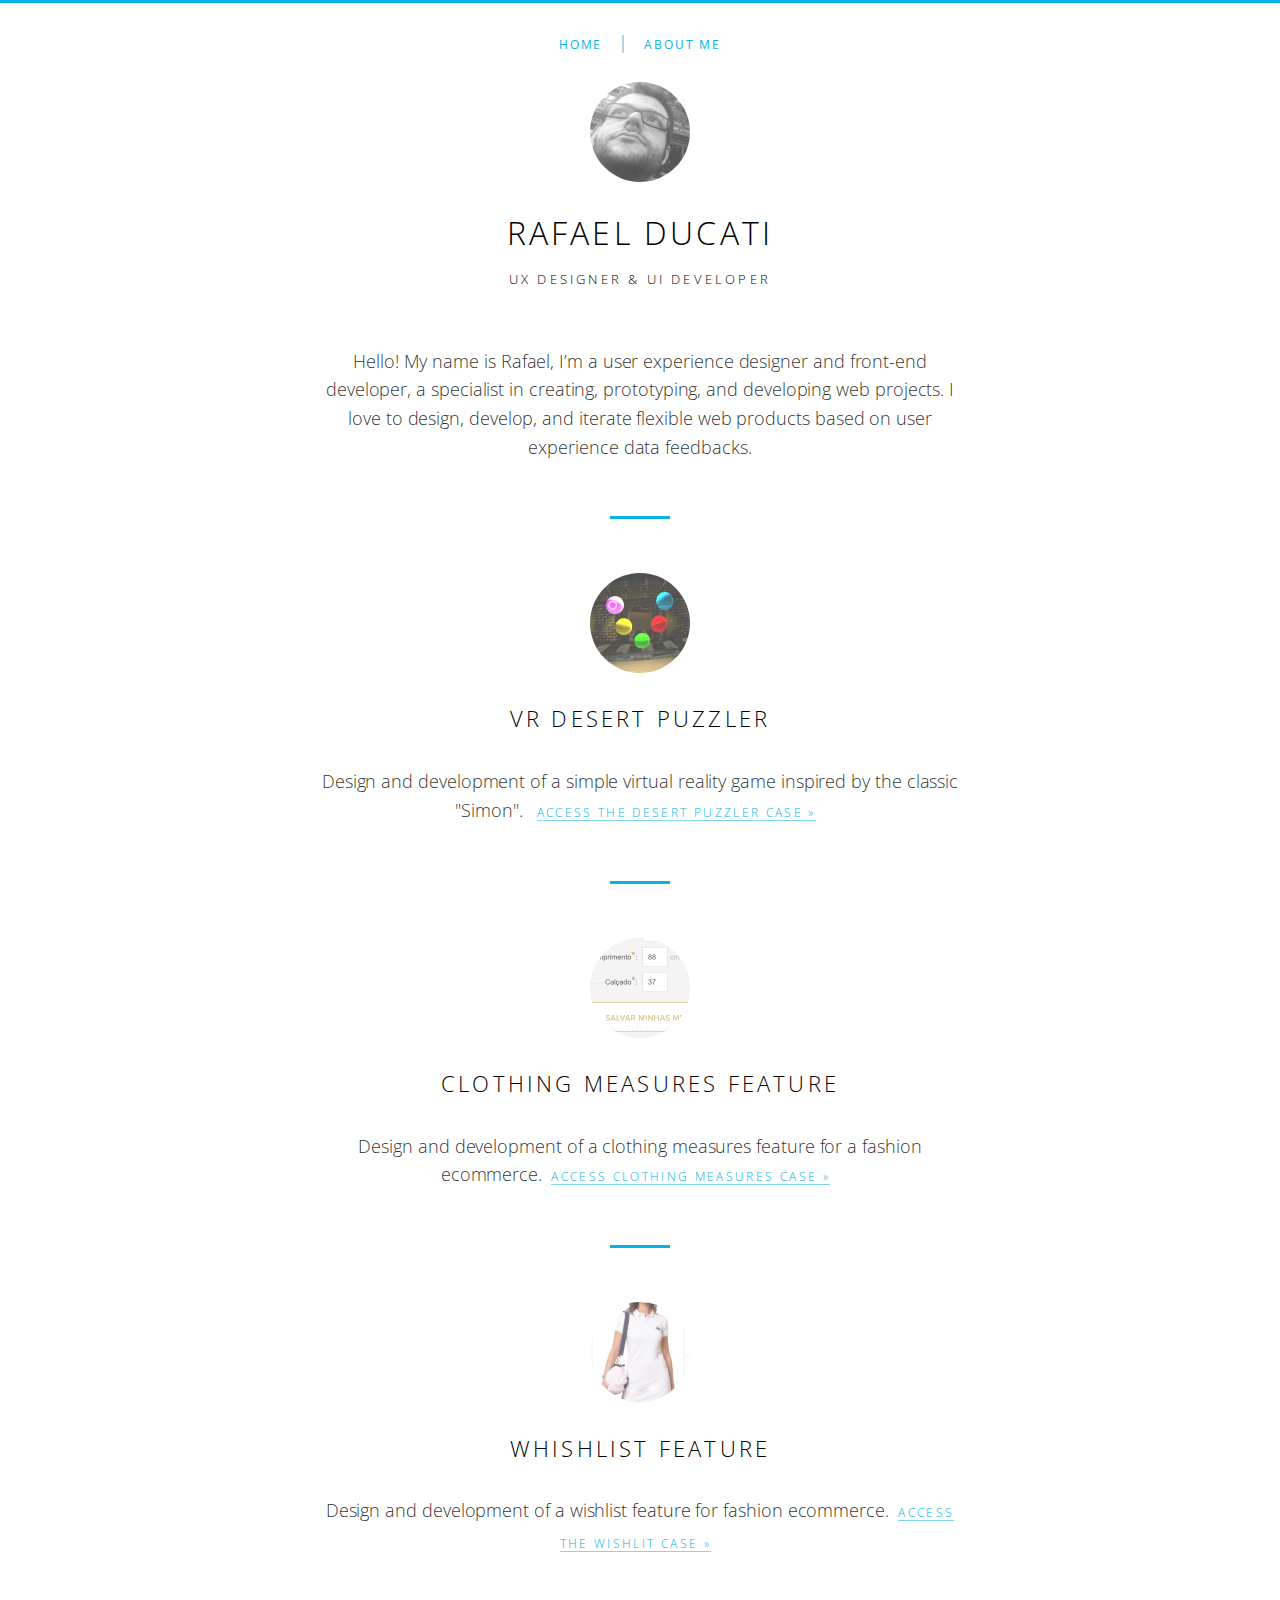
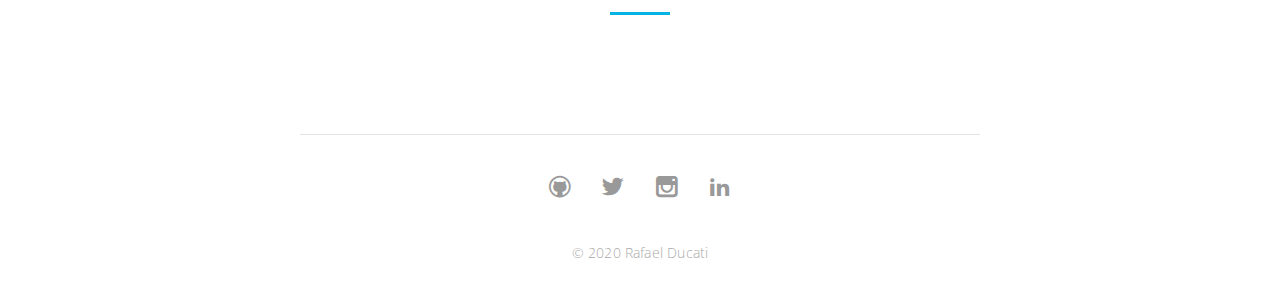
<file: index.html>
<!DOCTYPE html>
<html>

<head>
  <meta charset="utf-8">
  <meta http-equiv="X-UA-Compatible" content="IE=edge">
  <meta name="viewport" content="width=device-width, initial-scale=1">
  <title>Rafael Ducati | UX Designer & UI Developer</title>
  <meta name="description" content="">
  <meta name="keywords" content="">
  <link rel="stylesheet" href="css/main.css">
  <meta name="HandheldFriendly" content="True">
  <meta name="MobileOptimized" content="320">
  <meta name="theme-color" content="#FFFFFF">
  <link rel="canonical" href="http://rafaelducati.github.io/">
  <link rel="alternate" type="application/rss+xml" title="Rafael Ducati"
    href="http://rafaelducati.github.io/feed.xml" />
  <script type="text/javascript">
    var _gaq = _gaq || [];
    _gaq.push(['_setAccount', '']);
    _gaq.push(['_trackPageview']);
    (function () {
      var ga = document.createElement('script');
      ga.type = 'text/javascript';
      ga.async = true;
      ga.src = ('https:' == document.location.protocol ? 'https://ssl' : 'http://www') +
        '.google-analytics.com/ga.js';
      var s = document.getElementsByTagName('script')[0];
      s.parentNode.insertBefore(ga, s);
    })();
  </script>
  <meta name="revisit-after" content="2 days" />
  <meta name="robots" content="index, follow" />
</head>

<body class="home">
  <main class="container">
    <header class="site-header">
      <div class="container txt-center">
        <nav class="navbar">
          <ul>
            <li><a href="/">home</a></li>
            <li class="divider">|</li>
            <li><a href="/about-me">about me</a></li>
          </ul>
        </nav>
        <a href="/about-me" class="author-thumb">
          <img src="/images/rafael-ducati.jpg" alt="more about Rafael Ducati" class="dot">
        </a>
        <h1>Rafael Ducati <small>UX Designer & UI Developer</small></h1>
      </div>
    </header>
    <section class="main-content">
        <div class="posts txt-center container">
          <p>Hello! My name is Rafael, I’m a user experience designer and front-end developer, a specialist in creating, prototyping, and developing web projects. I love to design, develop, and iterate flexible web products based on user experience data feedbacks.</p>
        </div>
        <hr class="hr">
      <section class="posts txt-center container">
        <article class="post">
        	<a href="/update/vr-desert-puzzler/" class="author-thumb">
                <img src="/images/vr-desert-puzzler.png" alt="VR Desert Puzzler" class="dot">
            </a>
          <h2>
            <a class="post-link" href="/update/vr-desert-puzzler/"
              title="Permalink to: VR Desert Puzzler">VR Desert Puzzler</a>
          </h2>

          <p>Design and development of a simple virtual reality game inspired by the classic "Simon". <a href="/update/vr-desert-puzzler/" title="Permalink to: VR Desert Puzzler"
              class="read-more">Access the Desert Puzzler case &raquo;</a></p>
        </article>
        <article class="post">
            <a href="/update/case-study-1/" class="author-thumb">
                <img src="/images/measures-feature.png" alt="Clothing measures feature" class="dot">
            </a>
          <h2>
            <a class="post-link" href="/update/case-study-1/"
              title="Permalink to: Case study 1 - Uselets Minhas Medidas">Clothing measures feature</a>
          </h2>

          <p>Design and development of a clothing measures feature for a fashion ecommerce.<a
              href="/update/case-study-1/" title="Permalink to: Case study 1 - Uselets Minhas Medidas"
              class="read-more">Access clothing measures case &raquo;</a></p>
        </article>
        <article class="post">
            <a href="/update/case-study-2/" class="author-thumb">
                <img src="/images/wishlist-feature.png" alt="Wishlist feature" class="dot">
            </a>
          <h2>
            <a class="post-link" href="/update/case-study-2/"
              title="Permalink to: Case study 2 - Uselets Wishlist">Whishlist feature</a>
          </h2>
          <!-- <span class="post-meta">Mar 20, 2018</span> -->
          <p> Design and development of a wishlist feature for fashion ecommerce.<a
              href="/update/case-study-2/" title="Permalink to: Case study 2 - Uselets Wishlist"
              class="read-more">Access the wishlit case &raquo;</a></p>
        </article>
      </section>
    </section>
    <div class="clearfix"></div>
    <footer class="site-footer txt-center">
      <hr>
      <ul class="social">
        <li><a href="https://github.com/rafaelducati" target="_blank"><i class="icon icon-github"></i></a></li>
        <li><a href="https://twitter.com/ducati" target="_blank"><i class="icon icon-twitter"></i></a></li>
        <li><a href="https://instagram.com/radugram" target="_blank"><i class="icon icon-instagram"></i></a></li>
        <li><a href="https://linkedin.com/in/rafaelducati" target="_blank"><i class="icon icon-linkedin"></i></a></li>
      </ul>
      <small>&copy; 2020 Rafael Ducati</small>
    </footer>
  </main>
</body>

</html>
</file>
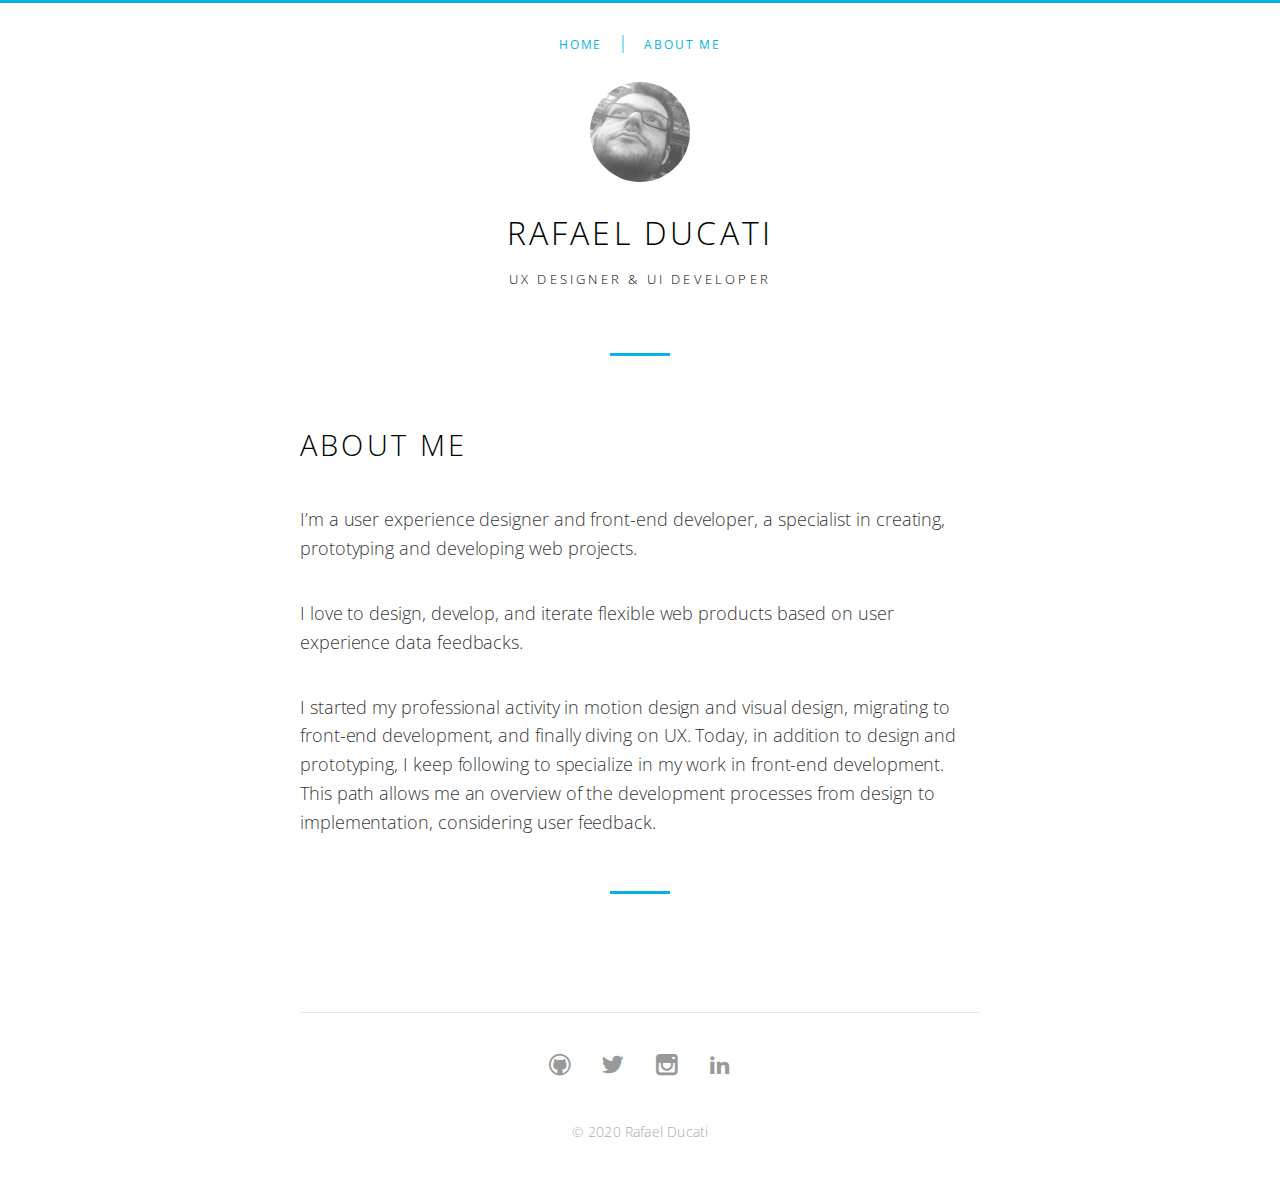
<file: about-me/index.html>
<!DOCTYPE html>
<html>

<head>
  <meta charset="utf-8">
  <meta http-equiv="X-UA-Compatible" content="IE=edge">
  <meta name="viewport" content="width=device-width, initial-scale=1">
  <title> About me | Rafael Ducati</title>
  <meta name="description" content="">
  <meta name="keywords" content="">
  <link rel="stylesheet" href="../css/main.css">
  <meta name="HandheldFriendly" content="True">
  <meta name="MobileOptimized" content="320">
  <meta name="theme-color" content="#FFFFFF">
  <link rel="canonical" href="http://rafaelducati.github.io/about-me/">
  <link rel="alternate" type="application/rss+xml" title="Rafael Ducati"
    href="http://rafaelducati.github.io/feed.xml" />
  <script type="text/javascript">
    var _gaq = _gaq || [];
    _gaq.push(['_setAccount', '']);
    _gaq.push(['_trackPageview']);
    (function () {
      var ga = document.createElement('script');
      ga.type = 'text/javascript';
      ga.async = true;
      ga.src = ('https:' == document.location.protocol ? 'https://ssl' : 'http://www') +
      '.google-analytics.com/ga.js';
      var s = document.getElementsByTagName('script')[0];
      s.parentNode.insertBefore(ga, s);
    })();
  </script>
  <meta name="revisit-after" content="2 days" />
  <meta name="robots" content="index, follow" />
</head>

<body class="page">
  <main class="container">
    <header class="site-header">
      <div class="container txt-center">
        <nav class="navbar">
          <ul>
            <li><a href="/">home</a></li>
            <li class="divider">|</li>
            <li><a href="/about-me">about me</a></li>
            <!-- <li class="divider">|</li>
        <li><a href="/feed.xml" target="_blank"><i class="icon icon-feed"></i> feed</a></li> -->
          </ul>
        </nav>
        <a href="/" class="author-thumb">
          <img src="/images/rafael-ducati.jpg" alt="Rafael Ducati" class="dot">
        </a>
        <h1>Rafael Ducati <small>UX Designer & UI Developer</small></h1>

        <hr class="hr">
      </div>
    </header>
    <section class="main-content">
      <article class="post">
        <header class="post-header">
          <h1 class="post-title">About me</h1>
          <p class="post-meta"></p>
        </header>
        <div class="post-content">
          <p>I’m a user experience designer and front-end developer, a specialist in creating, prototyping and developing web projects.</p>
          <p>I love to design, develop, and iterate flexible web products based on user experience data feedbacks.</p>
          <p>I started my professional activity in motion design and visual design, migrating to front-end development, and finally diving on UX. Today, in addition to design and prototyping, I keep following to specialize in my work in front-end development. This path allows me an overview of the development processes from design to implementation, considering user feedback.</p>
        </div>
      </article>
    </section>
    <div class="clearfix"></div>
    <footer class="site-footer txt-center">
      <hr>
      <ul class="social">
        <li><a href="https://github.com/rafaelducati" target="_blank"><i class="icon icon-github"></i></a></li>
        <li><a href="https://twitter.com/ducati" target="_blank"><i class="icon icon-twitter"></i></a></li>
        <li><a href="https://instagram.com/radugram" target="_blank"><i class="icon icon-instagram"></i></a></li>
        <li><a href="https://linkedin.com/in/rafaelducati" target="_blank"><i class="icon icon-linkedin"></i></a></li>
      </ul>
      <small>&copy; 2020 Rafael Ducati</small>
    </footer>
  </main>
</body>

</html>
</file>
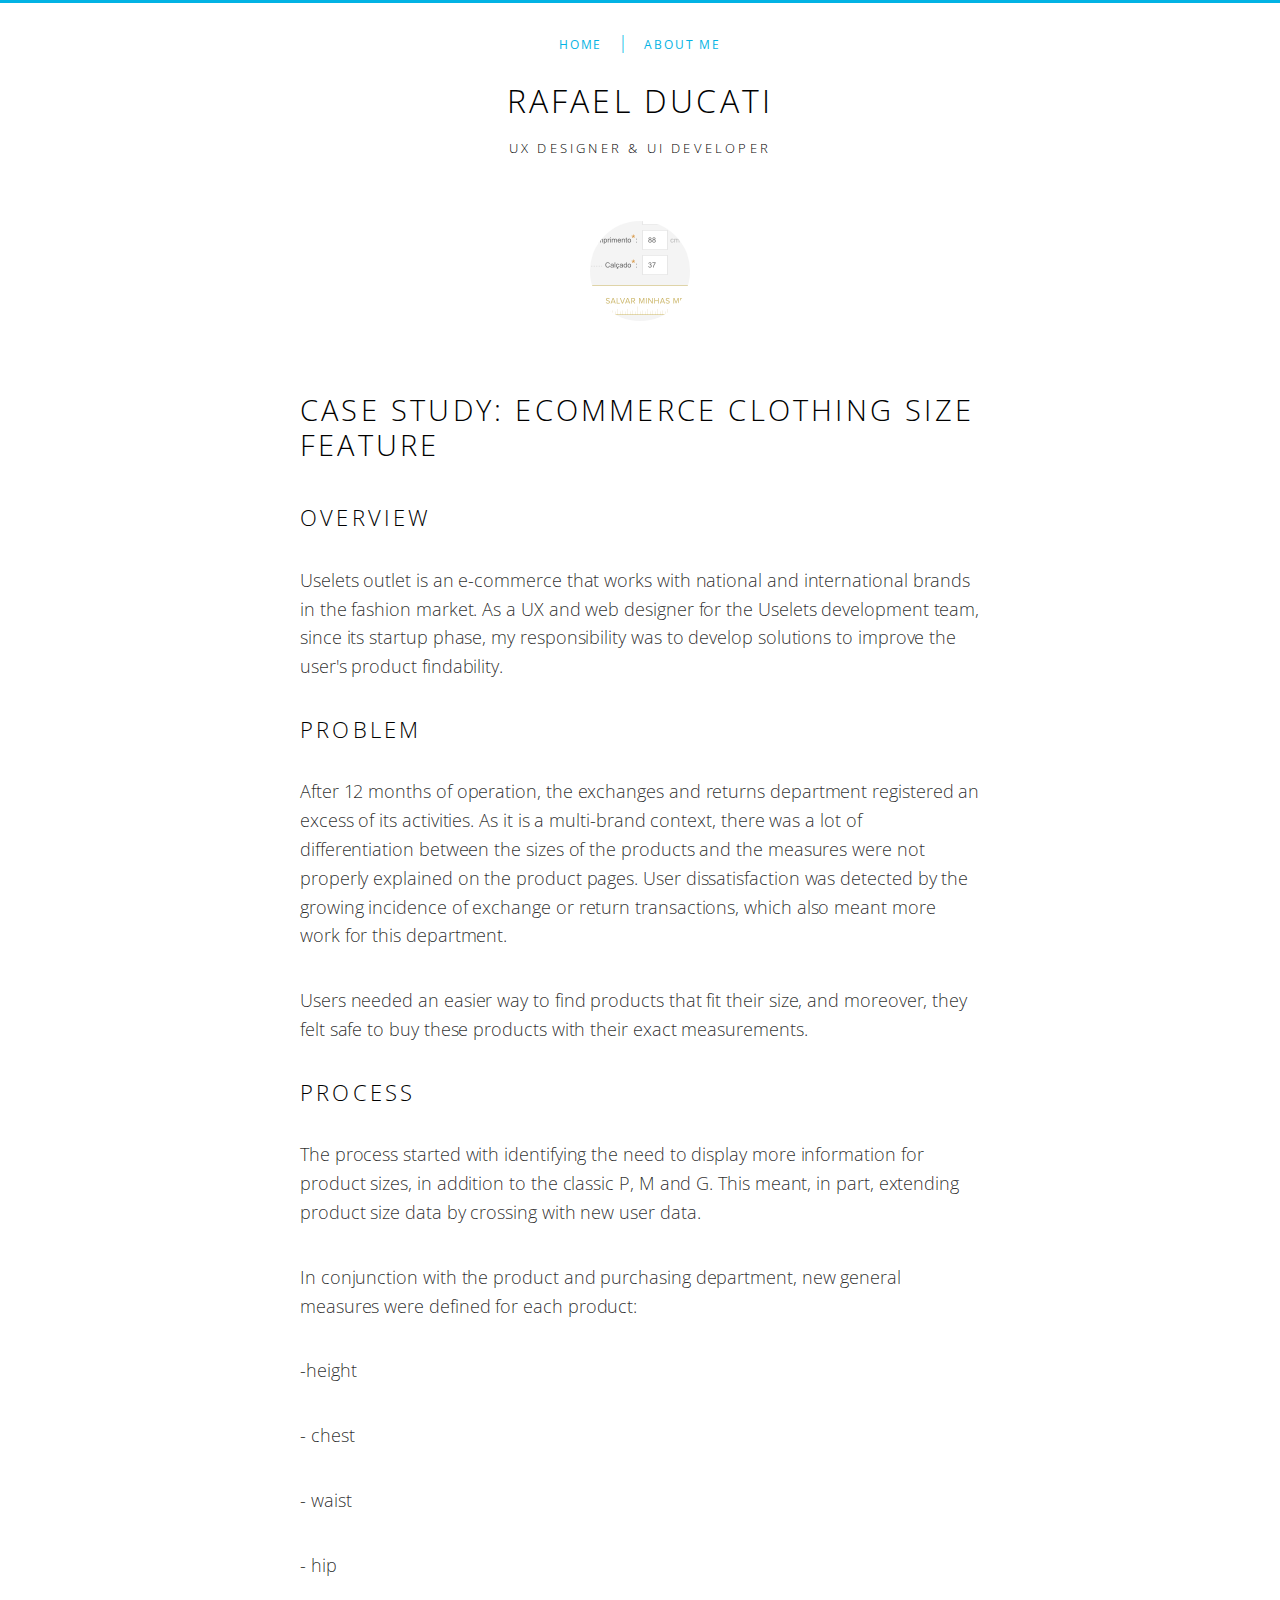
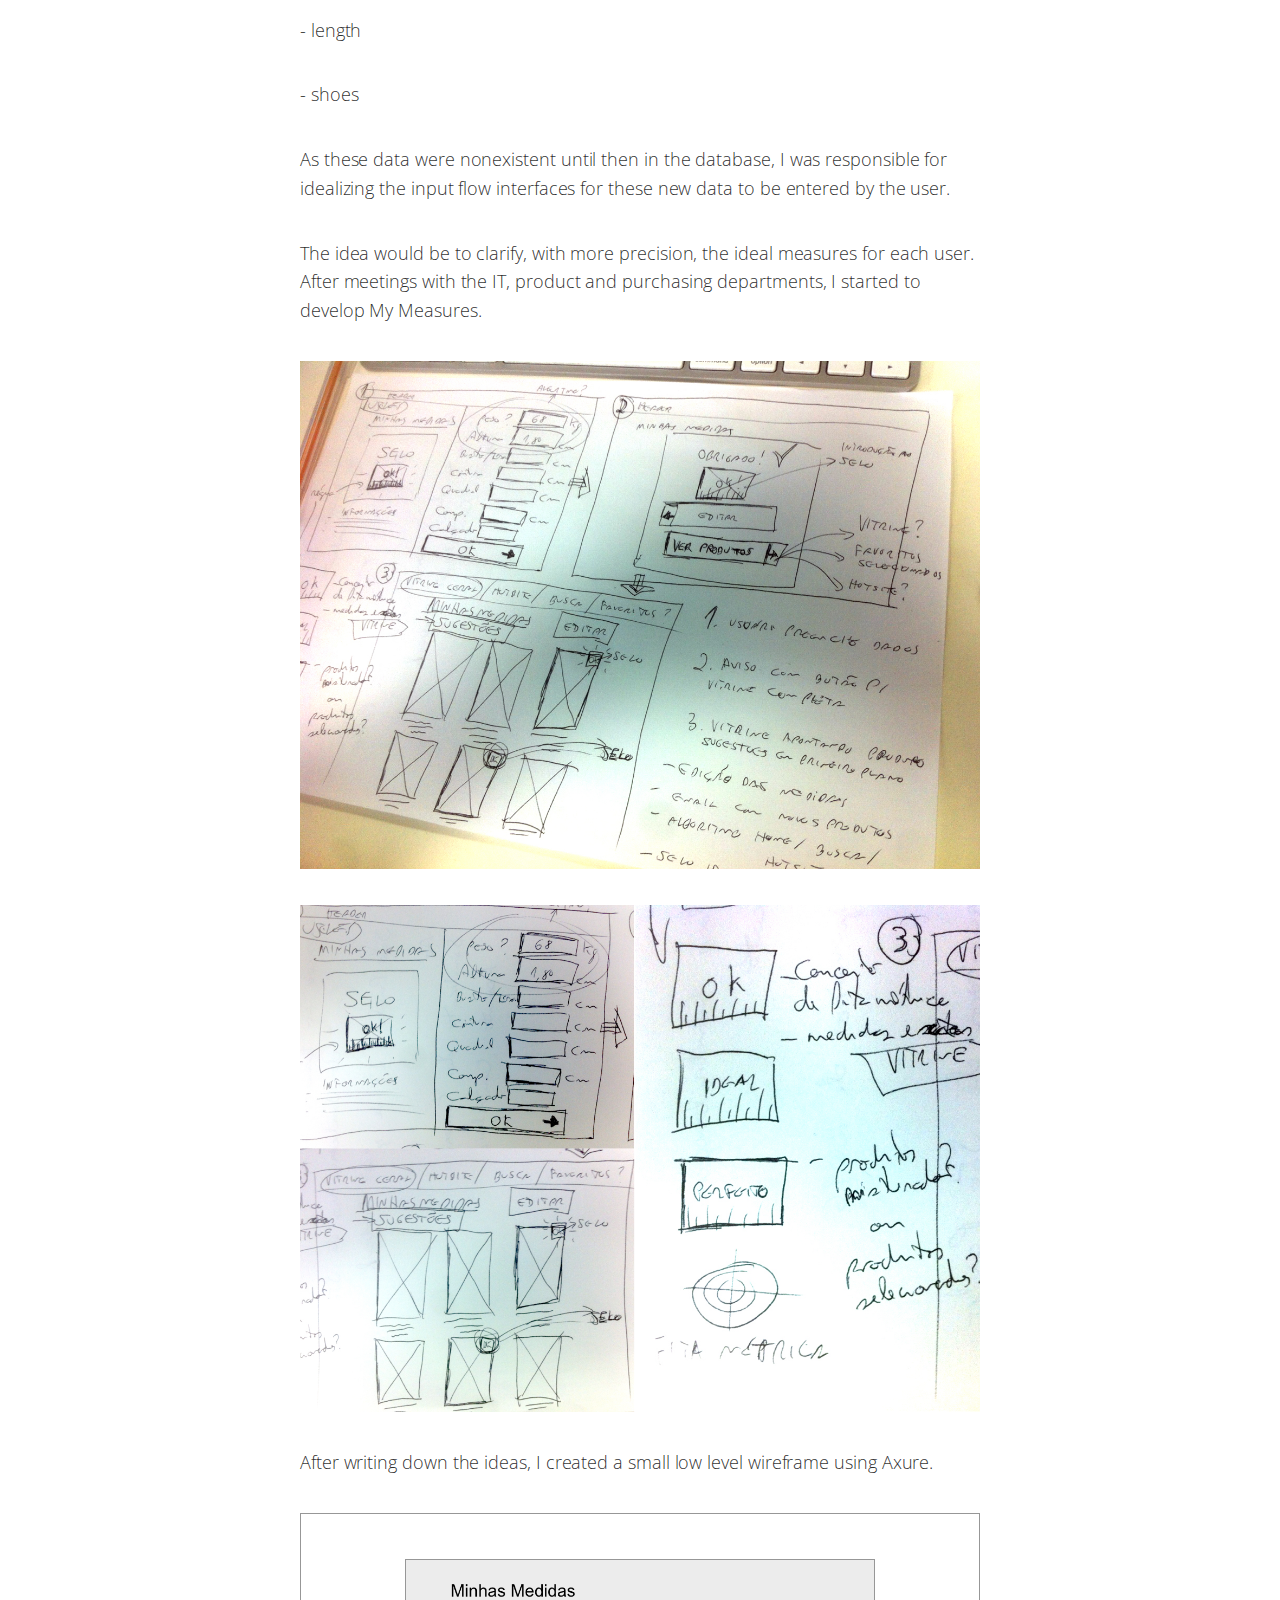
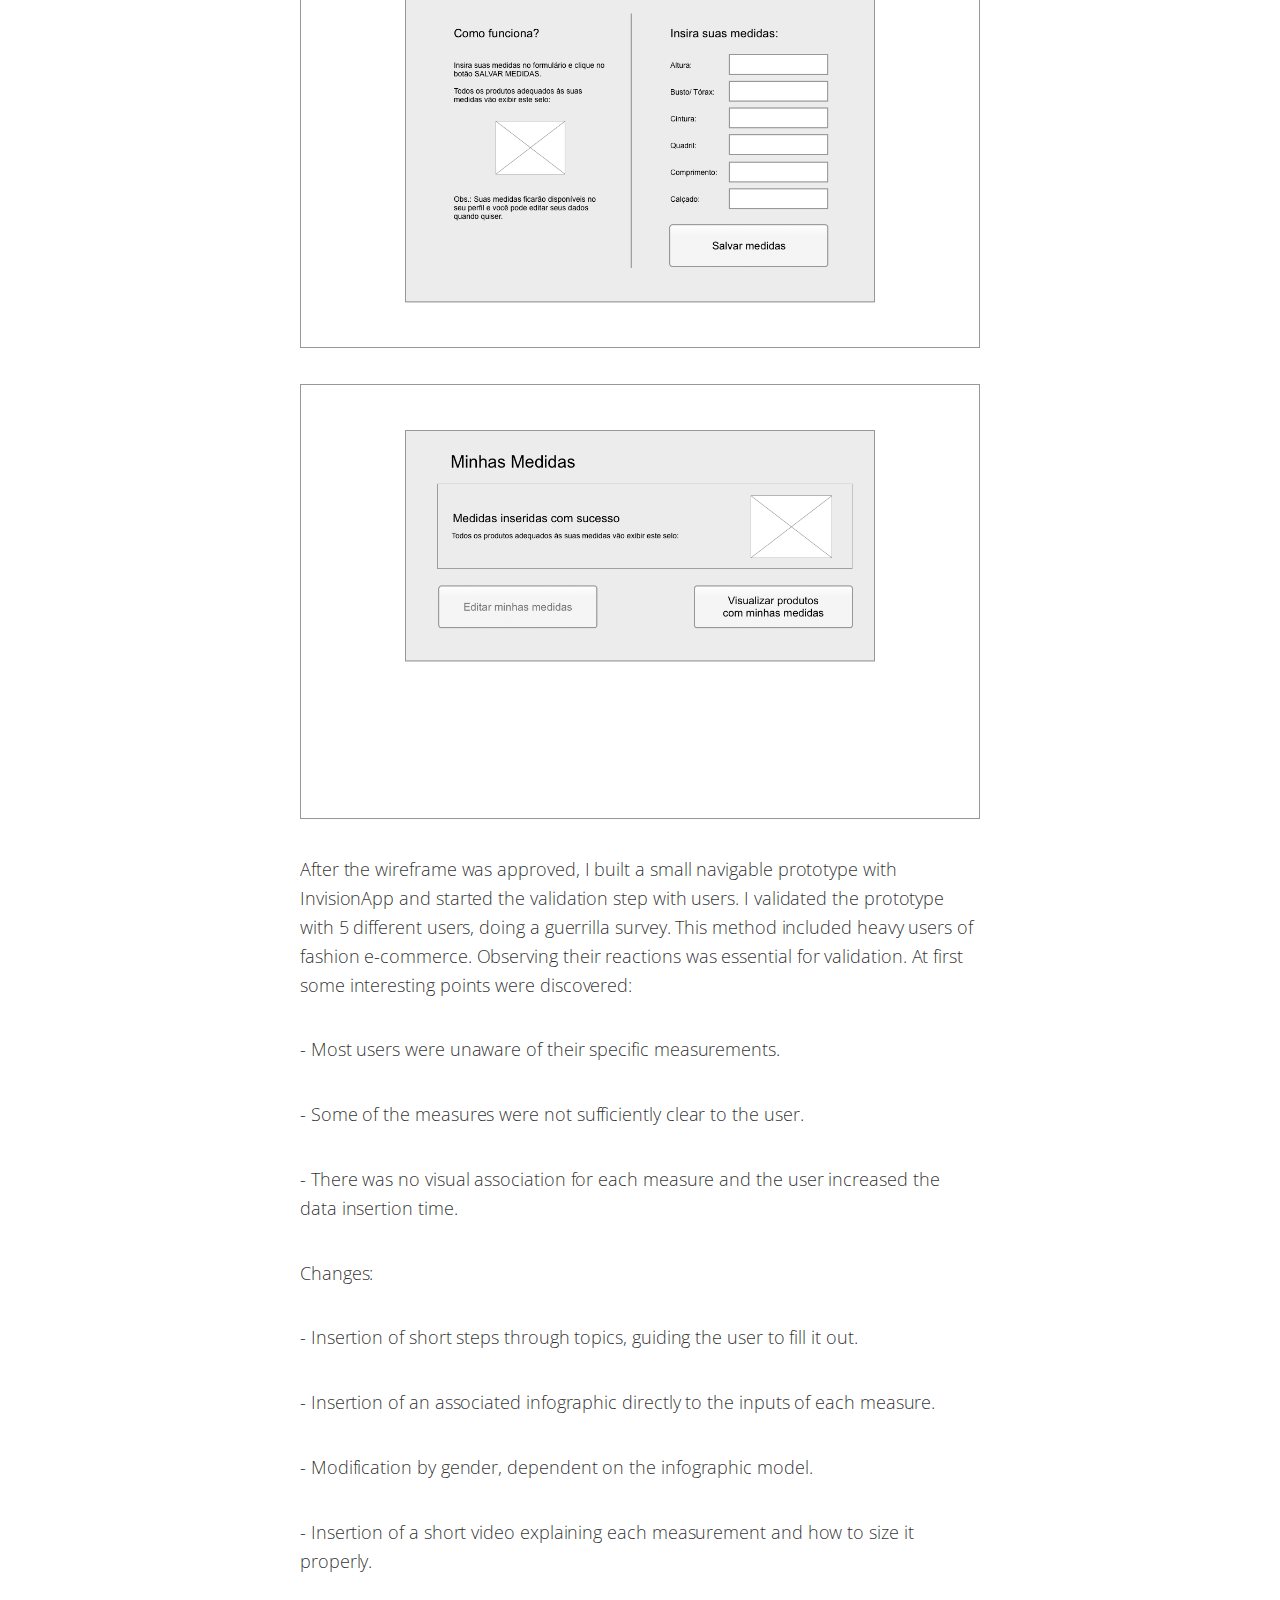
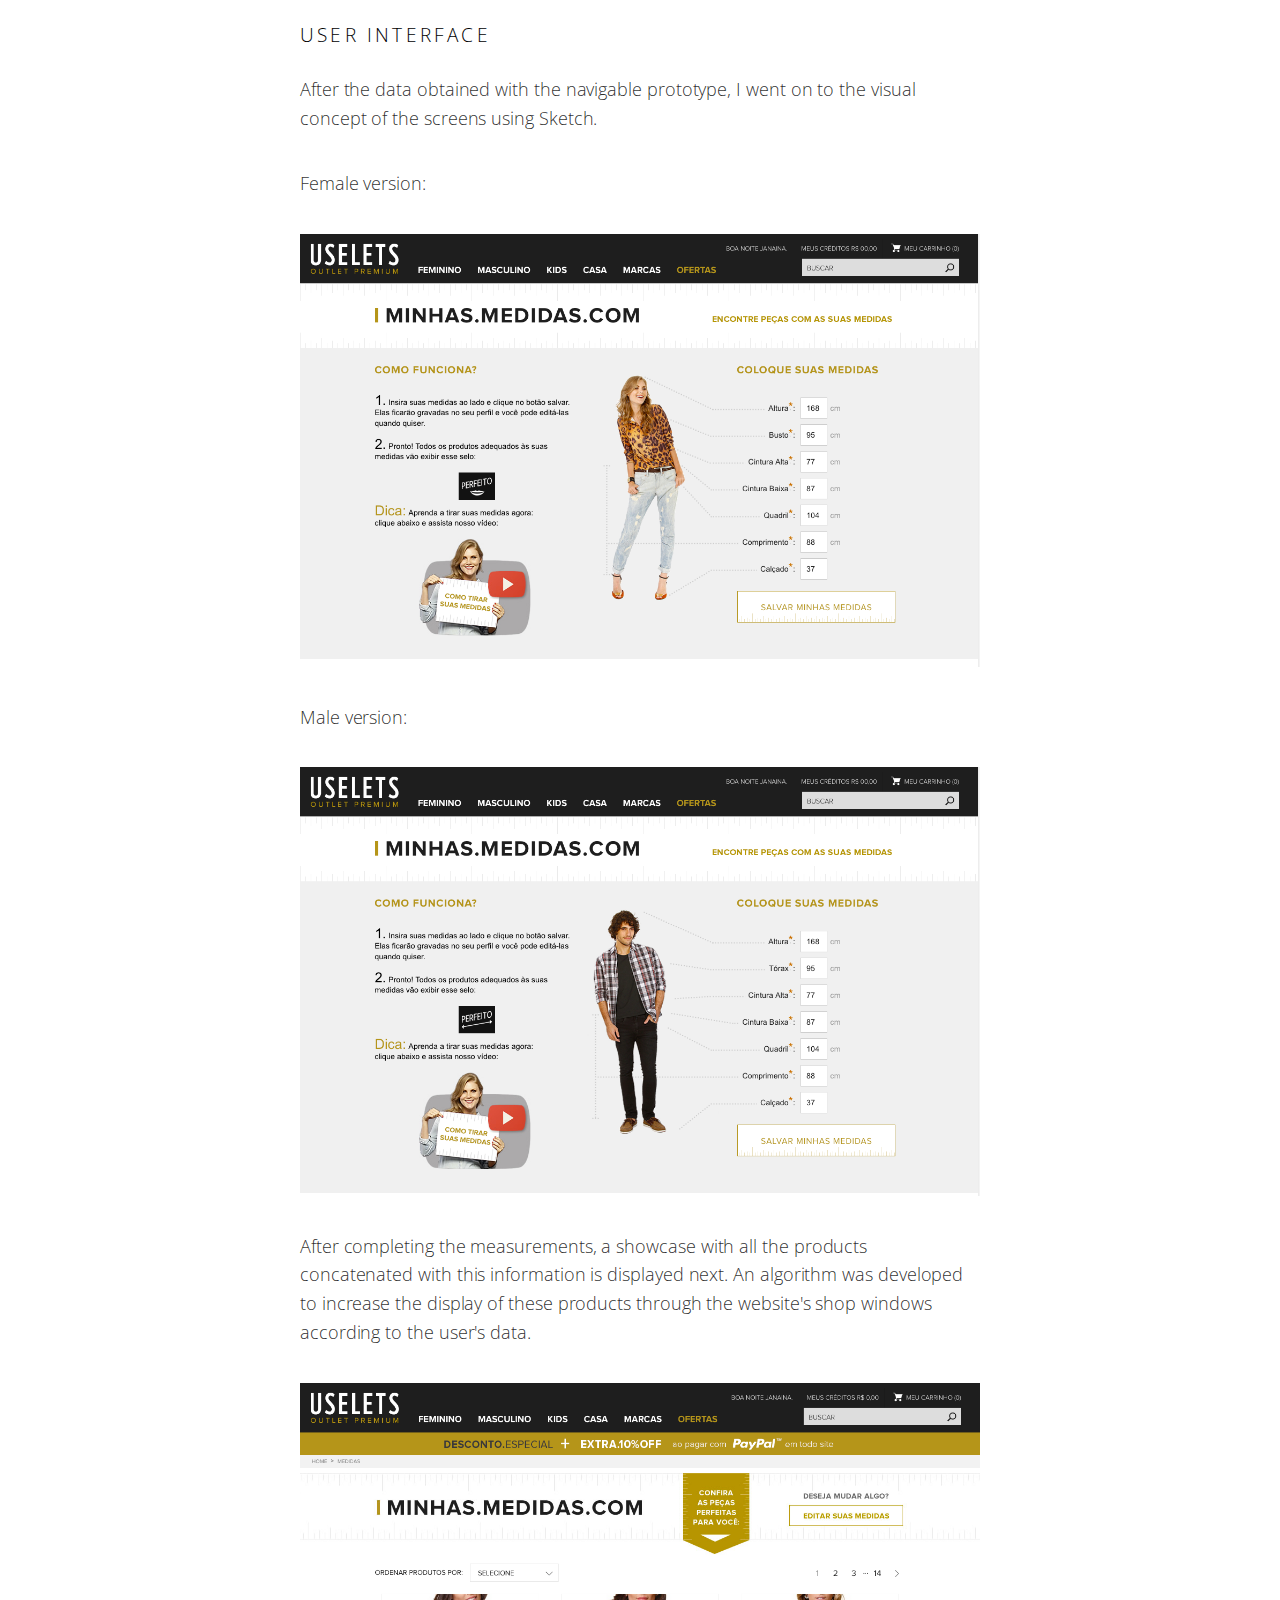
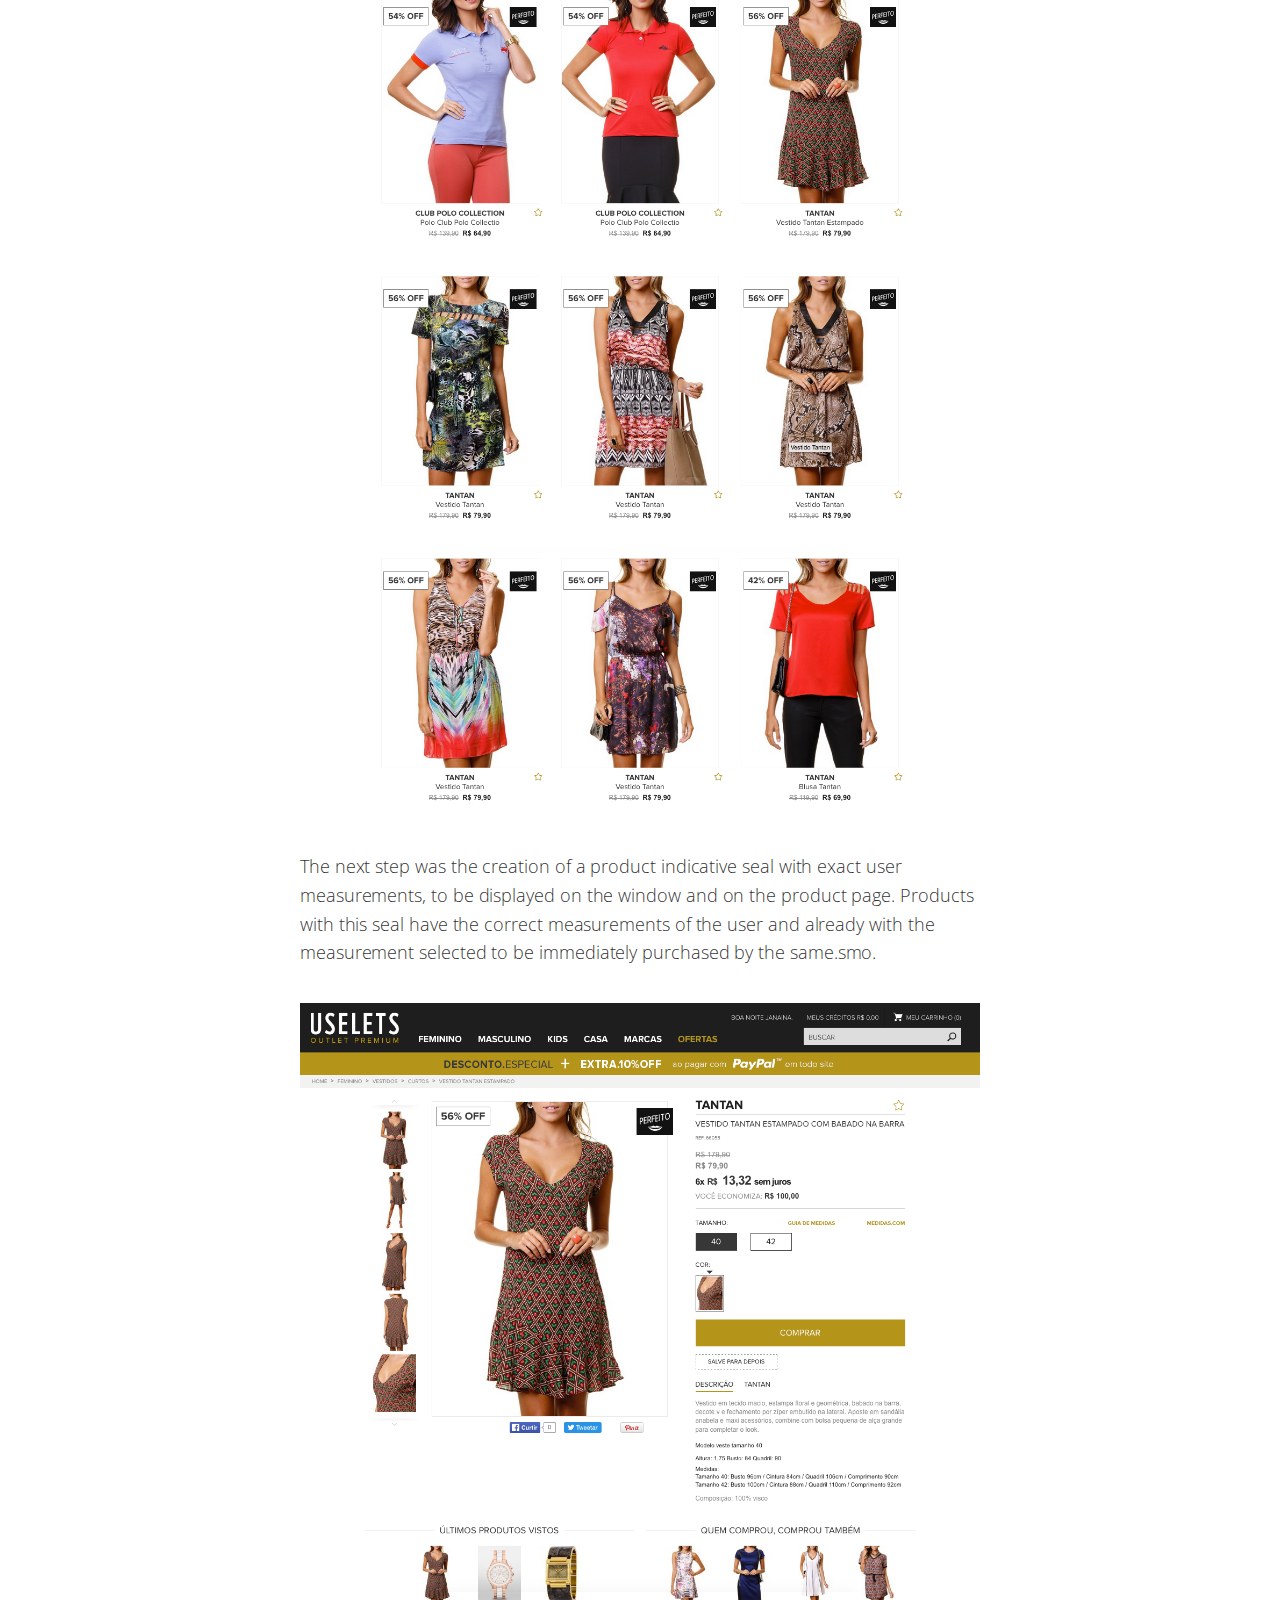
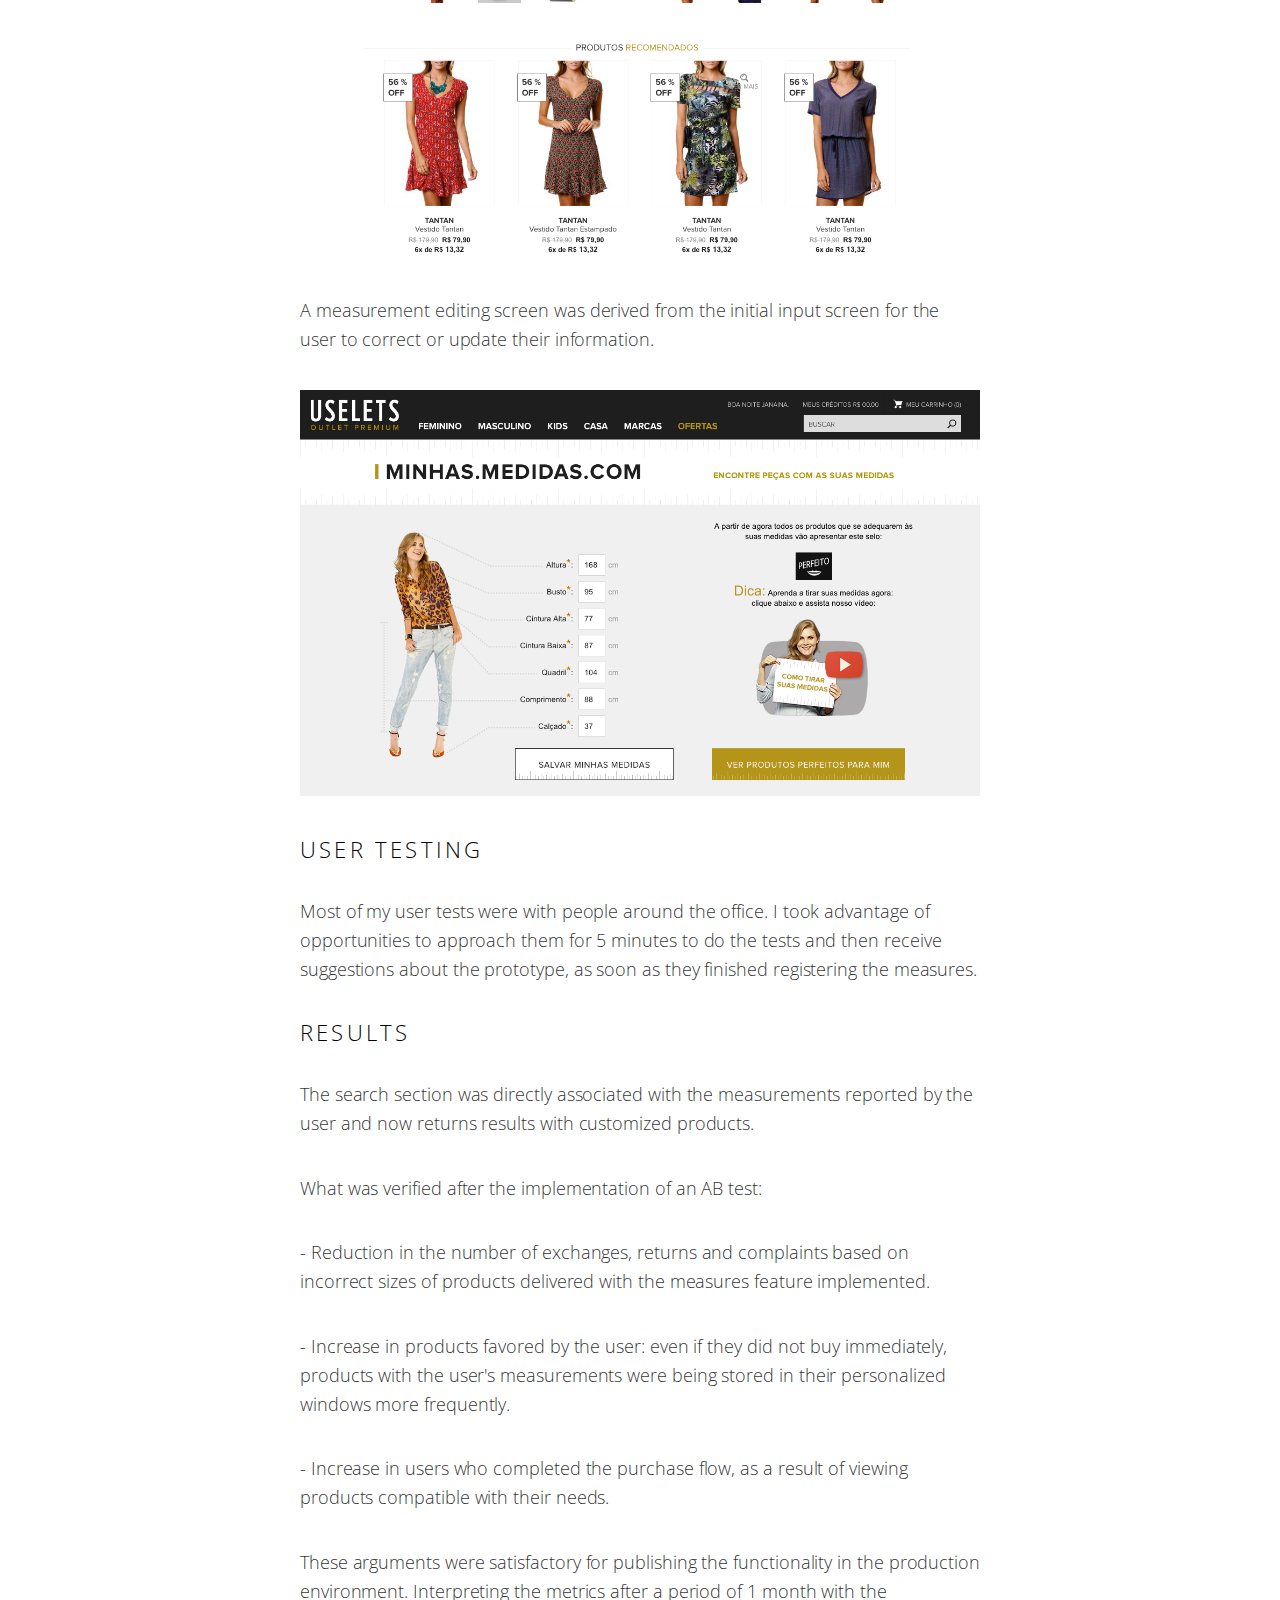
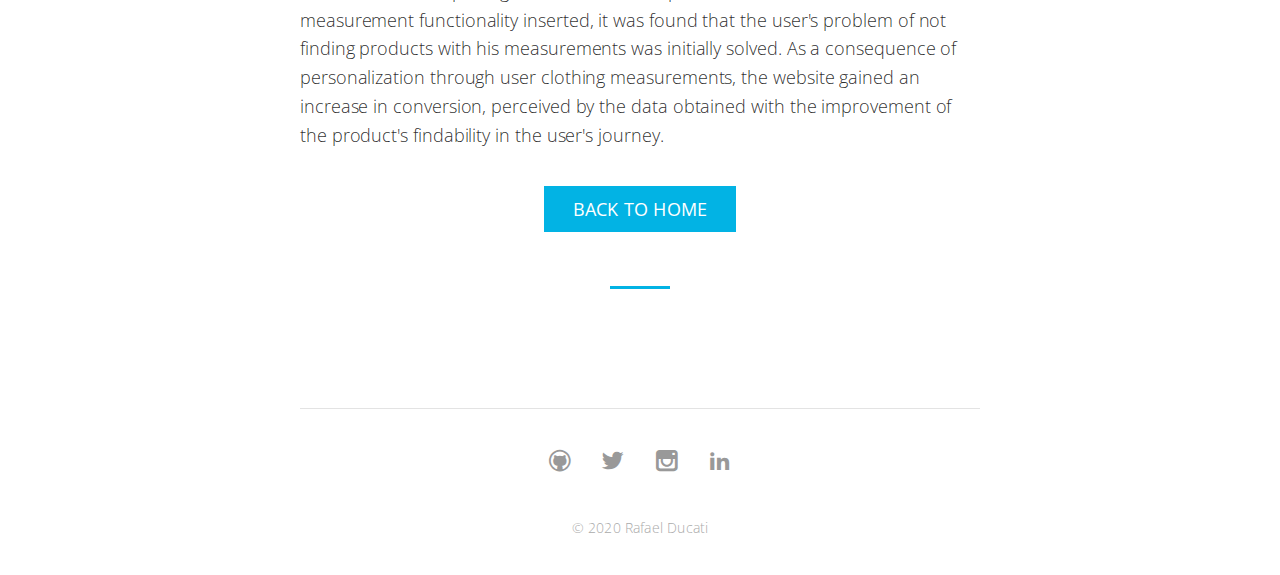
<file: update/case-study-1/index.html>
<!DOCTYPE html>
<html>

<head>
  <meta charset="utf-8">
  <meta http-equiv="X-UA-Compatible" content="IE=edge">
  <meta name="viewport" content="width=device-width, initial-scale=1">
  <title> Case study: Ecommerce Clothing size feature | Rafael Ducati</title>
  <meta name="description" content="">
  <meta name="keywords" content="">
  <link rel="stylesheet" href="../../css/main.css">
  <meta name="HandheldFriendly" content="True">
  <meta name="MobileOptimized" content="320">
  <meta name="theme-color" content="#FFFFFF">
  <link rel="canonical" href="http://rafaelducati.github.io/update/case-study-1/">
  <link rel="alternate" type="application/rss+xml" alt="Rafael Ducati"
    href="http://rafaelducati.github.io/feed.xml" />
  <script type="text/javascript">
    var _gaq = _gaq || [];
    _gaq.push(['_setAccount', '']);
    _gaq.push(['_trackPageview']);
    (function () {
      var ga = document.createElement('script');
      ga.type = 'text/javascript';
      ga.async = true;
      ga.src = ('https:' == document.location.protocol ? 'https://ssl' : 'http://www') +
      '.google-analytics.com/ga.js';
      var s = document.getElementsByTagName('script')[0];
      s.parentNode.insertBefore(ga, s);
    })();
  </script>
  <meta name="revisit-after" content="2 days" />
  <meta name="robots" content="index, follow" />
</head>

<body class="single">
  <main class="container">
    <header class="site-header">
      <div class="container txt-center">
        <nav class="navbar">
          <ul>
            <li><a href="/">home</a></li>
            <li class="divider">|</li>
            <li><a href="/about-me">about me</a></li>
          </ul>
        </nav>
        <span class="main-title">Rafael Ducati <small>UX Designer & UI Developer</small></span>
      </div>
    </header>
    <section class="main-content">
      <article class="post">
        <div class="container txt-center">
            <span class="author-thumb">
                <img src="/images/measures-feature.png" alt="Clothing measures feature" class="dot">
            </span>
        </div>
        <header class="post-header">
            <h1>Case study: Ecommerce Clothing size feature</h1>
        </header>
        <div class="post-content">
          <h2 id="overview">Overview</h2>
          <p>Uselets outlet is an e-commerce that works with national and international brands in the fashion market. As a UX and web designer for the Uselets development team, since its startup phase, my responsibility was to develop solutions to improve the user's product findability.</p>
          <h2 id="problema">Problem</h2>
          <p>After 12 months of operation, the exchanges and returns department registered an excess of its activities. As it is a multi-brand context, there was a lot of differentiation between the sizes of the products and the measures were not properly explained on the product pages. User dissatisfaction was detected by the growing incidence of exchange or return transactions, which also meant more work for this department.</p>
          <p>Users needed an easier way to find products that fit their size, and moreover, they felt safe to buy these products with their exact measurements.</p>
          <h2 id="processo">Process</h2>
          <p>The process started with identifying the need to display more information for product sizes, in addition to the classic P, M and G. This meant, in part, extending product size data by crossing with new user data.</p>
          <p>In conjunction with the product and purchasing department, new general measures were defined for each product:</p>
          <p>-height</p>
          <p>- chest</p>
          <p>- waist</p>
          <p>- hip</p>
          <p>- length</p>
          <p>- shoes</p>
          <p>As these data were nonexistent until then in the database, I was responsible for idealizing the input flow interfaces for these new data to be entered by the user.</p>
          <p>The idea would be to clarify, with more precision, the ideal measures for each user. After meetings with the IT, product and purchasing departments, I started to develop My Measures.</p>
          <p><img src="/images/sketch2.png" alt="Sketch 2" /></p>
          <p><img src="/images/sketch1.png" alt="Sketch 1" /></p>
          <p>After writing down the ideas, I created a small low level wireframe using Axure.</p>
          <p><img src="/images/wireframe1.png" alt="Wireframe 1" /></p>
          <p><img src="/images/wireframe2.png" alt="Wireframe 1" /></p>
          <p>After the wireframe was approved, I built a small navigable prototype with InvisionApp and started the validation step with users. I validated the prototype with 5 different users, doing a guerrilla survey. This method included heavy users of fashion e-commerce. Observing their reactions was essential for validation. At first some interesting points were discovered:</p>
          <p>- Most users were unaware of their specific measurements.</p>
          <p>- Some of the measures were not sufficiently clear to the user.</p>
          <p>- There was no visual association for each measure and the user increased the data insertion time.</p>
          <p>Changes:</p>
          <p>- Insertion of short steps through topics, guiding the user to fill it out.</p>
          <p>- Insertion of an associated infographic directly to the inputs of each measure.</p>
          <p>- Modification by gender, dependent on the infographic model.</p>
          <p>- Insertion of a short video explaining each measurement and how to size it properly.</p>
          <h3 id="ui-design-final">User interface</h3>
          <p>After the data obtained with the navigable prototype, I went on to the visual concept of the screens using Sketch.</p>
          <p>Female version:</p>
          <p><img src="/images/Start-Fem.png" alt="Female version" /></p>
          <p>Male version:</p>
          <p><img src="/images/Start-Masc.png" alt="Male version" /></p>
          <p>After completing the measurements, a showcase with all the products concatenated with this information is displayed next. An algorithm was developed to increase the display of these products through the website's shop windows according to the user's data.</p>
          <p><img src="/images/Vitrine.png" alt="Layout 1" /></p>
          <p>The next step was the creation of a product indicative seal with exact user measurements, to be displayed on the window and on the product page. Products with this seal have the correct measurements of the user and already with the measurement selected to be immediately purchased by the same.smo.</p>
          <p><img src="/images/Produto.png" alt="Product" alt="Layout 1" /></p>
          <p>A measurement editing screen was derived from the initial input screen for the user to correct or update their information.</p>
          <p><img src="/images/Edicao.png" alt="Layout 1" alt="Layout 1" /></p>
          <h2 id="testes-com-usurios">User testing</h2>
          <p>Most of my user tests were with people around the office. I took advantage of opportunities to approach them for 5 minutes to do the tests and then receive suggestions about the prototype, as soon as they finished registering the measures.</p>

          <h2 id="resultados">Results</h2>
            <p>The search section was directly associated with the measurements reported by the user and now returns results with customized products.</p>
            <p>What was verified after the implementation of an AB test:</p>

            <p>- Reduction in the number of exchanges, returns and complaints based on incorrect sizes of products delivered with the measures feature implemented.</p>
            <p>- Increase in products favored by the user: even if they did not buy immediately, products with the user's measurements were being stored in their personalized windows more frequently.</p>
            <p>- Increase in users who completed the purchase flow, as a result of viewing products compatible with their needs.</p>

            <p>These arguments were satisfactory for publishing the functionality in the production environment. Interpreting the metrics after a period of 1 month with the measurement functionality inserted, it was found that the user's problem of not finding products with his measurements was initially solved. As a consequence of personalization through user clothing measurements, the website gained an increase in conversion, perceived by the data obtained with the improvement of the product's findability in the user's journey.</p>
            <p></p>
          <div class="txt-center">
            <p></p>
            <a class="btn " href="/" >back to home</a>
            <p></p>
          </div>
        </div>
      </article>
    </section>
    <div class="clearfix"></div>
    <footer class="site-footer txt-center">
      <hr>
      <ul class="social">
        <li><a href="https://github.com/rafaelducati" target="_blank"><i class="icon icon-github"></i></a></li>
        <li><a href="https://twitter.com/ducati" target="_blank"><i class="icon icon-twitter"></i></a></li>
        <li><a href="https://instagram.com/radugram" target="_blank"><i class="icon icon-instagram"></i></a></li>
        <li><a href="https://linkedin.com/in/rafaelducati" target="_blank"><i class="icon icon-linkedin"></i></a></li>
      </ul>
      <small>&copy; 2020 Rafael Ducati</small>
    </footer>
  </main>
</body>

</html>
</file>
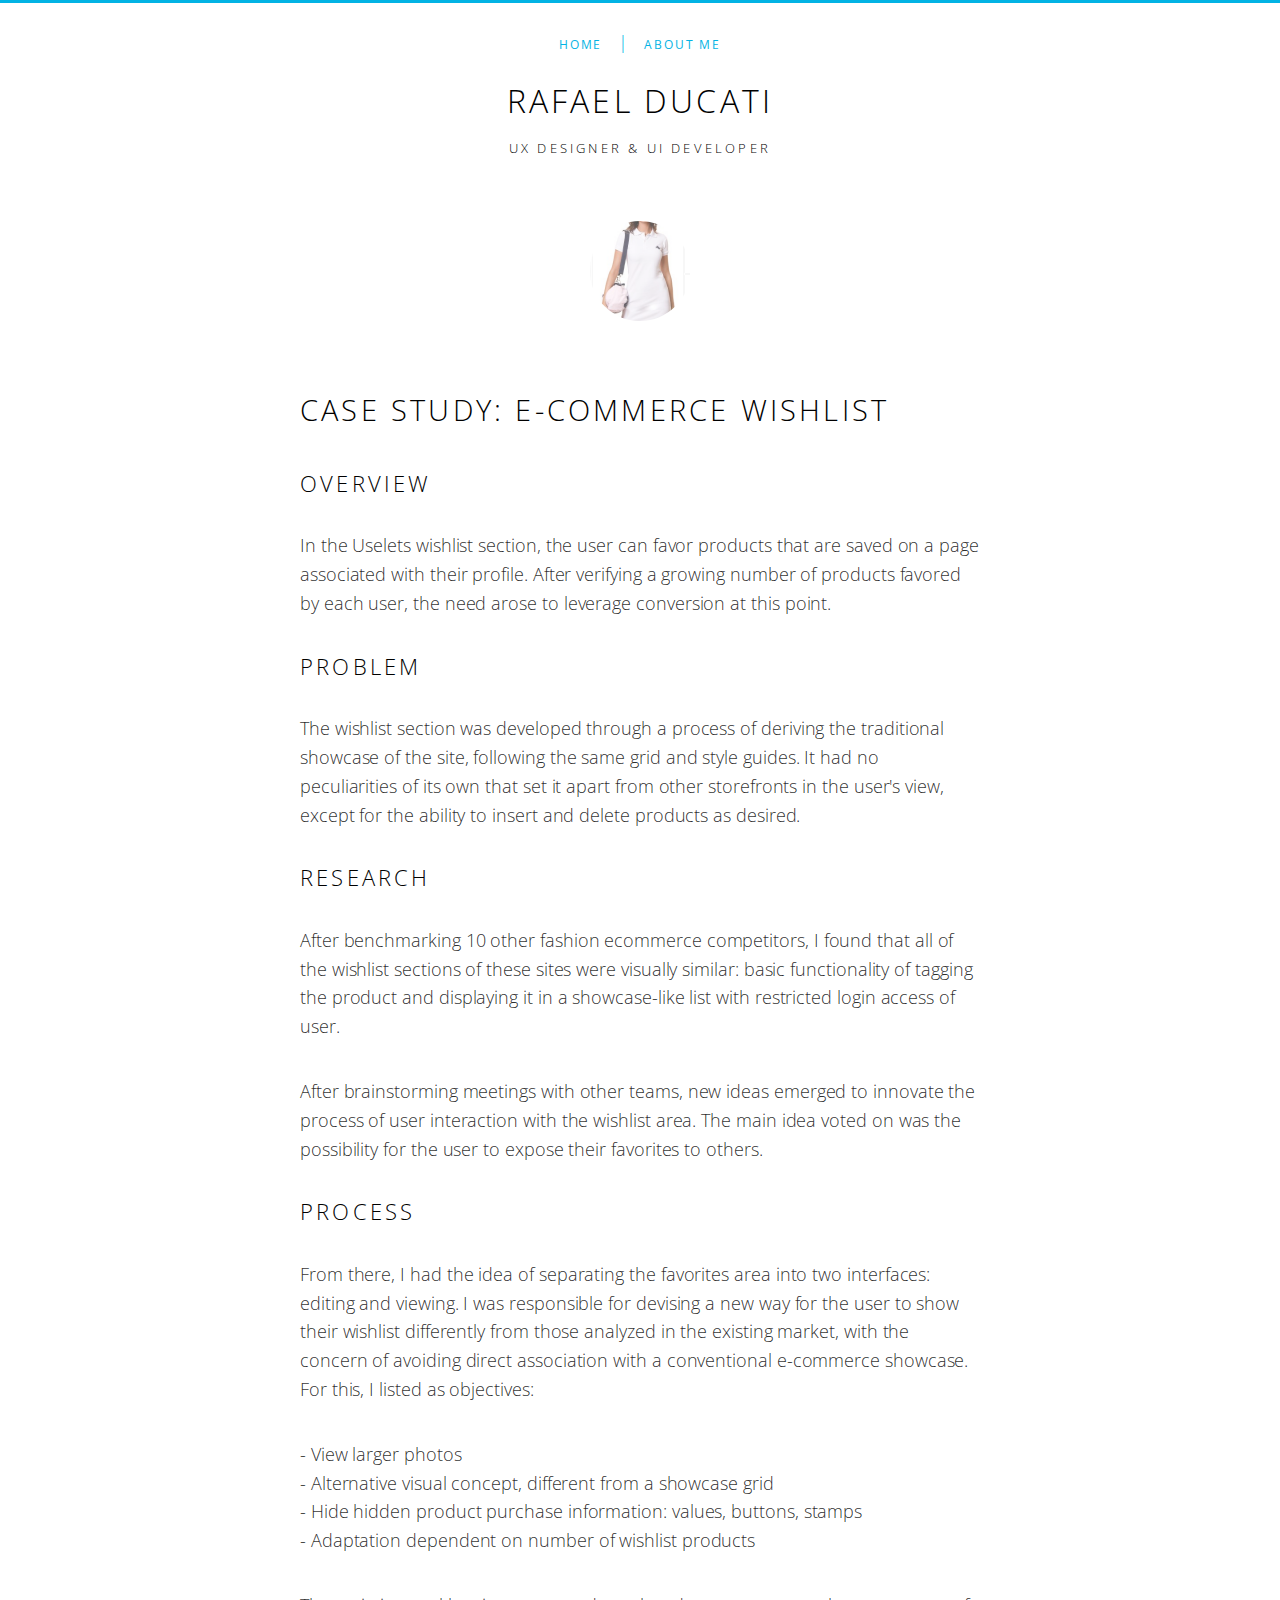
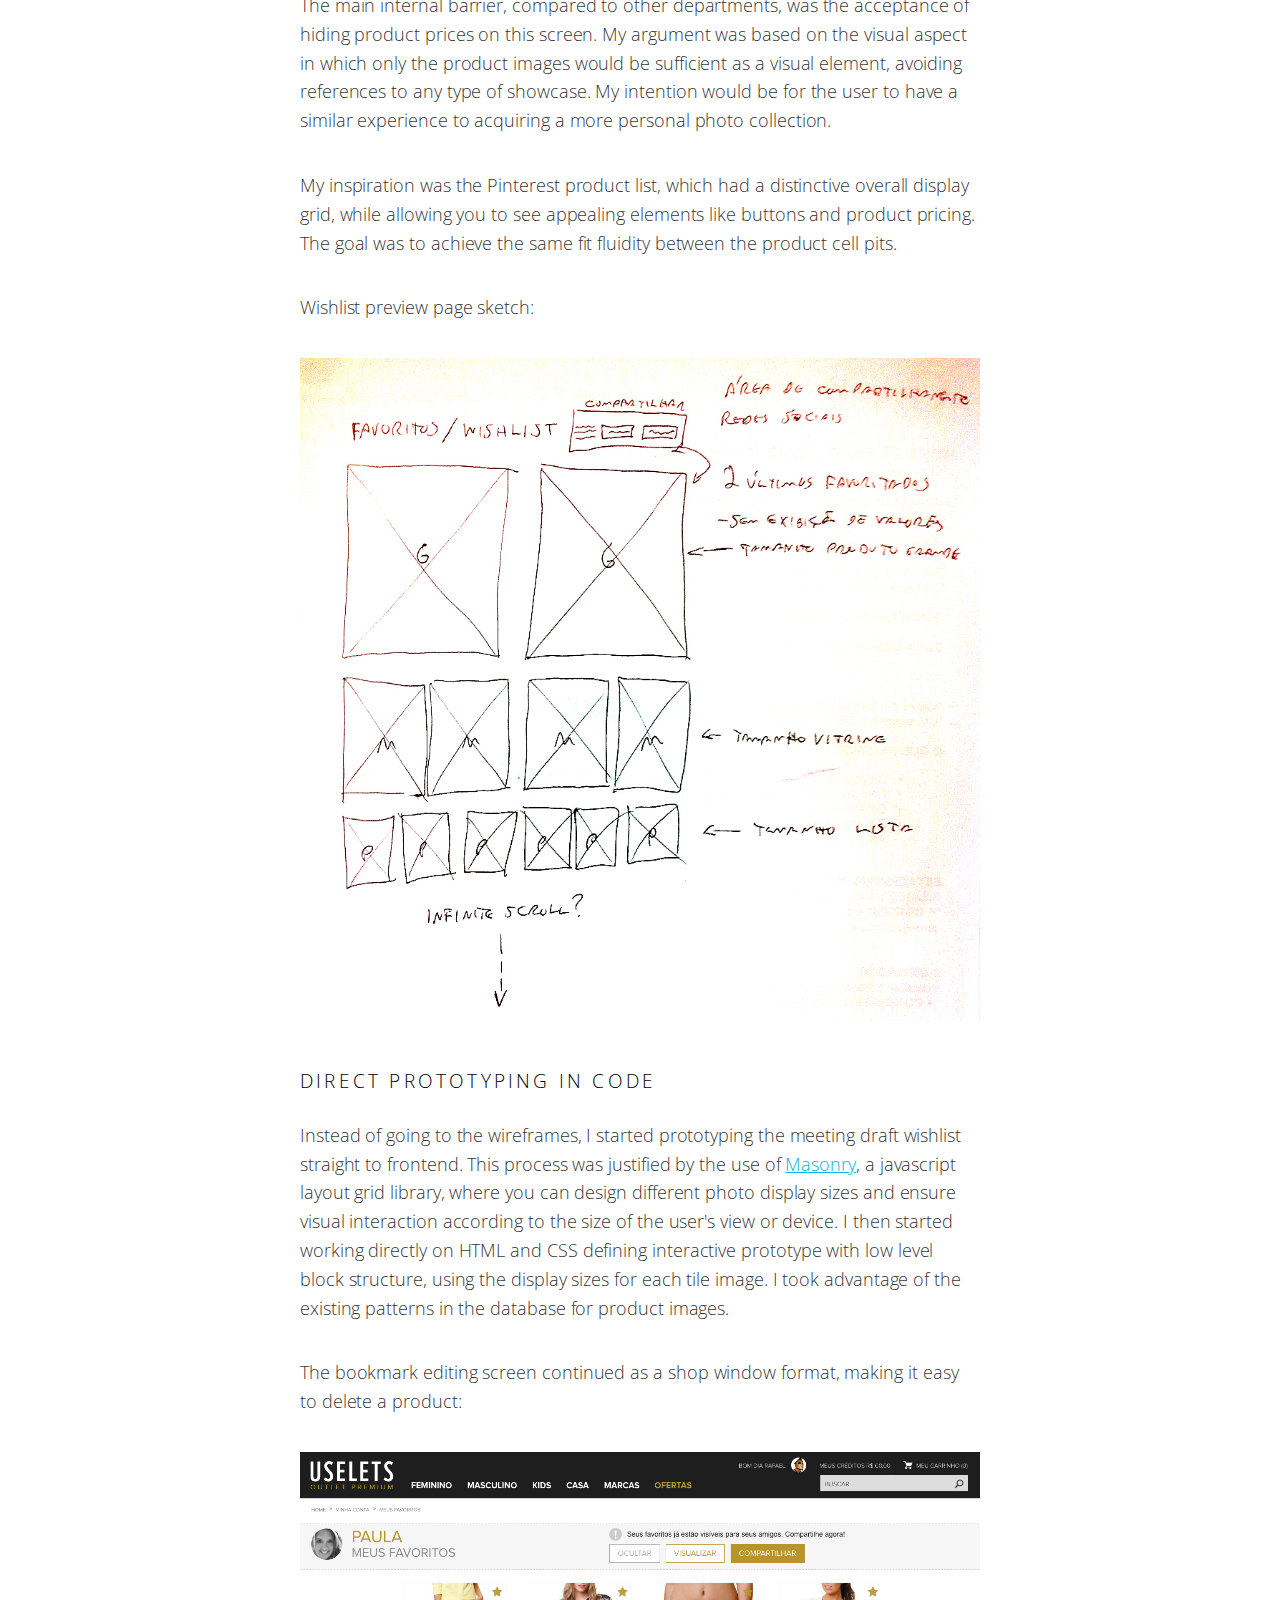
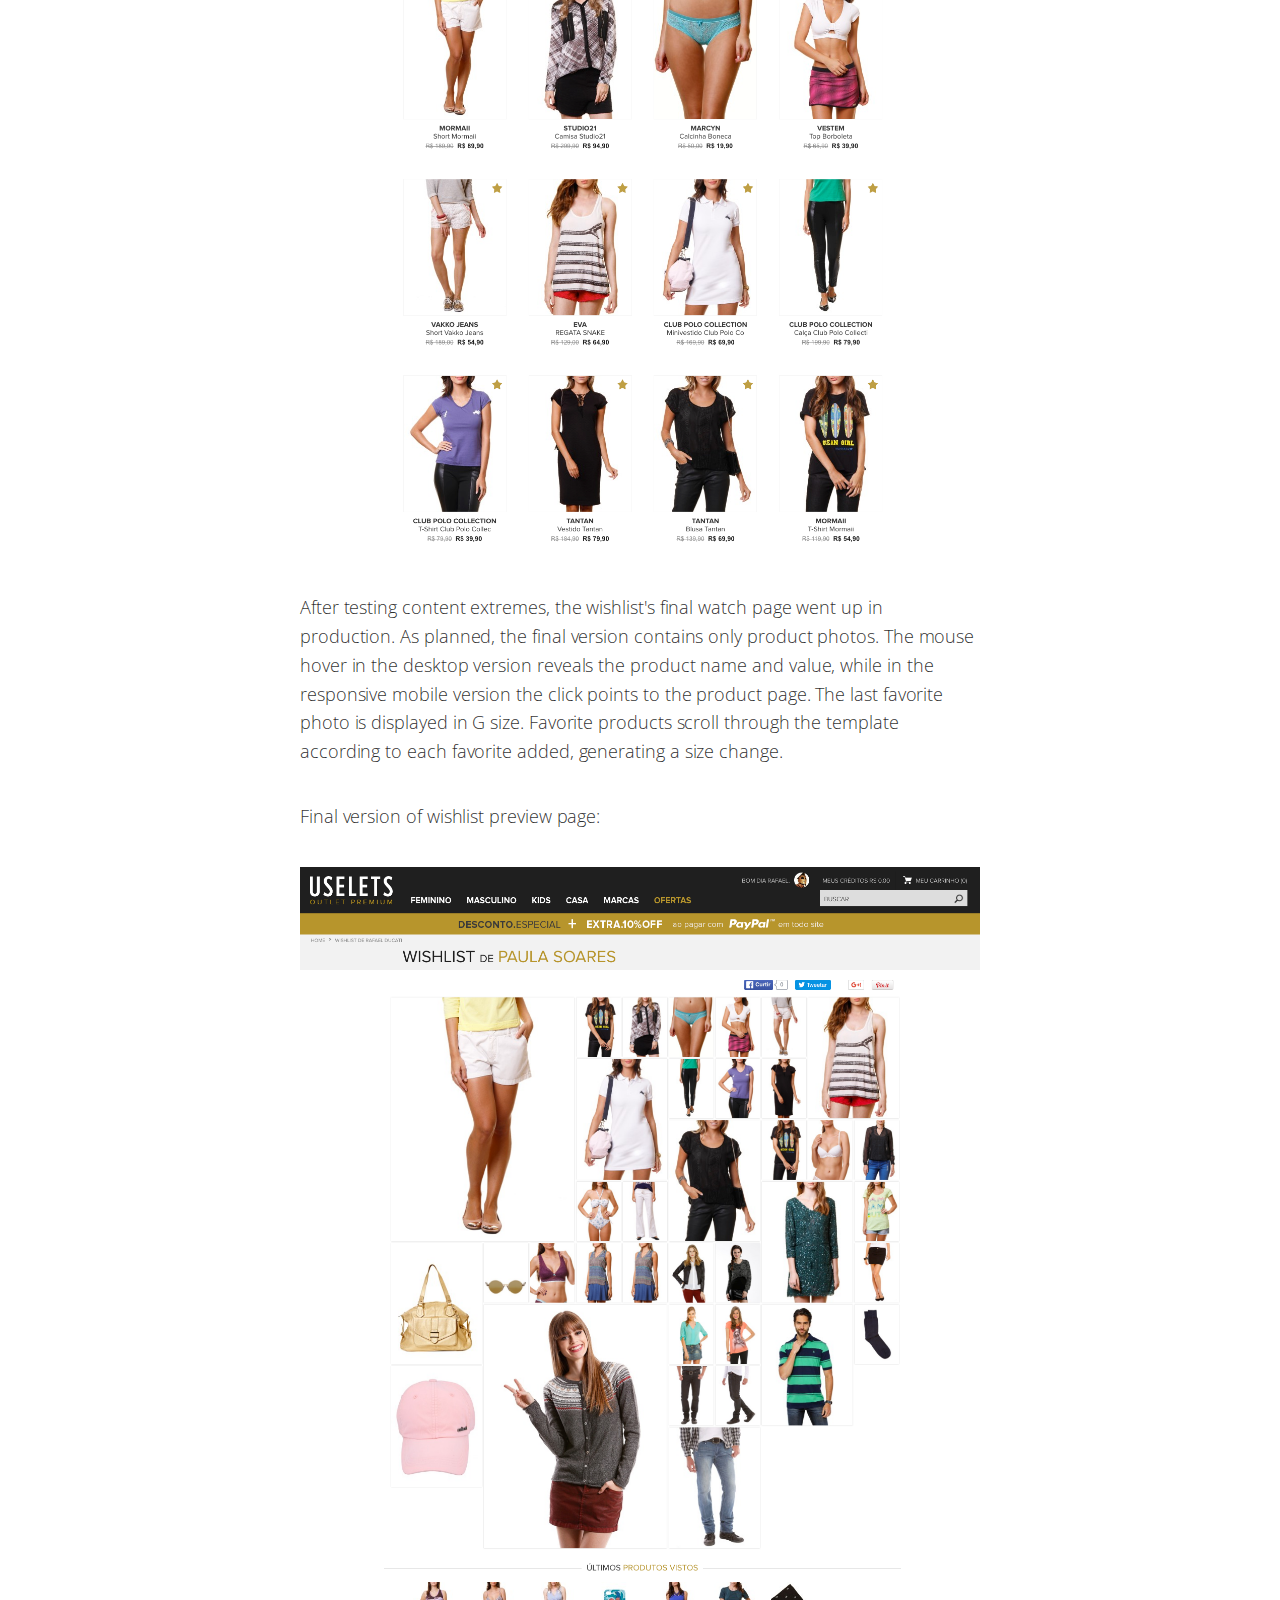
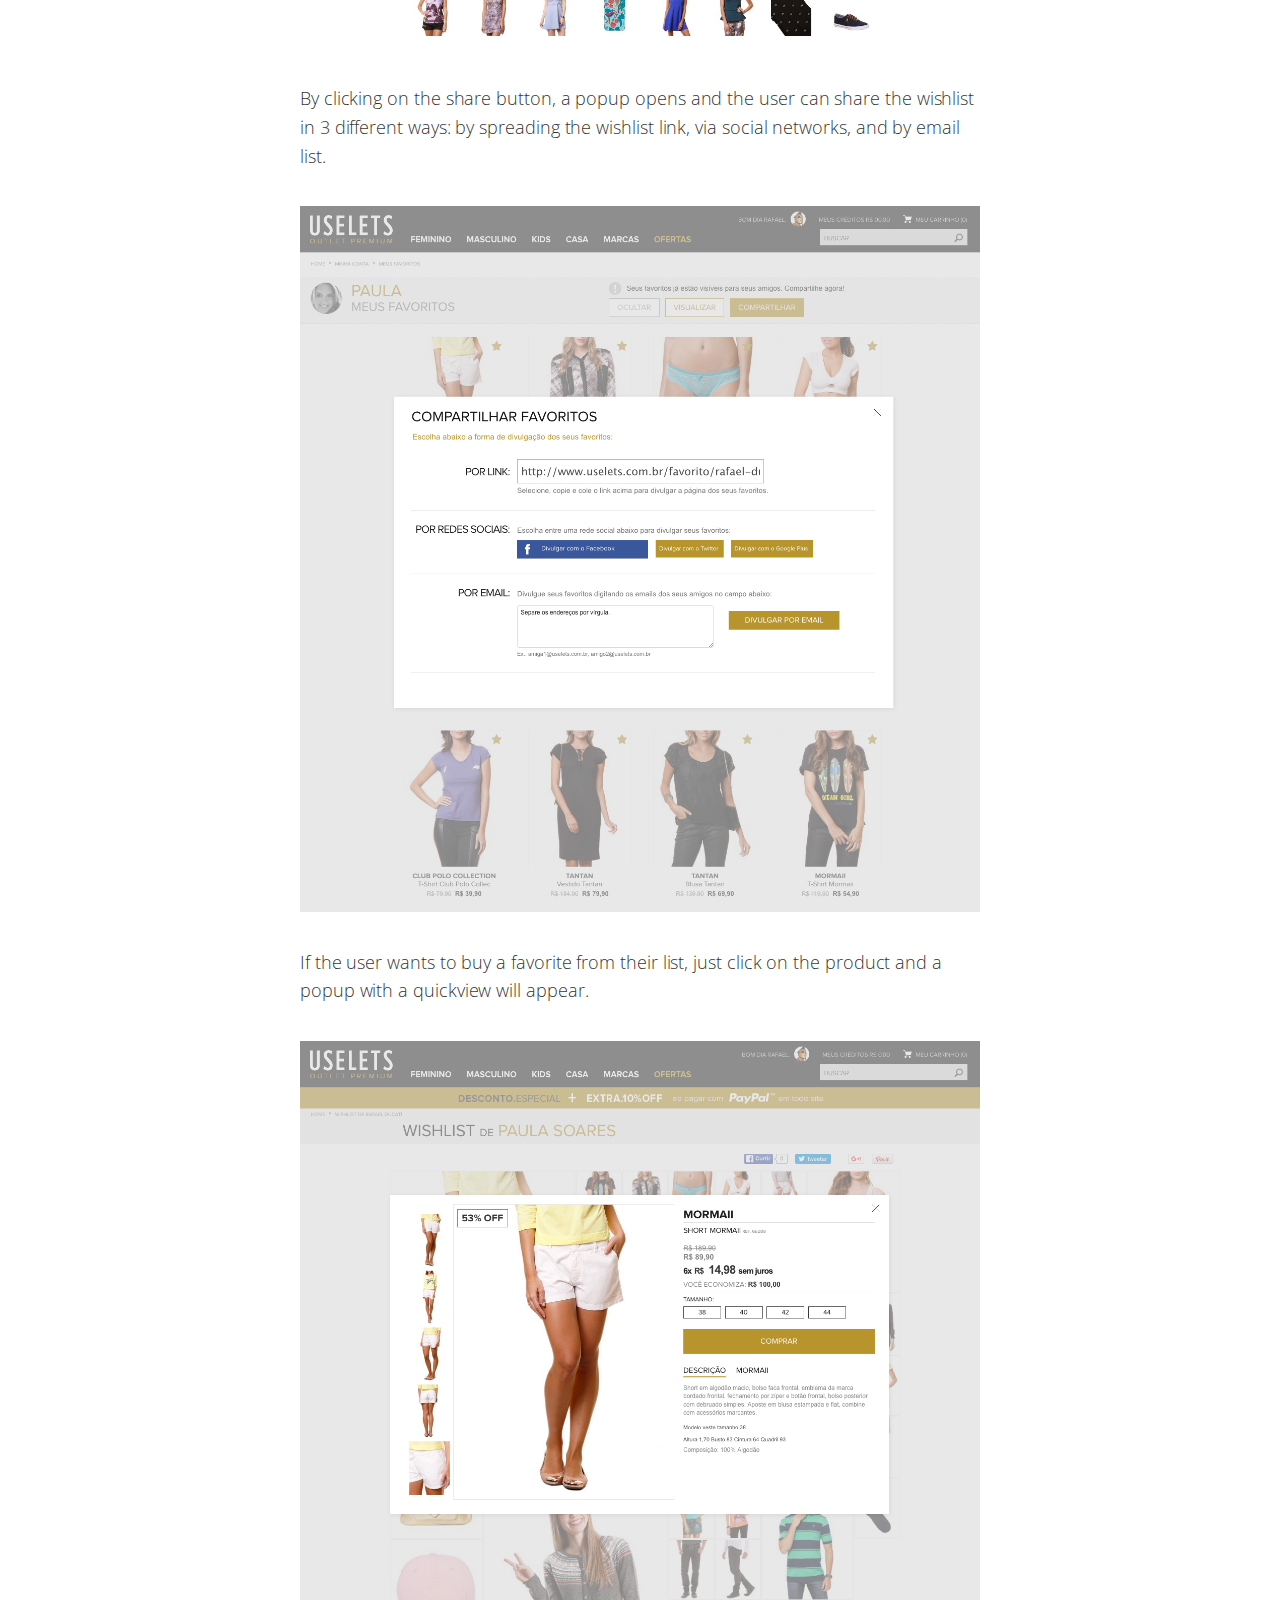
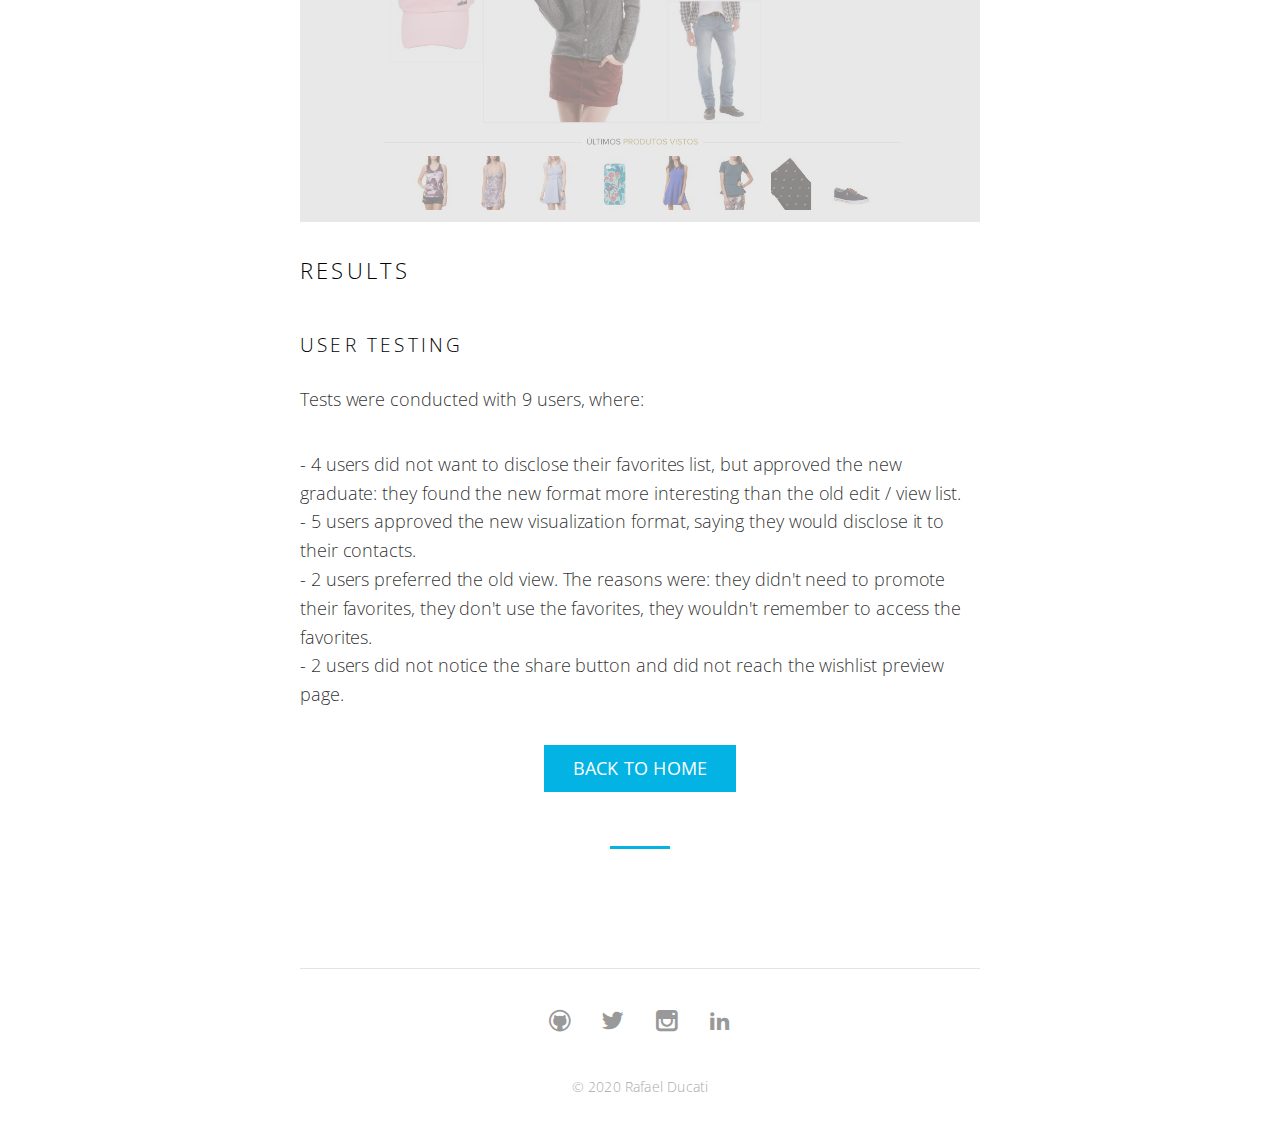
<file: update/case-study-2/index.html>
<!DOCTYPE html>
<html>

<head>
  <meta charset="utf-8">
  <meta http-equiv="X-UA-Compatible" content="IE=edge">
  <meta name="viewport" content="width=device-width, initial-scale=1">
  <title> Case study: E-commerce Wishlist | Rafael Ducati</title>
  <meta name="description" content="">
  <meta name="keywords" content="">
  <link rel="stylesheet" href="../../css/main.css">
  <meta name="HandheldFriendly" content="True">
  <meta name="MobileOptimized" content="320">
  <meta name="theme-color" content="#FFFFFF">
  <link rel="canonical" href="http://rafaelducati.github.io/case-study-2/">
  <link rel="alternate" type="application/rss+xml" title="Rafael Ducati"
    href="http://rafaelducati.github.io/feed.xml" />
  <script type="text/javascript">
    var _gaq = _gaq || [];
    _gaq.push(['_setAccount', '']);
    _gaq.push(['_trackPageview']);
    (function () {
      var ga = document.createElement('script');
      ga.type = 'text/javascript';
      ga.async = true;
      ga.src = ('https:' == document.location.protocol ? 'https://ssl' : 'http://www') +
      '.google-analytics.com/ga.js';
      var s = document.getElementsByTagName('script')[0];
      s.parentNode.insertBefore(ga, s);
    })();
  </script>
  <meta name="revisit-after" content="2 days" />
  <meta name="robots" content="index, follow" />
</head>

<body class="single">
  <main class="container">
    <header class="site-header">
      <div class="container txt-center">
        <nav class="navbar">
          <ul>
            <li><a href="/">home</a></li>
            <li class="divider">|</li>
            <li><a href="/about-me">about me</a></li>
          </ul>
        </nav>
        <span class="main-title">Rafael Ducati <small>UX Designer & UI Developer</small></span>
      </div>
    </header>
    <section class="main-content">
      <article class="post">
        <div class="container txt-center">
            <span class="author-thumb">
                <img src="/images/wishlist-feature.png" alt="Case study: E-commerce Wishlist" class="dot">
            </span>
        </div>
        <header class="post-header">
            <h1>Case study: E-commerce Wishlist</h1>
        </header>
        <div class="post-content">
          <h2 id="overview">Overview</h2>
          <p>In the Uselets wishlist section, the user can favor products that are saved on a page associated with their profile. After verifying a growing number of products favored by each user, the need arose to leverage conversion at this point.</p>
          <h2 id="problema">Problem</h2>
          <p>The wishlist section was developed through a process of deriving the traditional showcase of the site, following the same grid and style guides. It had no peculiarities of its own that set it apart from other storefronts in the user's view, except for the ability to insert and delete products as desired.</p>
          <h2 id="pesquisa">Research</h2>
          <p>After benchmarking 10 other fashion ecommerce competitors, I found that all of the wishlist sections of these sites were visually similar: basic functionality of tagging the product and displaying it in a showcase-like list with restricted login access of user.</p>
          <p>After brainstorming meetings with other teams, new ideas emerged to innovate the process of user interaction with the wishlist area. The main idea voted on was the possibility for the user to expose their favorites to others.</p>
          <h2 id="processo">Process</h2>
          <p>From there, I had the idea of separating the favorites area into two interfaces: editing and viewing. I was responsible for devising a new way for the user to show their wishlist differently from those analyzed in the existing market, with the concern of avoiding direct association with a conventional e-commerce showcase. For this, I listed as objectives:</p>
          <ul>
            <li>- View larger photos</li>
            <li>- Alternative visual concept, different from a showcase grid</li>
            <li>- Hide hidden product purchase information: values, buttons, stamps</li>
            <li>- Adaptation dependent on number of wishlist products</li>
          </ul>
          <p>The main internal barrier, compared to other departments, was the acceptance of hiding product prices on this screen. My argument was based on the visual aspect in which only the product images would be sufficient as a visual element, avoiding references to any type of showcase. My intention would be for the user to have a similar experience to acquiring a more personal photo collection.</p>
          <p>My inspiration was the Pinterest product list, which had a distinctive overall display grid, while allowing you to see appealing elements like buttons and product pricing. The goal was to achieve the same fit fluidity between the product cell pits.</p>
          <p>Wishlist preview page sketch:</p>
          <p><img src="/images/sketch-favoritos-visualizacao.png" alt="alt text" title="Sketch" /></p>
          <h3 id="prototipao-direto-no-cdigo">Direct prototyping in code</h3>
          <p>Instead of going to the wireframes, I started prototyping the meeting draft wishlist straight to frontend. This process was justified by the use of <a href="http://masonry.desandro.com/">Masonry</a>,
            a javascript layout grid library, where you can design different photo display sizes and ensure visual interaction according to the size of the user's view or device. I then started working directly on HTML and CSS defining interactive prototype with low level block structure, using the display sizes for each tile image. I took advantage of the existing patterns in the database for product images.</p>
          <p>The bookmark editing screen continued as a shop window format, making it easy to delete a product:</p>
          <p><img src="/images/favoritos-edicao.png" alt="alt text" title="Sketch " /></p>
          <p>After testing content extremes, the wishlist's final watch page went up in production. As planned, the final version contains only product photos. The mouse hover in the desktop version reveals the product name and value, while in the responsive mobile version the click points to the product page. The last favorite photo is displayed in G size. Favorite products scroll through the template according to each favorite added, generating a size change.</p>
          <p>Final version of wishlist preview page:</p>
          <p><img src="/images/favoritos-visualizacao.png" alt="alt text" title="Sketch " /></p>
          <p>By clicking on the share button, a popup opens and the user can share the wishlist in 3 different ways: by spreading the wishlist link, via social networks, and by email list.</p>
          <p><img src="/images/favoritos-compartilhar.png" alt="alt text" title="Sketch " /></p>
          <p>If the user wants to buy a favorite from their list, just click on the product and a popup with a quickview will appear.</p>
          <p><img src="/images/favoritos-popup.png" alt="alt text" title="Sketch " /></p>
          <h2 id="resultados">Results</h2>
          <h3 id="testes-com-usurios">User testing</h3>
          <p>Tests were conducted with 9 users, where:</p>
          <ul>
            <li>- 4 users did not want to disclose their favorites list, but approved the new graduate: they found the new format more interesting than the old edit / view list.</li>
            <li>- 5 users approved the new visualization format, saying they would disclose it to their contacts.</li>
            <li>- 2 users preferred the old view. The reasons were: they didn't need to promote their favorites, they don't use the favorites, they wouldn't remember to access the favorites.</li>
            <li>- 2 users did not notice the share button and did not reach the wishlist preview page.</li>
          </ul>
          <div class="txt-center">
            <p></p>
            <a class="btn " href="/" >back to home</a>
            <p></p>
          </div>
        </div>
      </article>
    </section>
    <div class="clearfix"></div>
    <footer class="site-footer txt-center">
      <hr>
      <ul class="social">
        <li><a href="https://github.com/rafaelducati" target="_blank"><i class="icon icon-github"></i></a></li>
        <li><a href="https://twitter.com/ducati" target="_blank"><i class="icon icon-twitter"></i></a></li>
        <li><a href="https://instagram.com/radugram" target="_blank"><i class="icon icon-instagram"></i></a></li>
        <li><a href="https://linkedin.com/in/rafaelducati" target="_blank"><i class="icon icon-linkedin"></i></a></li>
      </ul>
      <small>&copy; 2020 Rafael Ducati</small>
    </footer>
  </main>
</body>

</html>
</file>
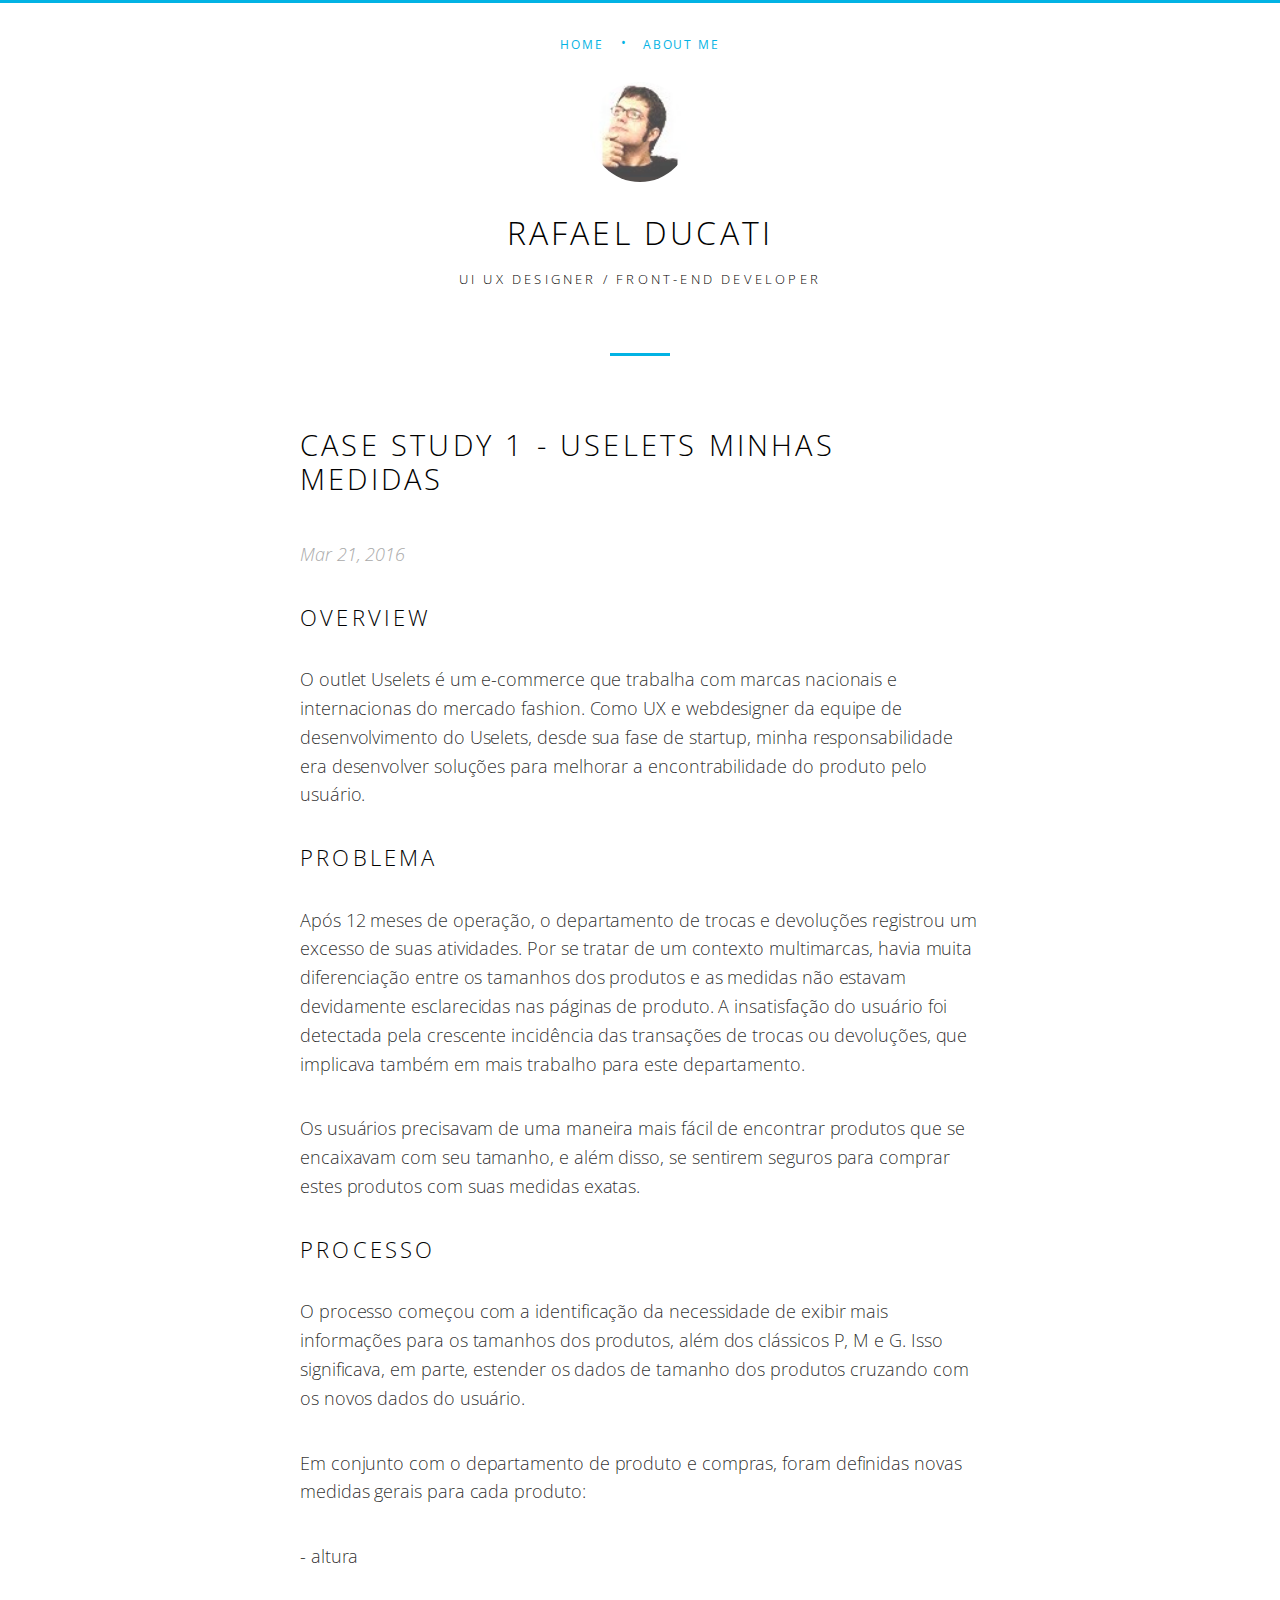
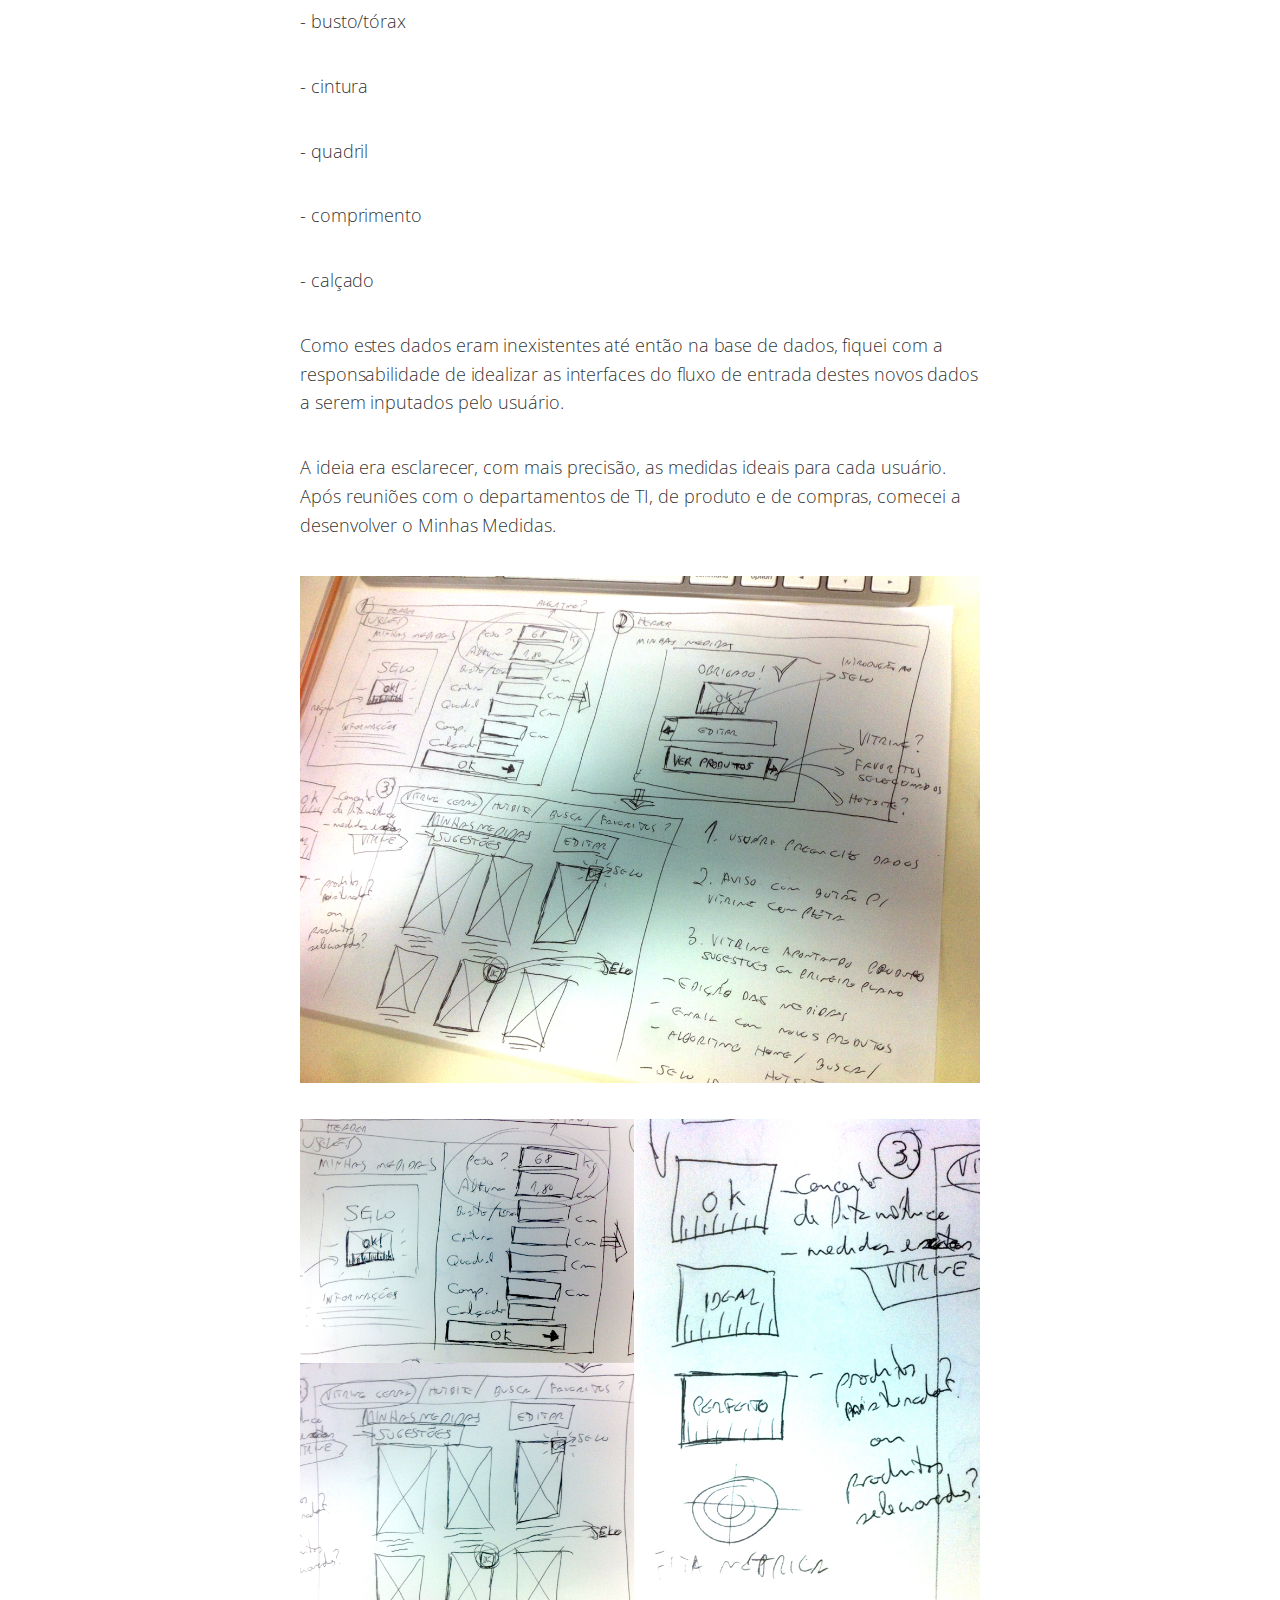
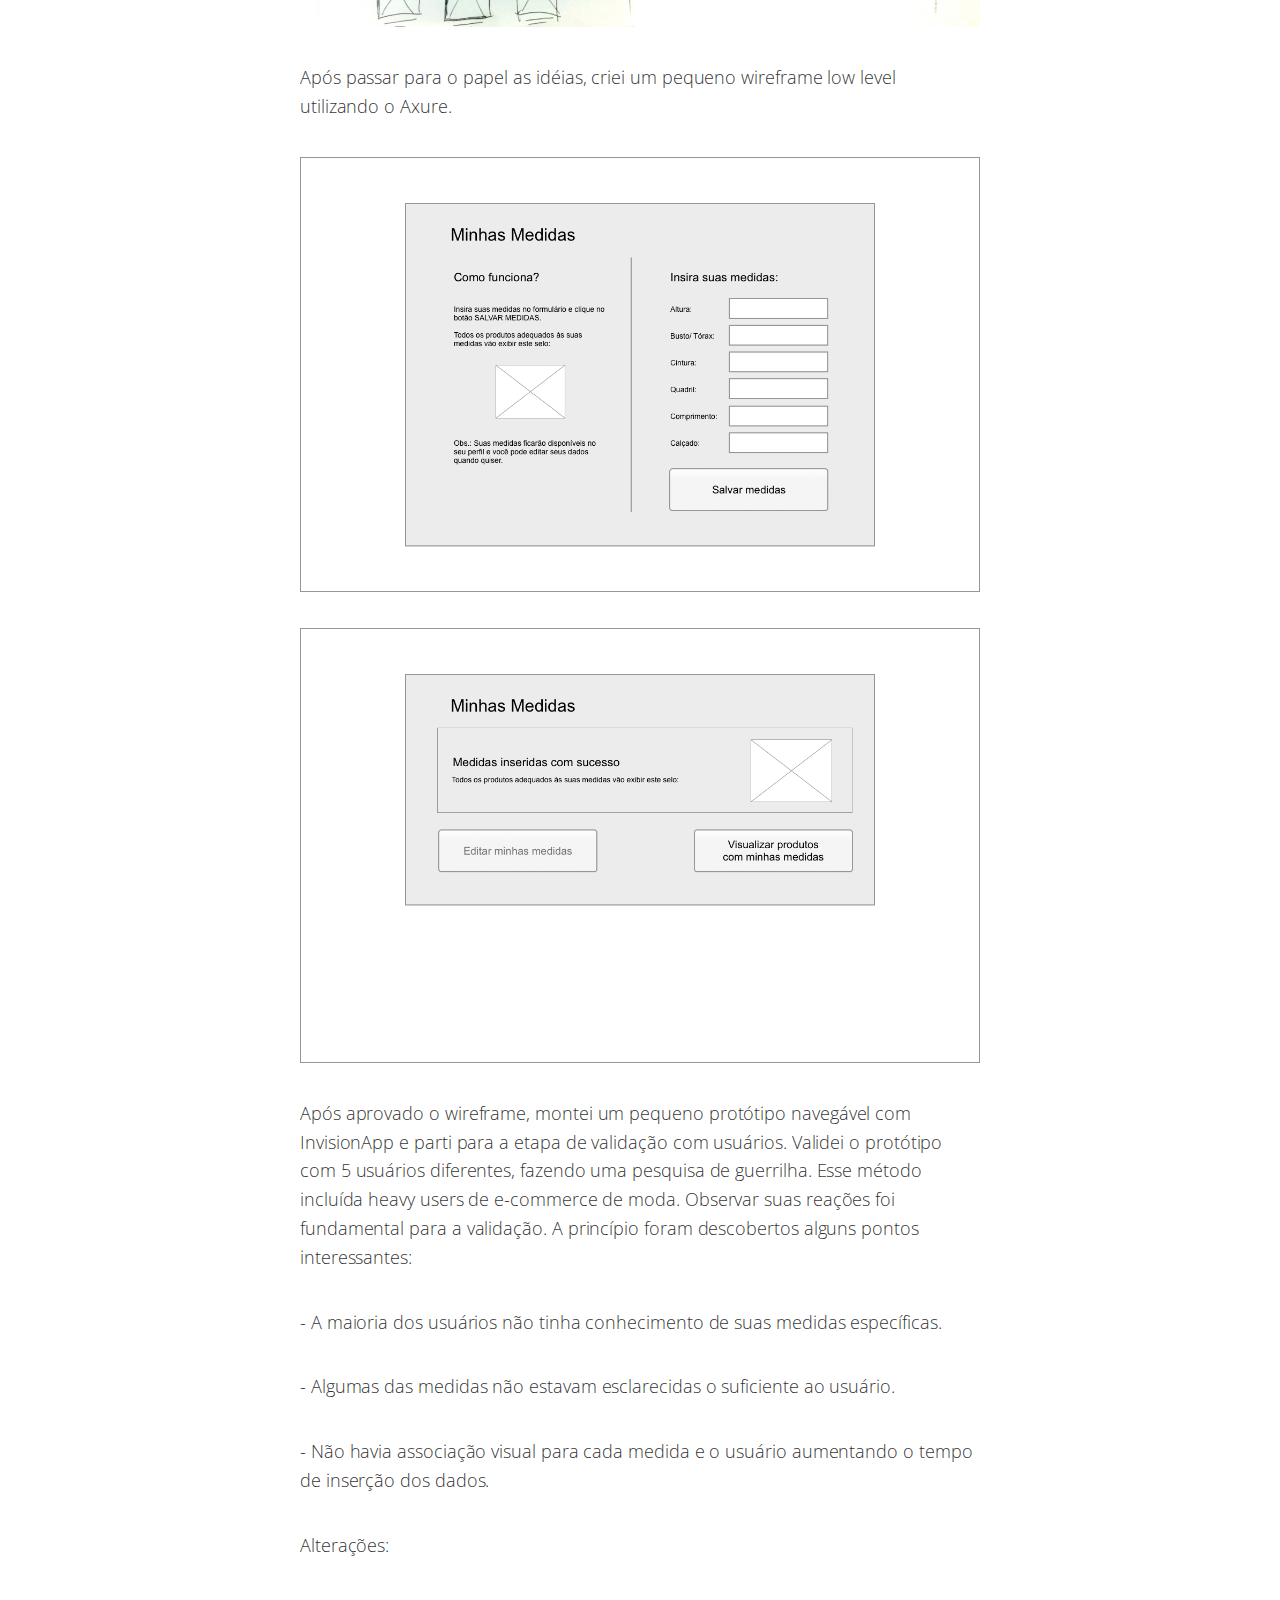
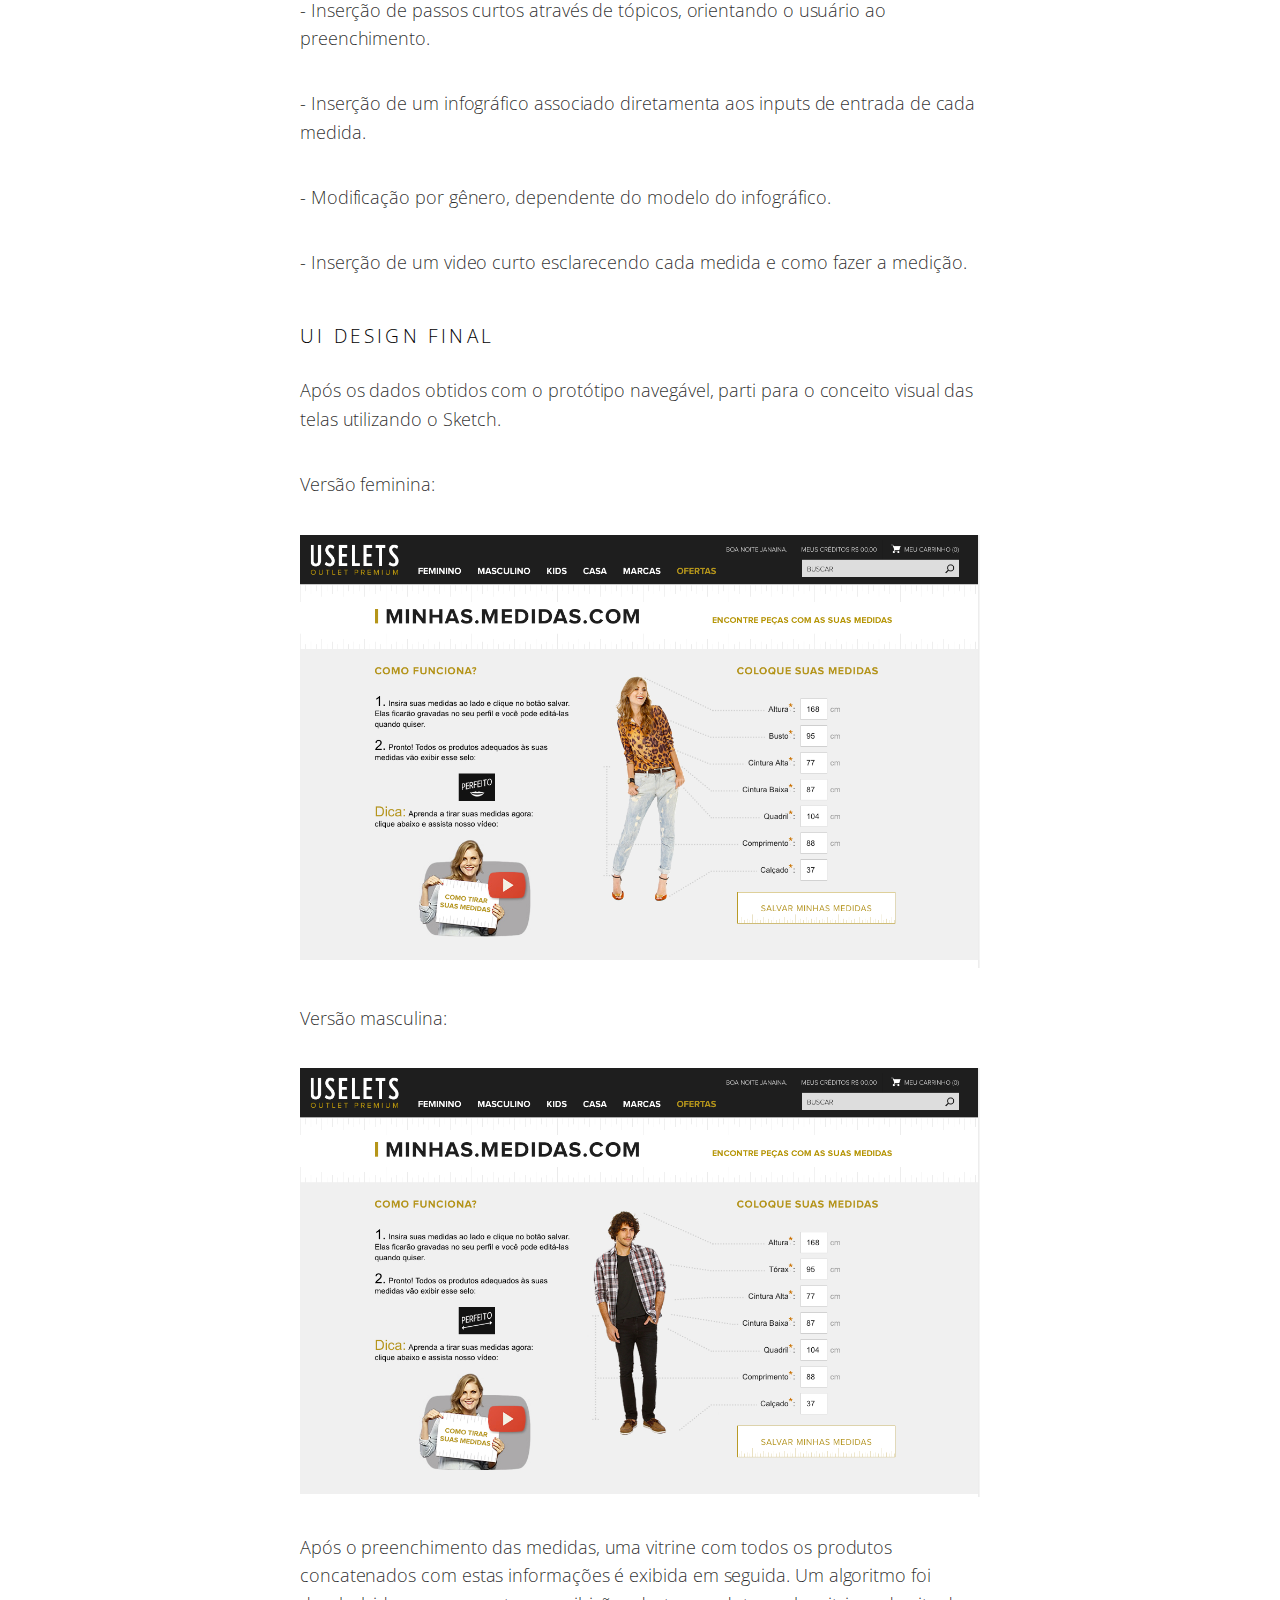
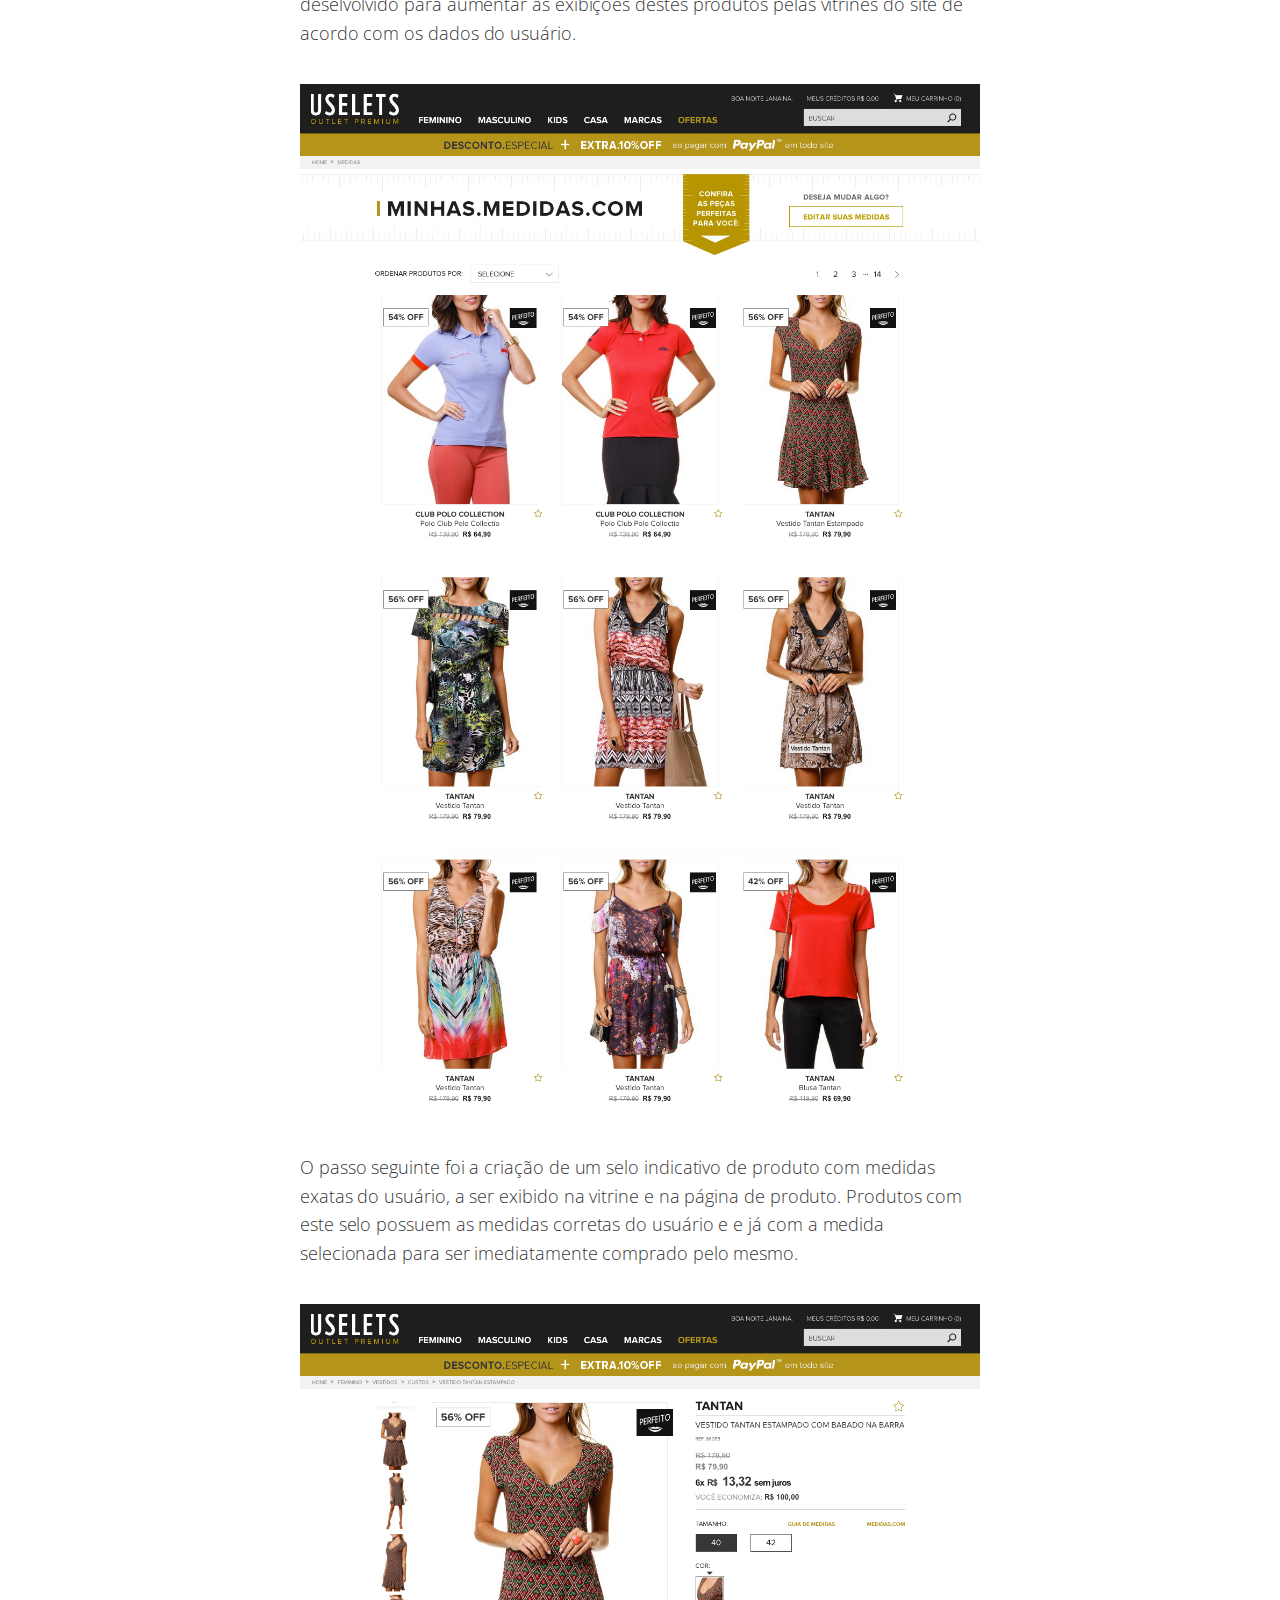
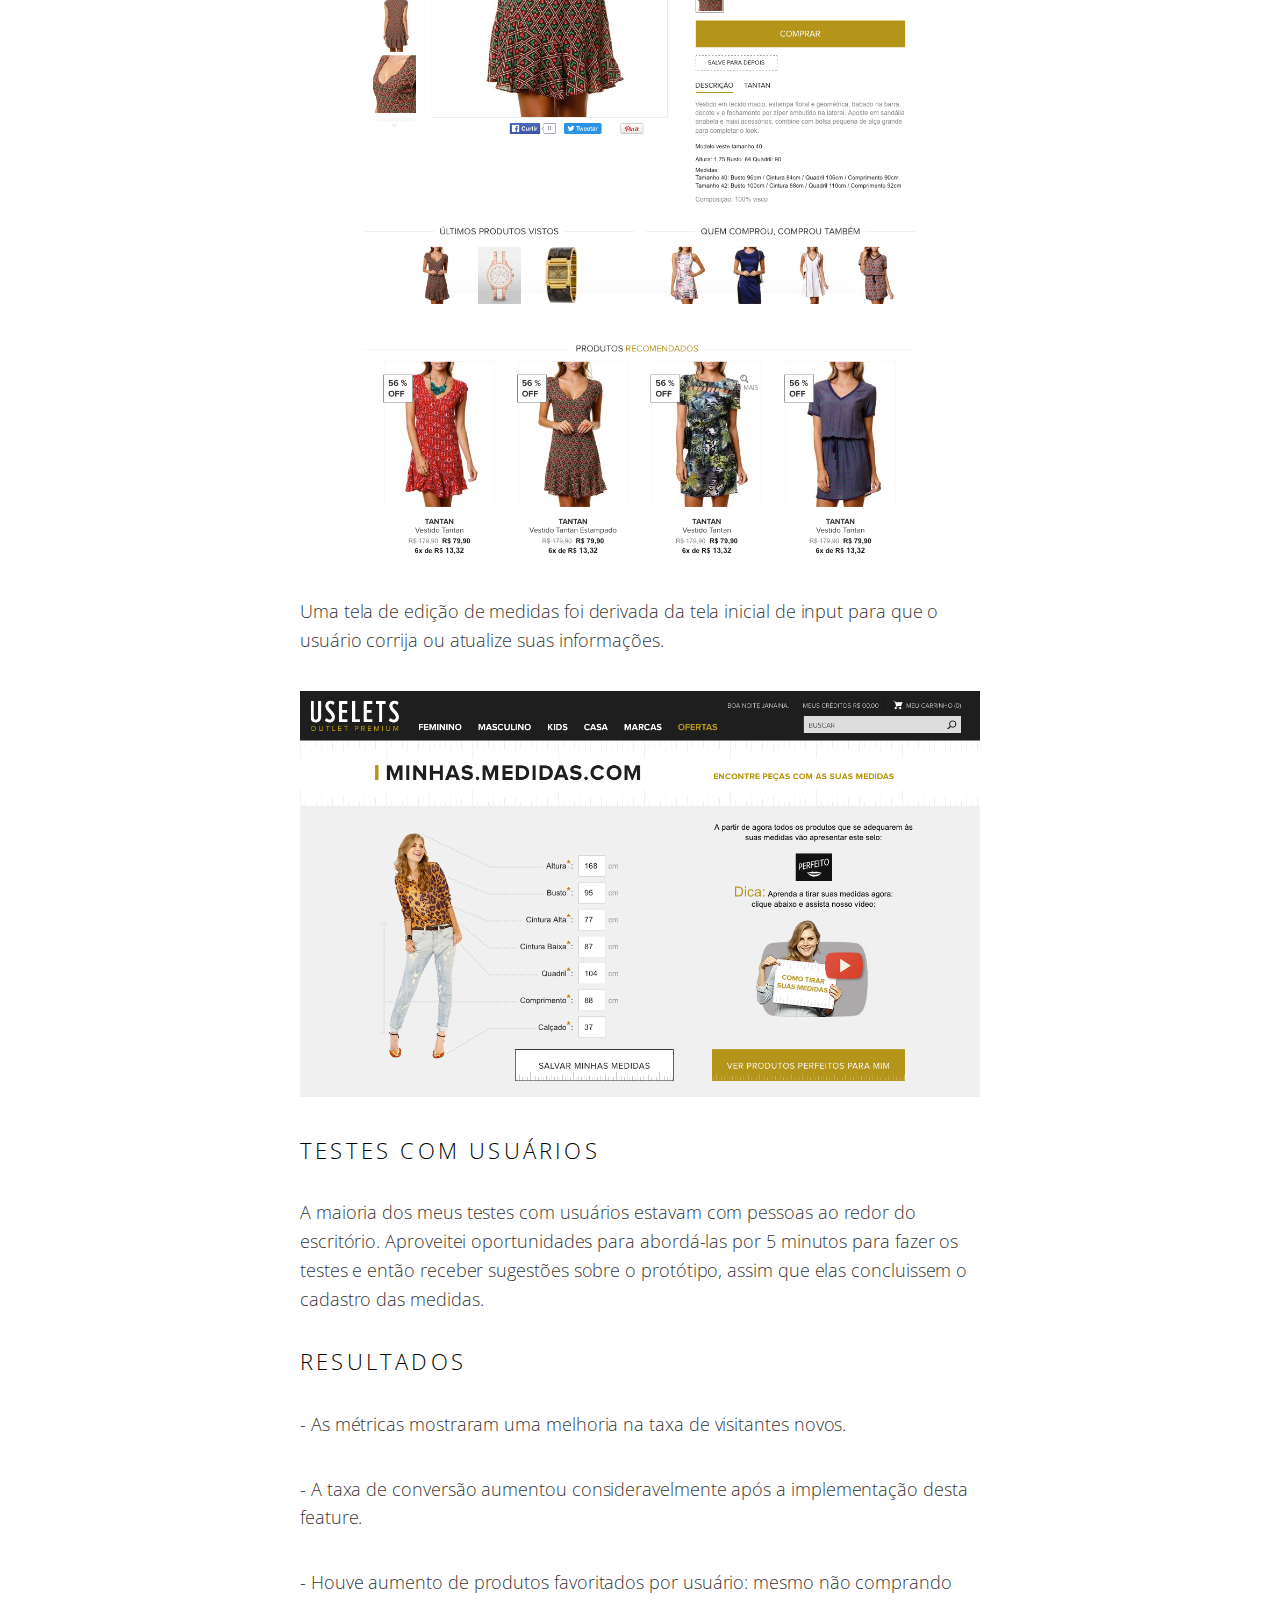
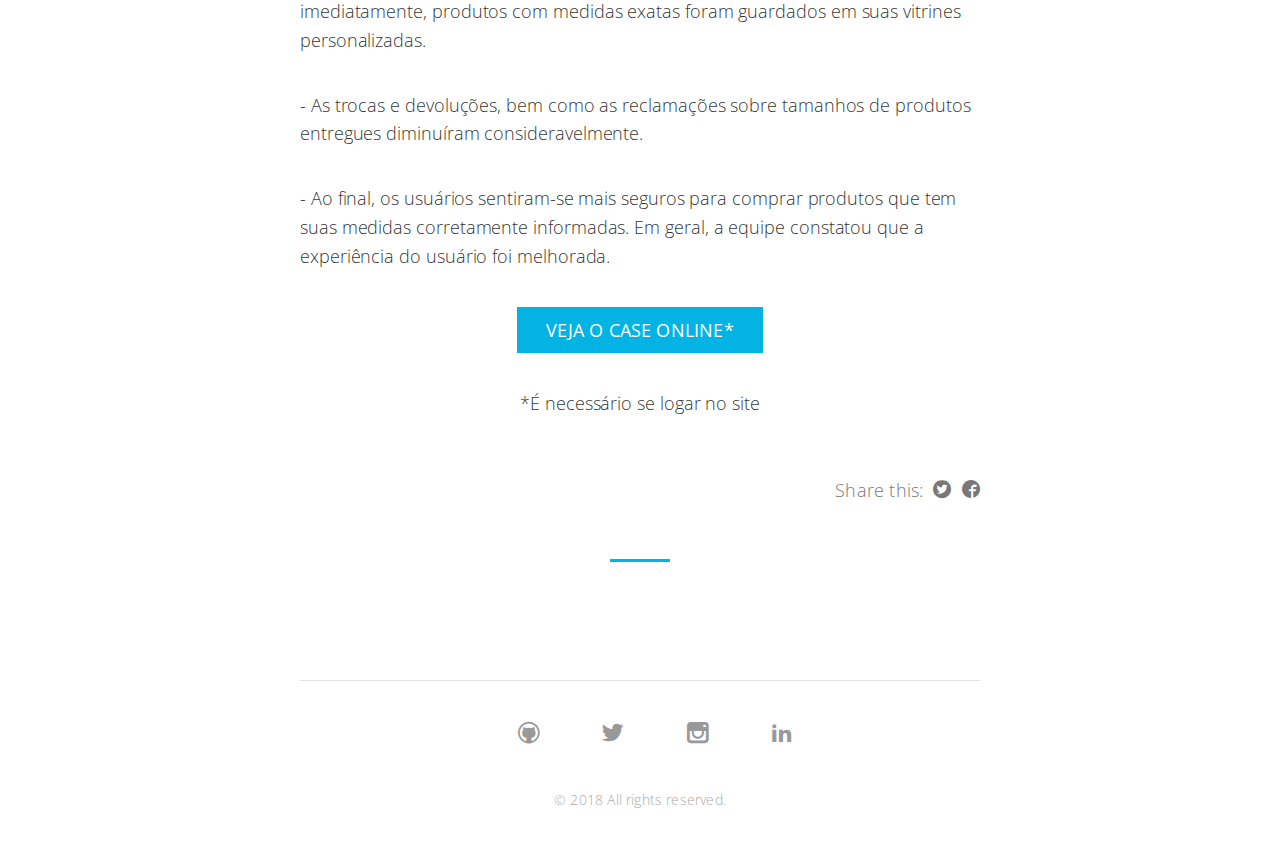
<file: jekyll/update/2016/case-study-1/index.html>
<!DOCTYPE html>
<html>
  <head>
<meta charset="utf-8">
<meta http-equiv="X-UA-Compatible" content="IE=edge">
<meta name="viewport" content="width=device-width, initial-scale=1">
<title> Case study 1 - Uselets Minhas Medidas | Rafael Ducati</title>
<meta name="description" content="">
<meta name="keywords" content="">
<link rel="stylesheet" href="/css/main.css">
<meta name="HandheldFriendly" content="True">
<meta name="MobileOptimized" content="320">
<meta name="theme-color" content="#2ecc71">
<link rel="canonical" href="http://rafaelducati.github.io/jekyll/update/2016/case-study-1/">
<link rel="alternate" type="application/rss+xml" title="Rafael Ducati" href="http://rafaelducati.github.io/feed.xml" />
<script type="text/javascript">
var _gaq = _gaq || [];
_gaq.push(['_setAccount', '']);
_gaq.push(['_trackPageview']);
(function() {
  var ga = document.createElement('script'); ga.type = 'text/javascript'; ga.async = true;
  ga.src = ('https:' == document.location.protocol ? 'https://ssl' : 'http://www') + '.google-analytics.com/ga.js';
  var s = document.getElementsByTagName('script')[0]; s.parentNode.insertBefore(ga, s);
})();
</script>
    <meta name="robots" content="noindex"> <!--=====  Please remove it ! ! !  ======-->
    <meta name="googlebot" content="noindex"> <!--=====  Please remove it ! ! !  ======-->
  </head>
  <body class="single">
    <main class="container">
        <header class="site-header">
  <div class="container txt-center">
    <nav class="navbar">
      <ul>
        <li><a href="/">home</a></li>
        <li class="divider">&bull;</li>
        <li><a href="/about-me">about me</a></li>
        <!-- <li class="divider">&bull;</li>
        <li><a href="/feed.xml" target="_blank"><i class="icon icon-feed"></i> feed</a></li> -->
      </ul>
    </nav>
    <a href="/" class="author-thumb">
      <img src="/images/rafael-ducati.png" alt="Rafael Ducati" class="dot">
    </a>
    <h1>Rafael Ducati <small>UI UX Designer / Front-end Developer</small></h1>
   <!--  <a class="btn" href="https://github.com/rafaeducati/rafaelducati/archive/master.zip" target="_blank">download</a> -->
    <hr class="hr">
  </div>
</header>
        <section class="main-content">
          <article class="post">
  <header class="post-header">
    <h1 class="post-title">Case study 1 - Uselets Minhas Medidas</h1>
    <p class="post-meta">Mar 21, 2016</p>
  </header>
  <div class="post-content">
    <h2 id="overview">Overview</h2>
<p>O outlet Uselets é um e-commerce que trabalha com marcas nacionais e internacionas do mercado fashion. Como UX e webdesigner da equipe de desenvolvimento do Uselets, desde sua fase de startup, minha responsabilidade era desenvolver soluções para melhorar a encontrabilidade do produto pelo usuário.</p>
<h2 id="problema">Problema</h2>
<p>Após 12 meses de operação, o departamento de trocas e devoluções registrou um excesso de suas atividades. Por se tratar de um contexto multimarcas, havia muita diferenciação entre os tamanhos dos produtos e as medidas não estavam devidamente esclarecidas nas páginas de produto. A insatisfação do usuário foi detectada pela crescente incidência das transações de trocas ou devoluções, que implicava também em mais trabalho para este departamento.</p>
<p>Os usuários precisavam de uma maneira mais fácil de encontrar produtos que se encaixavam com seu tamanho, e além disso, se sentirem seguros para comprar estes produtos com suas medidas exatas.</p>
<h2 id="processo">Processo</h2>
<p>O processo começou com a identificação da necessidade de exibir mais informações para os tamanhos dos produtos, além dos clássicos P, M e G. Isso significava, em parte, estender os dados de tamanho dos produtos cruzando com os novos dados do usuário.</p>
<p>Em conjunto com o departamento de produto e compras, foram definidas novas medidas gerais para cada produto:</p>
<p>- altura</p>
<p>- busto/tórax</p>
<p>- cintura</p>
<p>- quadril</p>
<p>- comprimento</p>
<p>- calçado</p>
<p>Como estes dados eram inexistentes até então na base de dados, fiquei com a responsabilidade de idealizar as interfaces do fluxo de entrada destes novos dados a serem inputados pelo usuário.</p>
<p>A ideia era esclarecer, com mais precisão, as medidas ideais para cada usuário. Após reuniões com o departamentos de TI, de produto e de compras, comecei a desenvolver o Minhas Medidas.</p>
<p><img src="/images/sketch2.png" alt="alt text" title="Sketch 2" /></p>
<p><img src="/images/sketch1.png" alt="alt text" title="Sketch 1" /></p>
<p>Após passar para o papel as idéias, criei um pequeno wireframe low level utilizando o Axure.</p>
<p><img src="/images/wireframe1.png" alt="alt text" title="Wireframe 1" /></p>
<p><img src="/images/wireframe2.png" alt="alt text" title="Wireframe 1" /></p>
<p>Após aprovado o wireframe, montei um pequeno protótipo navegável com InvisionApp e parti para a etapa de validação com usuários. Validei o protótipo com 5 usuários diferentes, fazendo uma pesquisa de guerrilha. Esse método incluída heavy users de e-commerce de moda. Observar suas reações foi fundamental para a validação. A princípio foram descobertos alguns pontos interessantes:</p>
<p>- A maioria dos usuários não tinha conhecimento de suas medidas específicas.</p>
<p>- Algumas das medidas não estavam esclarecidas o suficiente ao usuário.</p>
<p>- Não havia associação visual para cada medida e o usuário aumentando o tempo de inserção dos dados.</p>
<p>Alterações:</p>
<p>- Inserção de passos curtos através de tópicos, orientando o usuário ao preenchimento.</p>
<p>- Inserção de um infográfico associado diretamenta aos inputs de entrada de cada medida.</p>
<p>- Modificação por gênero, dependente do modelo do infográfico.</p>
<p>- Inserção de um video curto esclarecendo cada medida e como fazer a medição.</p>
<h3 id="ui-design-final">UI design final</h3>
<p>Após os dados obtidos com o protótipo navegável, parti para o conceito visual das telas utilizando o Sketch.</p>
<p>Versão feminina:</p>
<p><img src="/images/Start-Fem.png" alt="alt text" title="Layout 1" /></p>
<p>Versão masculina:</p>
<p><img src="/images/Start-Masc.png" alt="alt text" title="Layout 2" /></p>
<p>Após o preenchimento das medidas, uma vitrine com todos os produtos concatenados com estas informações é exibida em seguida. Um algoritmo foi deselvolvido para aumentar as exibições destes produtos pelas vitrines do site de acordo com os dados do usuário.</p>
<p><img src="/images/Vitrine.png" alt="alt text" title="Layout 1" /></p>
<p>O passo seguinte foi a criação de um selo indicativo de produto com medidas exatas do usuário, a ser exibido na vitrine e na página de produto. Produtos com este selo possuem as medidas corretas do usuário e e já com a medida selecionada para ser imediatamente comprado pelo mesmo.</p>
<p><img src="/images/Produto.png" alt="alt text" title="Layout 1" /></p>
<p>Uma tela de edição de medidas foi derivada da tela inicial de input para que o usuário corrija ou atualize suas informações.</p>
<p><img src="/images/Edicao.png" alt="alt text" title="Layout 1" /></p>
<h2 id="testes-com-usurios">Testes com usuários</h2>
<p>A maioria dos meus testes com usuários estavam com pessoas ao redor do escritório. Aproveitei oportunidades para abordá-las por 5 minutos para fazer os testes e então receber sugestões sobre o protótipo, assim que elas concluissem o cadastro das medidas.</p>
<h2 id="resultados">Resultados</h2>
<p>- As métricas mostraram uma melhoria na taxa de visitantes novos.</p>
<p>- A taxa de conversão aumentou consideravelmente após a implementação desta feature.</p>
<p>- Houve aumento de produtos favoritados por usuário: mesmo não comprando imediatamente, produtos com medidas exatas foram guardados em suas vitrines personalizadas.</p>
<p>- As trocas e devoluções, bem como as reclamações sobre tamanhos de produtos entregues diminuíram consideravelmente.</p>
<p>- Ao final, os usuários sentiram-se mais seguros para comprar produtos que tem suas medidas corretamente informadas. Em geral, a equipe constatou que a experiência do usuário foi melhorada.</p>
<div class="txt-center">
<a class="btn " href="http://secure.uselets.com.br/medidas/cadastrar" target="_blank">Veja o case online*</a>
<p></p>
<p><small>*É necessário se logar no site</small></p>
</div>
    <aside class="share">
      <span>Share this: </span>
      <a href="http://twitter.com/share?text=Case study 1 - Uselets Minhas Medidas&amp;url=http://rafaelducati.github.io/jekyll/update/2016/case-study-1/&amp;hashtags=web,dev,blog,soudev&amp;via=nandomoreirame"
      onclick="window.open(this.href, 'twitter-share', 'width=550,height=235');return false;">
        <i class="icon icon-twitter-rounded"></i>
      </a>
      <a href="https://www.facebook.com/sharer/sharer.php?u=http://rafaelducati.github.io/jekyll/update/2016/case-study-1/"
      onclick="window.open(this.href, 'facebook-share','width=580,height=296');return false;">
        <i class="icon icon-facebook-rounded"></i>
      </a>
    </aside>
  </div>
</article>
        </section>
<div class="clearfix"></div>
<footer class="site-footer txt-center">
  <hr>
  <ul class="social">
        <li><a href="" target="_blank"><i class="icon icon-"></i></a></li>
        <li><a href="http://github.com/rafaelducati" target="_blank"><i class="icon icon-github"></i></a></li>
        <li><a href="" target="_blank"><i class="icon icon-"></i></a></li>
        <li><a href="http://twitter.com/DucatiRafael" target="_blank"><i class="icon icon-twitter"></i></a></li>
        <li><a href="" target="_blank"><i class="icon icon-"></i></a></li>
        <li><a href="http://instagram.com/radugram" target="_blank"><i class="icon icon-instagram"></i></a></li>
        <li><a href="" target="_blank"><i class="icon icon-"></i></a></li>
        <li><a href="http://linkedin.com/in/rafaelducati" target="_blank"><i class="icon icon-linkedin"></i></a></li>
  </ul>
  <small>&copy; 2018 All rights reserved.</small>
</footer>
    </main>
  </body>
</html>
</file>
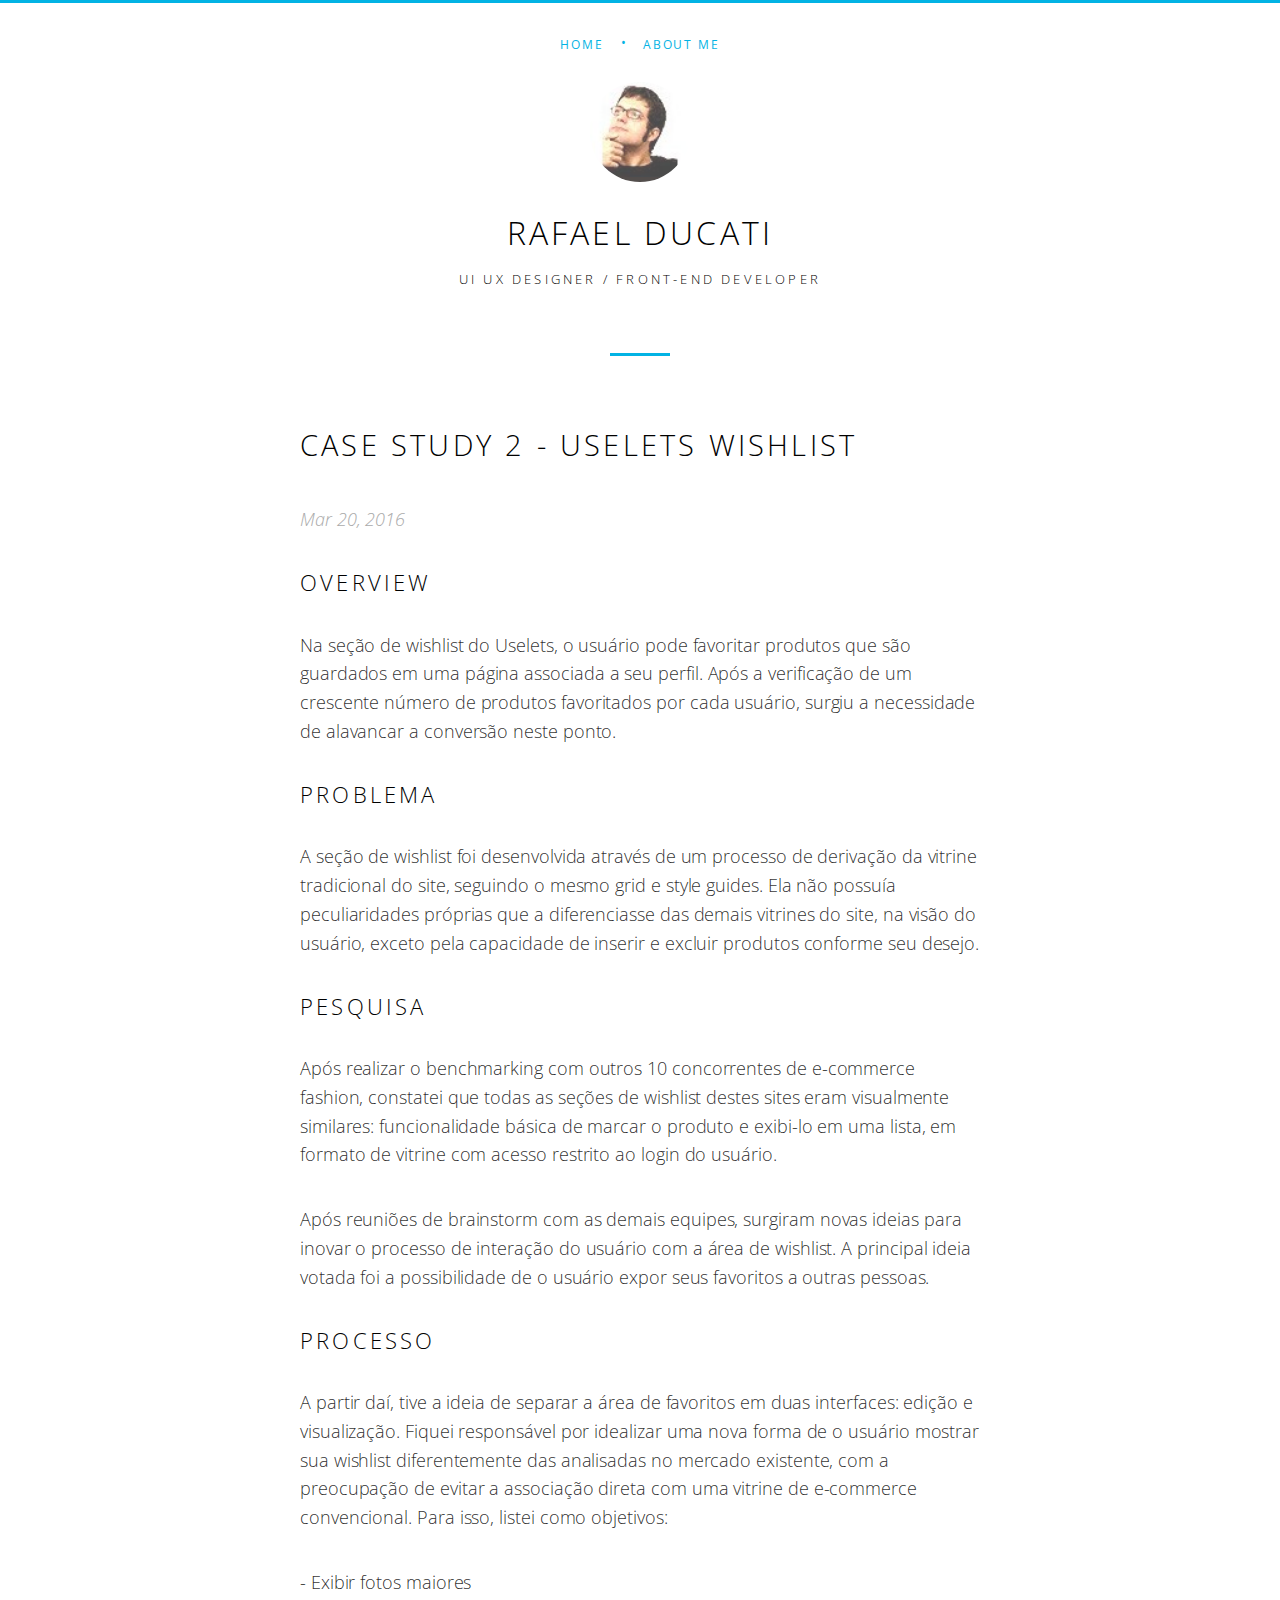
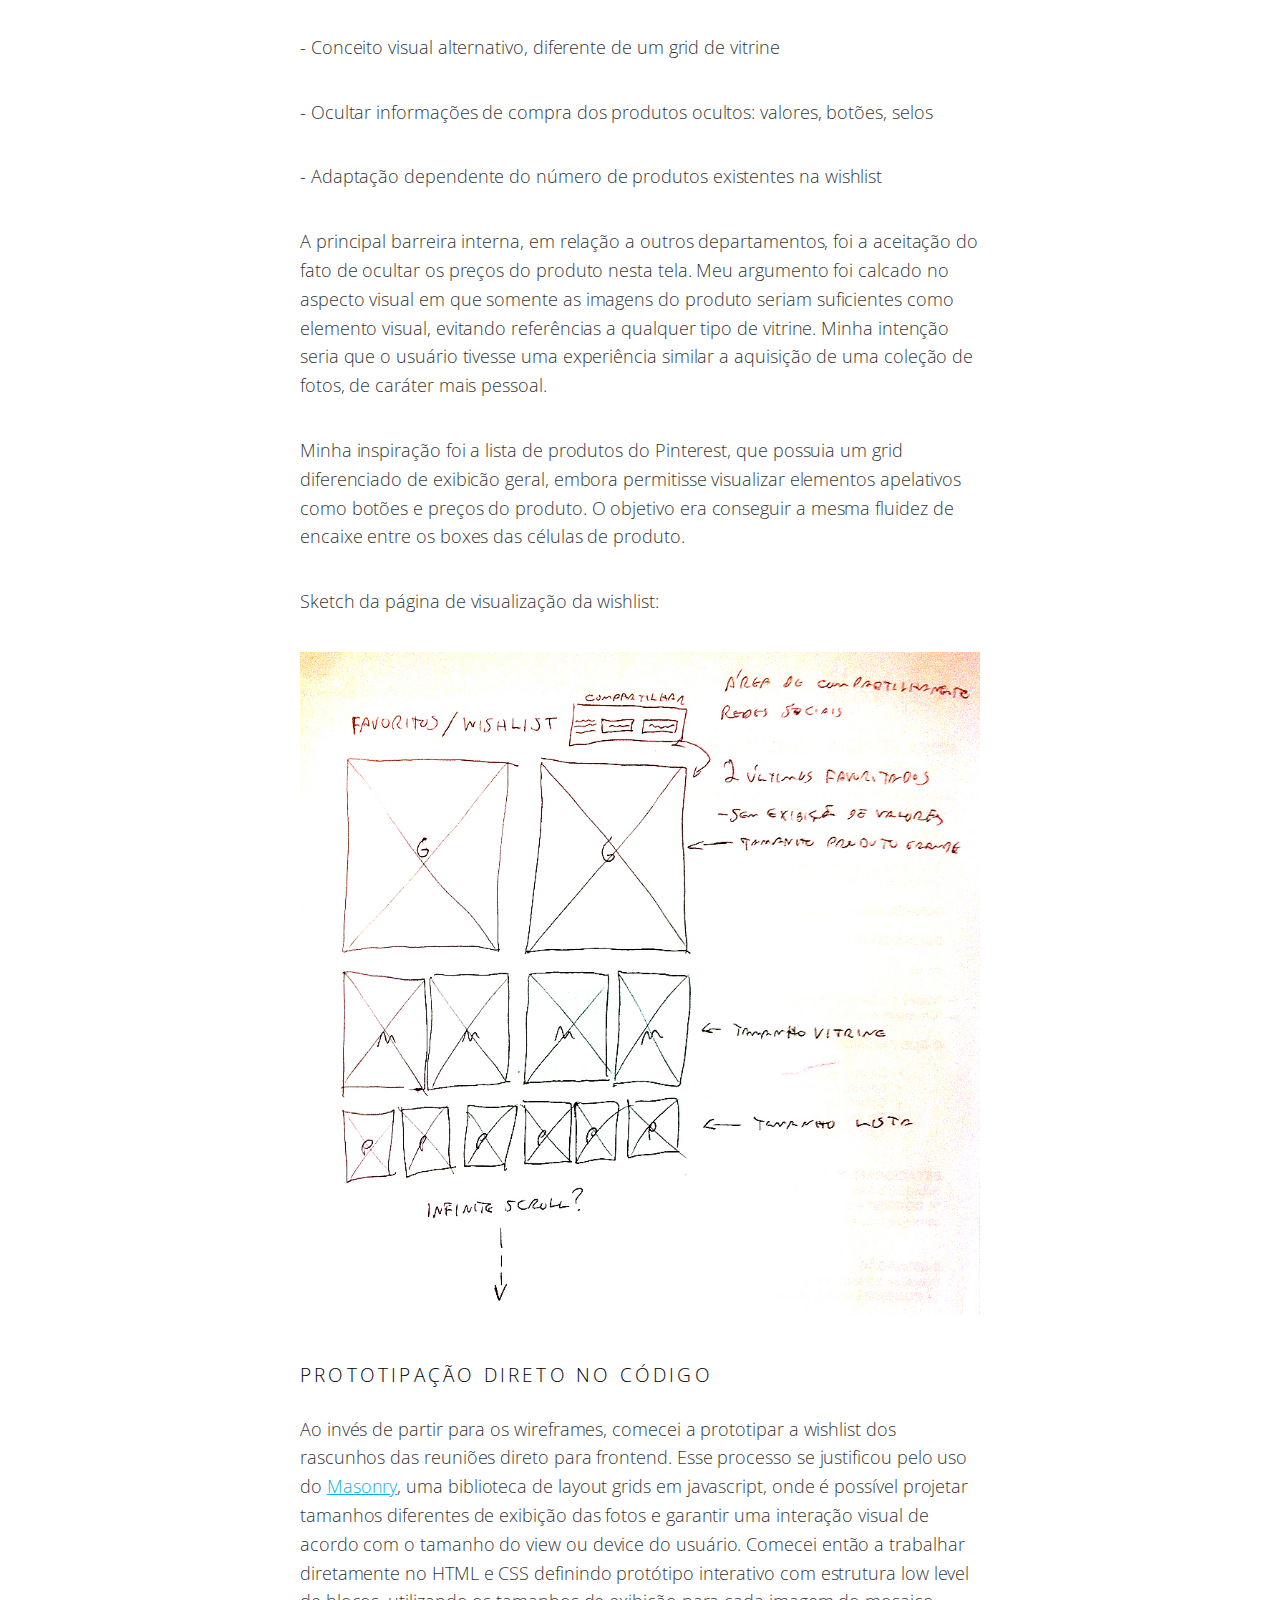
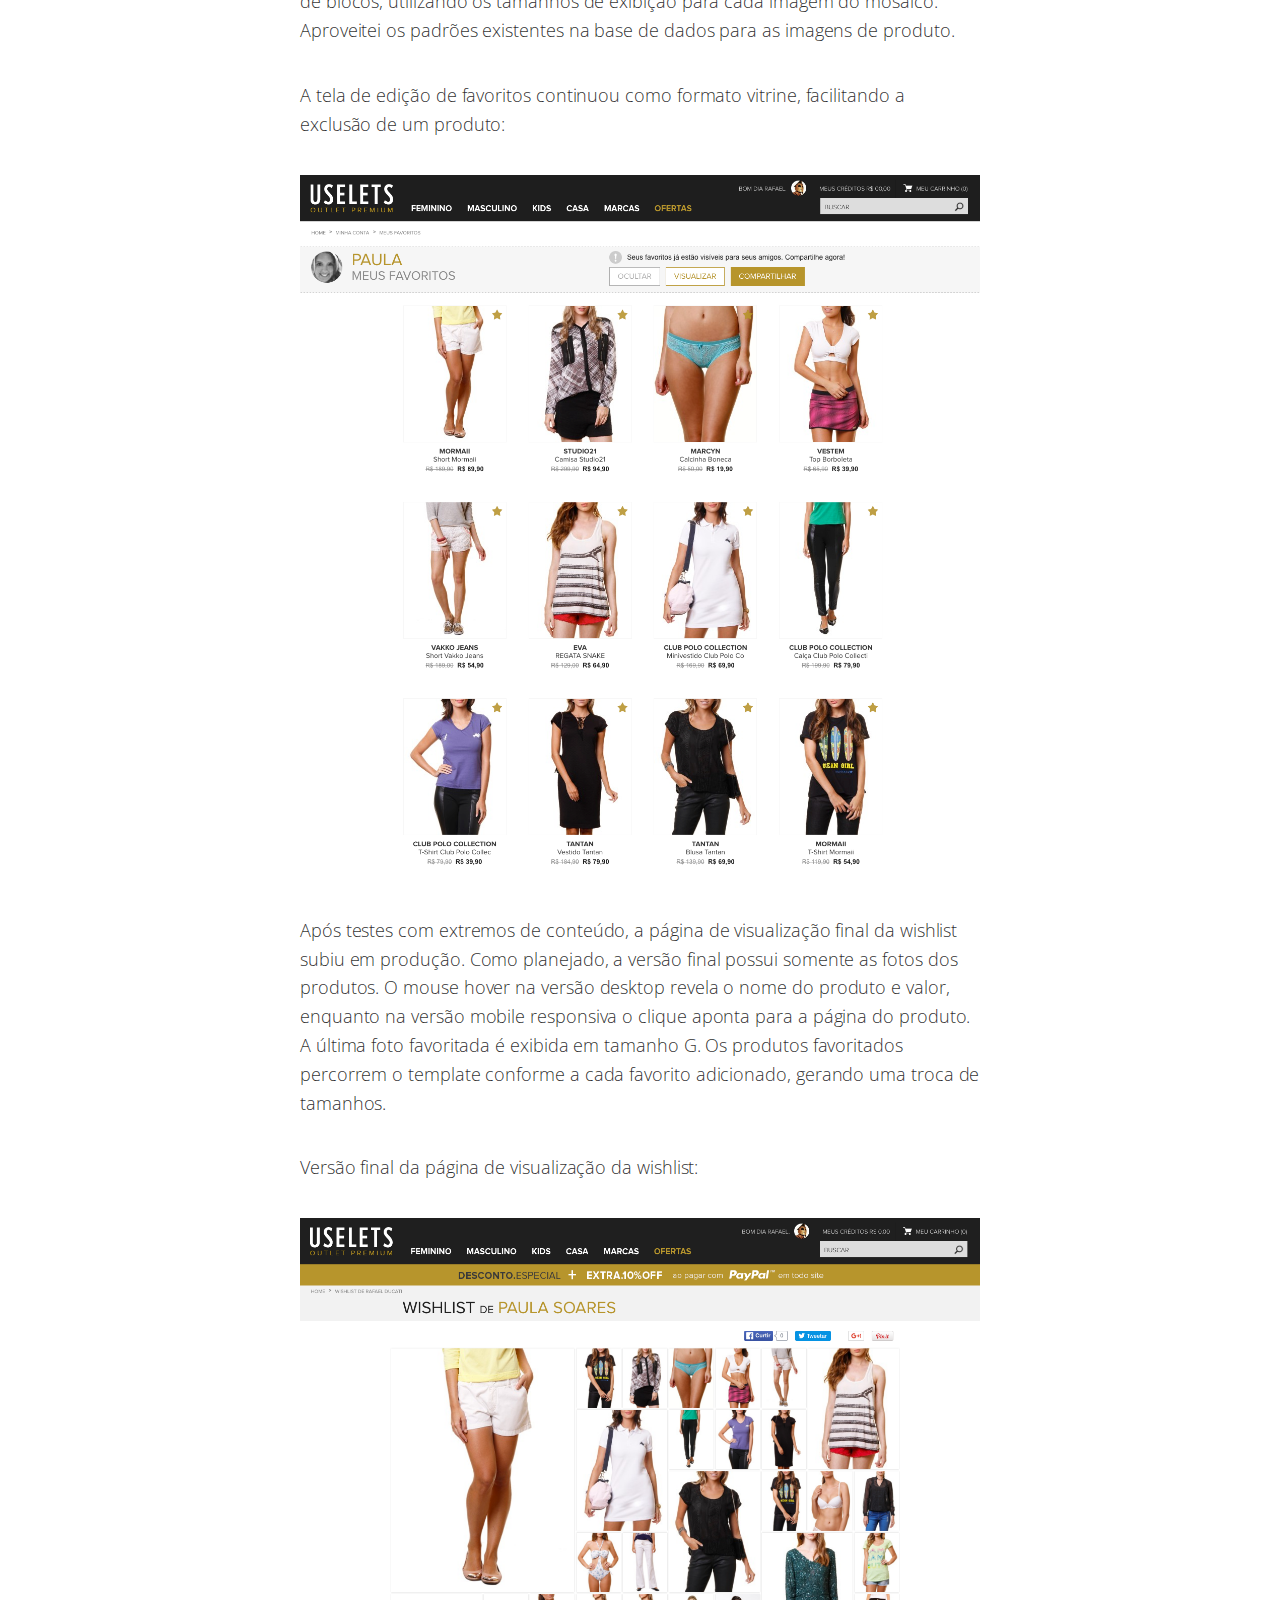
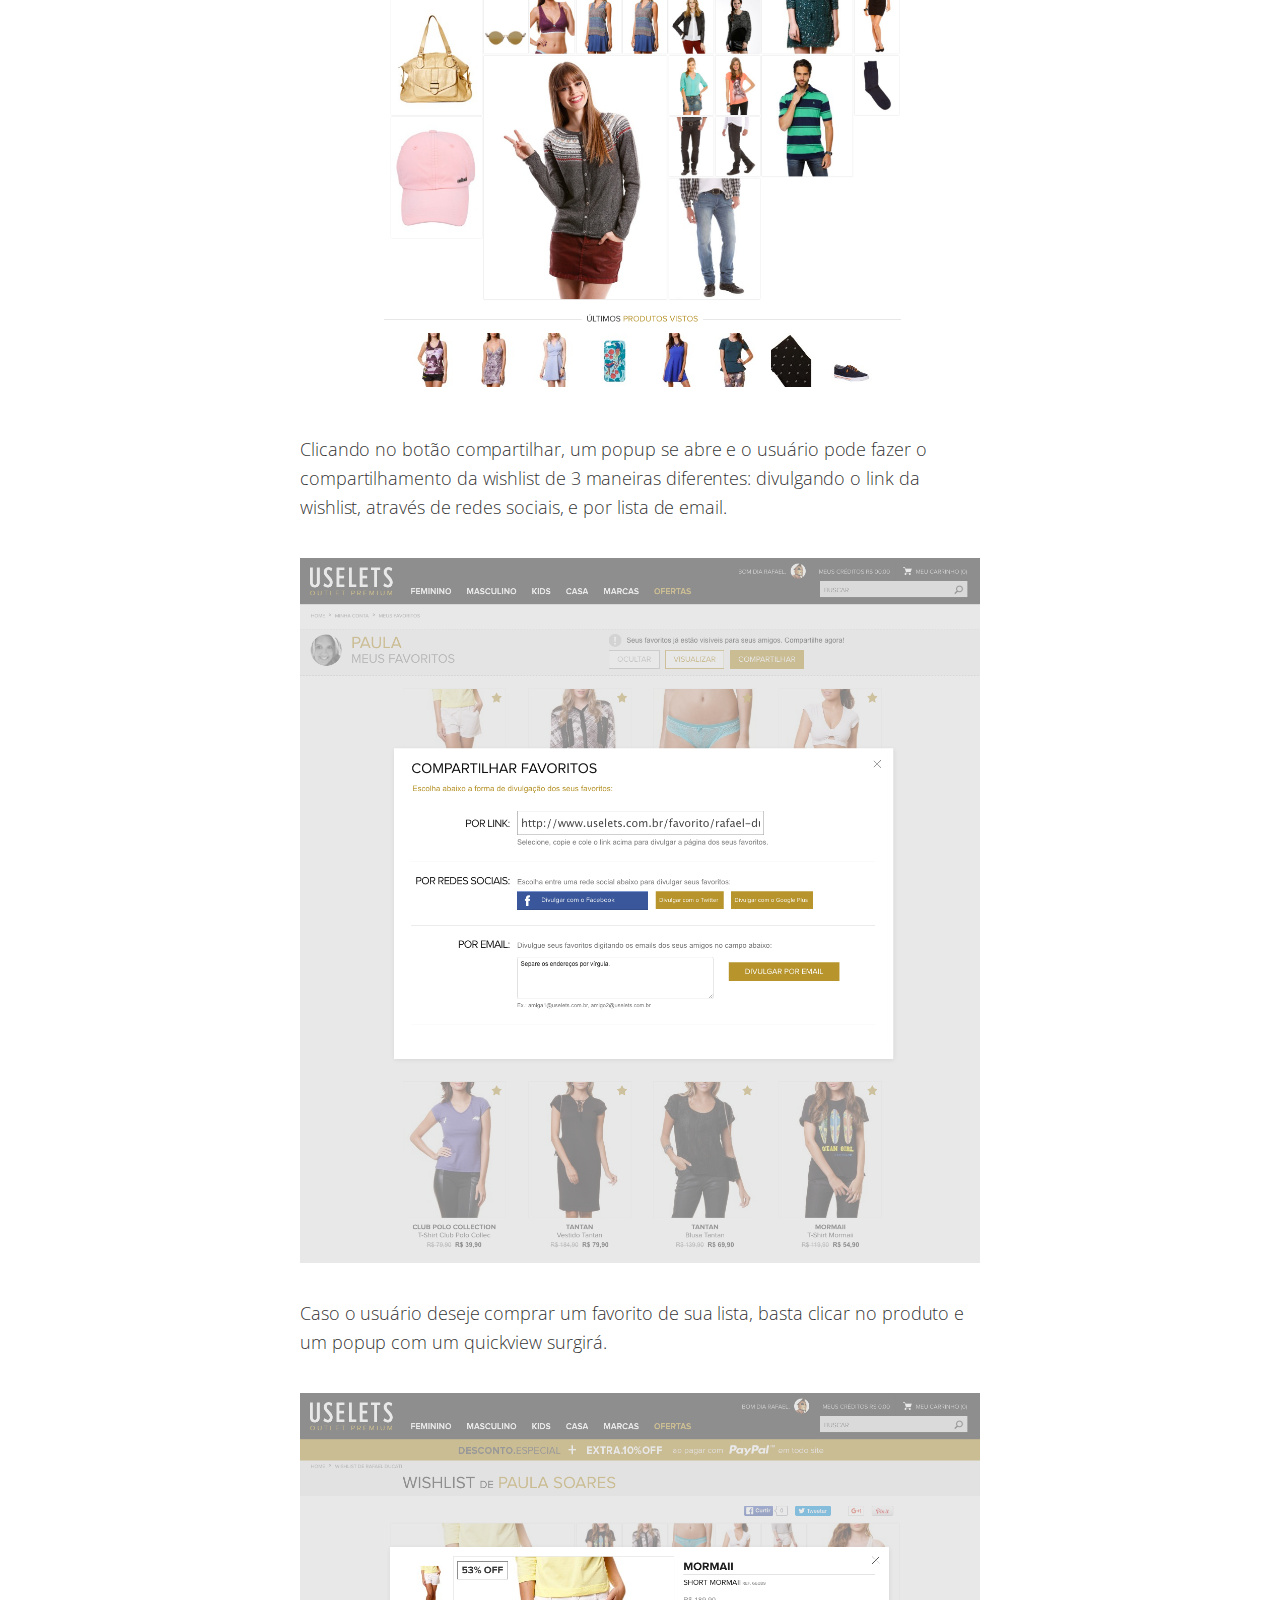
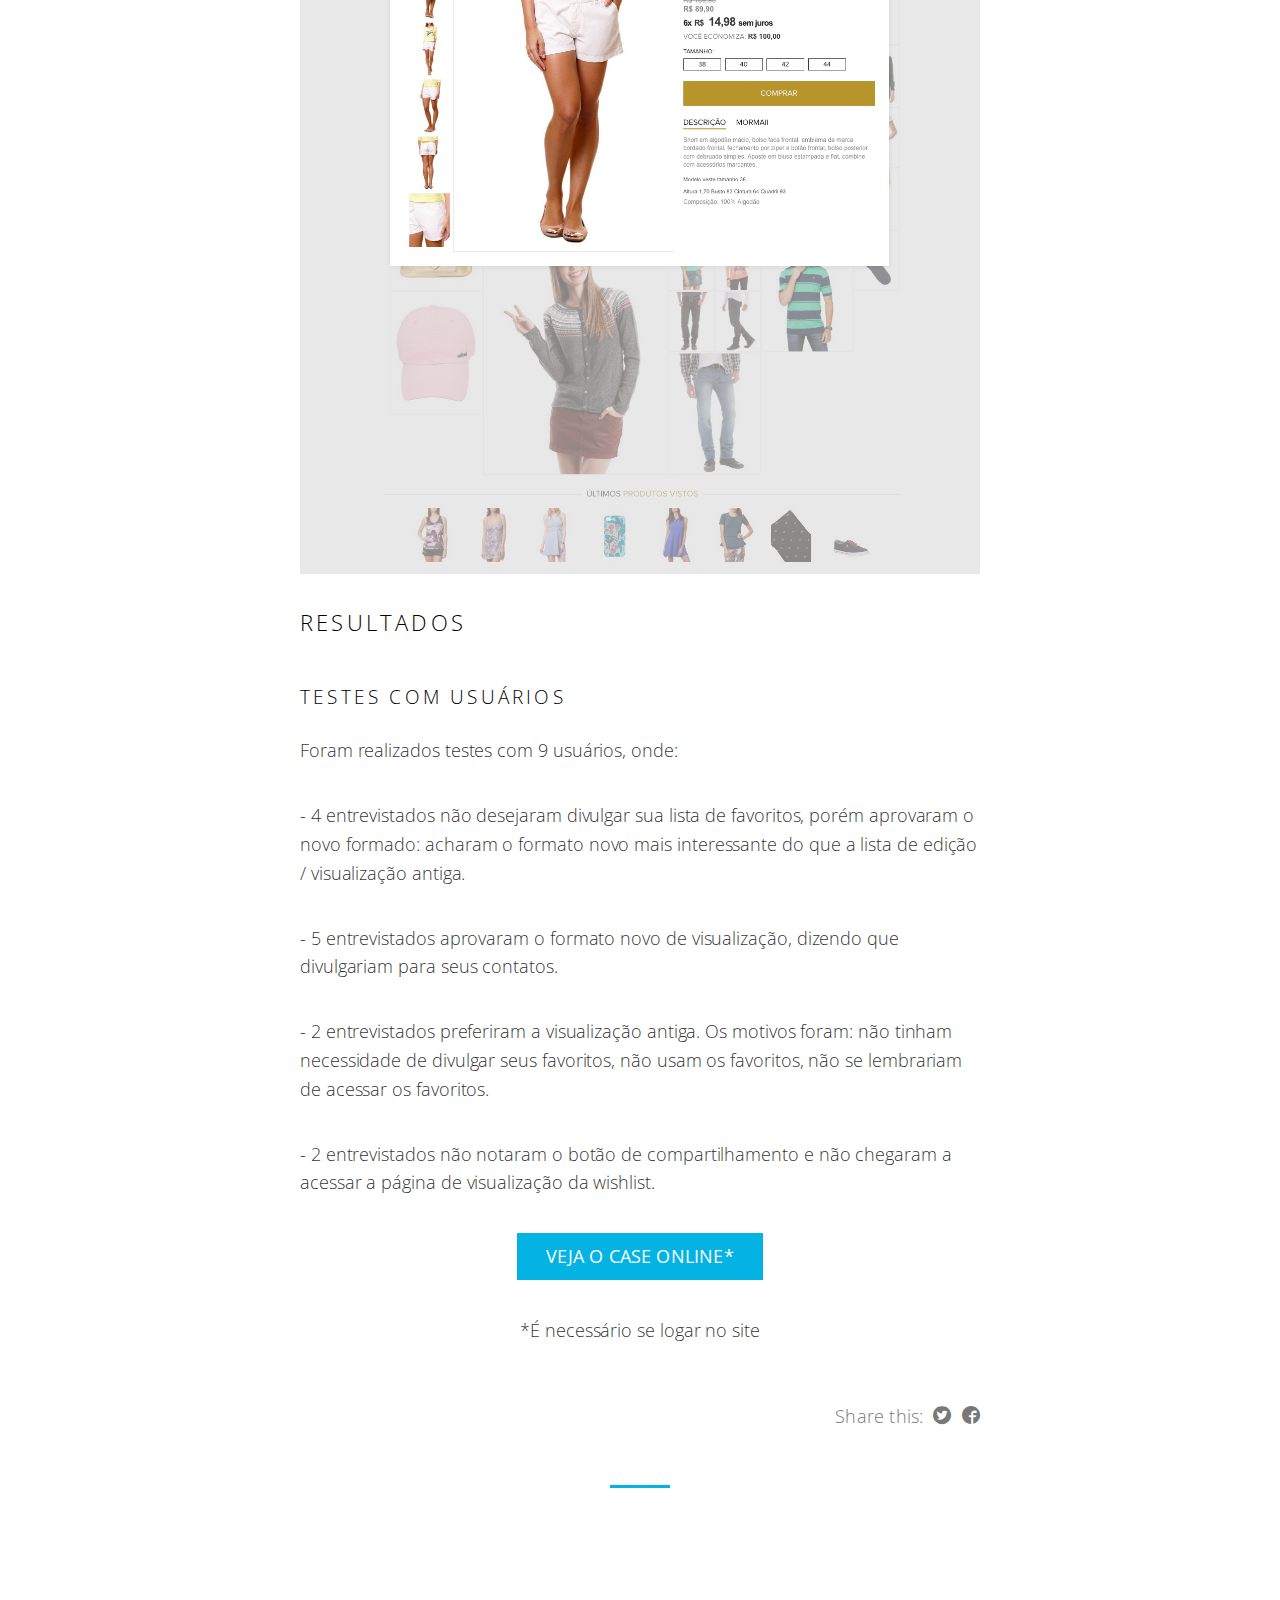
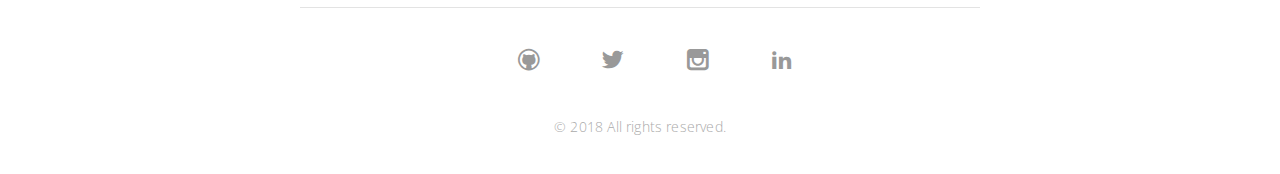
<file: jekyll/update/2016/case-study-2/index.html>
<!DOCTYPE html>
<html>
  <head>
<meta charset="utf-8">
<meta http-equiv="X-UA-Compatible" content="IE=edge">
<meta name="viewport" content="width=device-width, initial-scale=1">
<title> Case study 2 - Uselets Wishlist | Rafael Ducati</title>
<meta name="description" content="">
<meta name="keywords" content="">
<link rel="stylesheet" href="/css/main.css">
<meta name="HandheldFriendly" content="True">
<meta name="MobileOptimized" content="320">
<meta name="theme-color" content="#2ecc71">
<link rel="canonical" href="http://rafaelducati.github.io/jekyll/update/2016/case-study-2/">
<link rel="alternate" type="application/rss+xml" title="Rafael Ducati" href="http://rafaelducati.github.io/feed.xml" />
<script type="text/javascript">
var _gaq = _gaq || [];
_gaq.push(['_setAccount', '']);
_gaq.push(['_trackPageview']);
(function() {
  var ga = document.createElement('script'); ga.type = 'text/javascript'; ga.async = true;
  ga.src = ('https:' == document.location.protocol ? 'https://ssl' : 'http://www') + '.google-analytics.com/ga.js';
  var s = document.getElementsByTagName('script')[0]; s.parentNode.insertBefore(ga, s);
})();
</script>
    <meta name="robots" content="noindex"> <!--=====  Please remove it ! ! !  ======-->
    <meta name="googlebot" content="noindex"> <!--=====  Please remove it ! ! !  ======-->
  </head>
  <body class="single">
    <main class="container">
        <header class="site-header">
  <div class="container txt-center">
    <nav class="navbar">
      <ul>
        <li><a href="/">home</a></li>
        <li class="divider">&bull;</li>
        <li><a href="/about-me">about me</a></li>
        <!-- <li class="divider">&bull;</li>
        <li><a href="/feed.xml" target="_blank"><i class="icon icon-feed"></i> feed</a></li> -->
      </ul>
    </nav>
    <a href="/" class="author-thumb">
      <img src="/images/rafael-ducati.png" alt="Rafael Ducati" class="dot">
    </a>
    <h1>Rafael Ducati <small>UI UX Designer / Front-end Developer</small></h1>
   <!--  <a class="btn" href="https://github.com/rafaeducati/rafaelducati/archive/master.zip" target="_blank">download</a> -->
    <hr class="hr">
  </div>
</header>
        <section class="main-content">
          <article class="post">
  <header class="post-header">
    <h1 class="post-title">Case study 2 - Uselets Wishlist</h1>
    <p class="post-meta">Mar 20, 2016</p>
  </header>
  <div class="post-content">
    <h2 id="overview">Overview</h2>
<p>Na seção de wishlist do Uselets, o usuário pode favoritar produtos que são guardados em uma página associada a seu perfil. Após a verificação de um crescente número de produtos favoritados por cada usuário, surgiu a necessidade de alavancar a conversão neste ponto.</p>
<h2 id="problema">Problema</h2>
<p>A seção de wishlist foi desenvolvida através de um processo de derivação da vitrine tradicional do site, seguindo o mesmo grid e style guides. Ela não possuía peculiaridades próprias que a diferenciasse das demais vitrines do site, na visão do usuário, exceto pela capacidade de inserir e excluir produtos conforme seu desejo.</p>
<h2 id="pesquisa">Pesquisa</h2>
<p>Após realizar o benchmarking com outros 10 concorrentes de e-commerce fashion, constatei que todas as seções de wishlist destes sites eram visualmente similares: funcionalidade básica de marcar o produto e exibi-lo em uma lista, em formato de vitrine com acesso restrito ao login do usuário.</p>
<p>Após reuniões de brainstorm com as demais equipes, surgiram novas ideias para inovar o processo de interação do usuário com a área de wishlist.  A principal ideia votada foi a possibilidade de o usuário expor seus favoritos a outras pessoas.</p>
<h2 id="processo">Processo</h2>
<p>A partir daí, tive a ideia de separar a área de favoritos em duas interfaces: edição e visualização. Fiquei responsável por idealizar uma nova forma de o usuário mostrar sua wishlist diferentemente das analisadas no mercado existente, com a preocupação de evitar a associação direta com uma vitrine de e-commerce convencional. Para isso, listei como objetivos:</p>
<p>- Exibir fotos maiores</p>
<p>- Conceito visual alternativo, diferente de um grid de vitrine</p>
<p>- Ocultar informações de compra dos produtos ocultos: valores, botões, selos</p>
<p>- Adaptação dependente do número de produtos existentes na wishlist</p>
<p>A principal barreira interna, em relação a outros departamentos, foi a aceitação do fato de ocultar os preços do produto nesta tela.
Meu argumento foi calcado no aspecto visual em que somente as imagens do produto seriam suficientes como elemento visual, evitando referências a qualquer tipo de vitrine.
Minha intenção seria que o usuário tivesse uma experiência similar a aquisição de uma coleção de fotos, de caráter mais pessoal.</p>
<p>Minha inspiração foi a lista de produtos do Pinterest, que possuia um grid diferenciado de exibicão geral, embora permitisse visualizar elementos apelativos como botões e preços do produto. O objetivo era conseguir a mesma fluidez de encaixe entre os boxes das células de produto.</p>
<p>Sketch da página de visualização da wishlist:</p>
<p><img src="/images/sketch-favoritos-visualizacao.png" alt="alt text" title="Sketch " /></p>
<h3 id="prototipao-direto-no-cdigo">Prototipação direto no código</h3>
<p>Ao invés de partir para os wireframes, comecei a prototipar a wishlist dos rascunhos das reuniões direto para frontend. Esse processo se justificou pelo uso do <a href="http://masonry.desandro.com/">Masonry</a>, uma biblioteca de layout grids em javascript, onde é possível projetar tamanhos diferentes de exibição das fotos e garantir uma interação visual de acordo com o tamanho do view ou device do usuário. Comecei então a trabalhar diretamente no HTML e CSS definindo protótipo interativo com estrutura low level de blocos, utilizando os tamanhos de exibição para cada imagem do mosaico. Aproveitei os padrões existentes na base de dados para as imagens de produto.</p>
<p>A tela de edição de favoritos continuou como formato vitrine, facilitando a exclusão de um produto:</p>
<p><img src="/images/favoritos-edicao.png" alt="alt text" title="Sketch " /></p>
<p>Após testes com extremos de conteúdo, a página de visualização final da wishlist subiu em produção. Como planejado, a versão final possui somente as fotos dos produtos. O mouse hover na versão desktop revela o nome do produto e valor, enquanto na versão mobile responsiva o clique aponta para a página do produto. A última foto favoritada é exibida em tamanho G. Os produtos favoritados percorrem o template conforme a cada favorito adicionado, gerando uma troca de tamanhos.</p>
<p>Versão final da página de visualização da wishlist:</p>
<p><img src="/images/favoritos-visualizacao.png" alt="alt text" title="Sketch " /></p>
<p>Clicando no botão compartilhar, um popup se abre e o usuário pode fazer o compartilhamento da wishlist de 3 maneiras diferentes: divulgando o link da wishlist, através de redes sociais, e por lista de email.</p>
<p><img src="/images/favoritos-compartilhar.png" alt="alt text" title="Sketch " /></p>
<p>Caso o usuário deseje comprar um favorito de sua lista, basta clicar no produto e um popup com um quickview surgirá.</p>
<p><img src="/images/favoritos-popup.png" alt="alt text" title="Sketch " /></p>
<h2 id="resultados">Resultados</h2>
<h3 id="testes-com-usurios">Testes com usuários</h3>
<p>Foram realizados testes com 9 usuários, onde:</p>
<p>- 4 entrevistados não desejaram divulgar sua lista de favoritos, porém aprovaram o novo formado: acharam o formato novo mais interessante do que a lista de edição / visualização antiga.</p>
<p>- 5 entrevistados aprovaram o formato novo de visualização, dizendo que divulgariam para seus contatos.</p>
<p>- 2 entrevistados preferiram a visualização antiga. Os motivos foram: não tinham necessidade de divulgar seus favoritos, não usam os favoritos, não se lembrariam de acessar os favoritos.</p>
<p>- 2 entrevistados não notaram o botão de compartilhamento e não chegaram a acessar a página de visualização da wishlist.</p>
<div class="txt-center">
<a class="btn " href="https://secure.uselets.com.br/minhaconta/meusfavoritos" target="_blank">Veja o case online*</a>
<p></p>
<p><small>*É necessário se logar no site</small></p>
</div>
    <aside class="share">
      <span>Share this: </span>
      <a href="http://twitter.com/share?text=Case study 2 - Uselets Wishlist&amp;url=http://rafaelducati.github.io/jekyll/update/2016/case-study-2/&amp;hashtags=web,dev,blog,soudev&amp;via=nandomoreirame"
      onclick="window.open(this.href, 'twitter-share', 'width=550,height=235');return false;">
        <i class="icon icon-twitter-rounded"></i>
      </a>
      <a href="https://www.facebook.com/sharer/sharer.php?u=http://rafaelducati.github.io/jekyll/update/2016/case-study-2/"
      onclick="window.open(this.href, 'facebook-share','width=580,height=296');return false;">
        <i class="icon icon-facebook-rounded"></i>
      </a>
    </aside>
  </div>
</article>
        </section>
<div class="clearfix"></div>
<footer class="site-footer txt-center">
  <hr>
  <ul class="social">
        <li><a href="" target="_blank"><i class="icon icon-"></i></a></li>
        <li><a href="http://github.com/rafaelducati" target="_blank"><i class="icon icon-github"></i></a></li>
        <li><a href="" target="_blank"><i class="icon icon-"></i></a></li>
        <li><a href="http://twitter.com/DucatiRafael" target="_blank"><i class="icon icon-twitter"></i></a></li>
        <li><a href="" target="_blank"><i class="icon icon-"></i></a></li>
        <li><a href="http://instagram.com/radugram" target="_blank"><i class="icon icon-instagram"></i></a></li>
        <li><a href="" target="_blank"><i class="icon icon-"></i></a></li>
        <li><a href="http://linkedin.com/in/rafaelducati" target="_blank"><i class="icon icon-linkedin"></i></a></li>
  </ul>
  <small>&copy; 2018 All rights reserved.</small>
</footer>
    </main>
  </body>
</html>
</file>
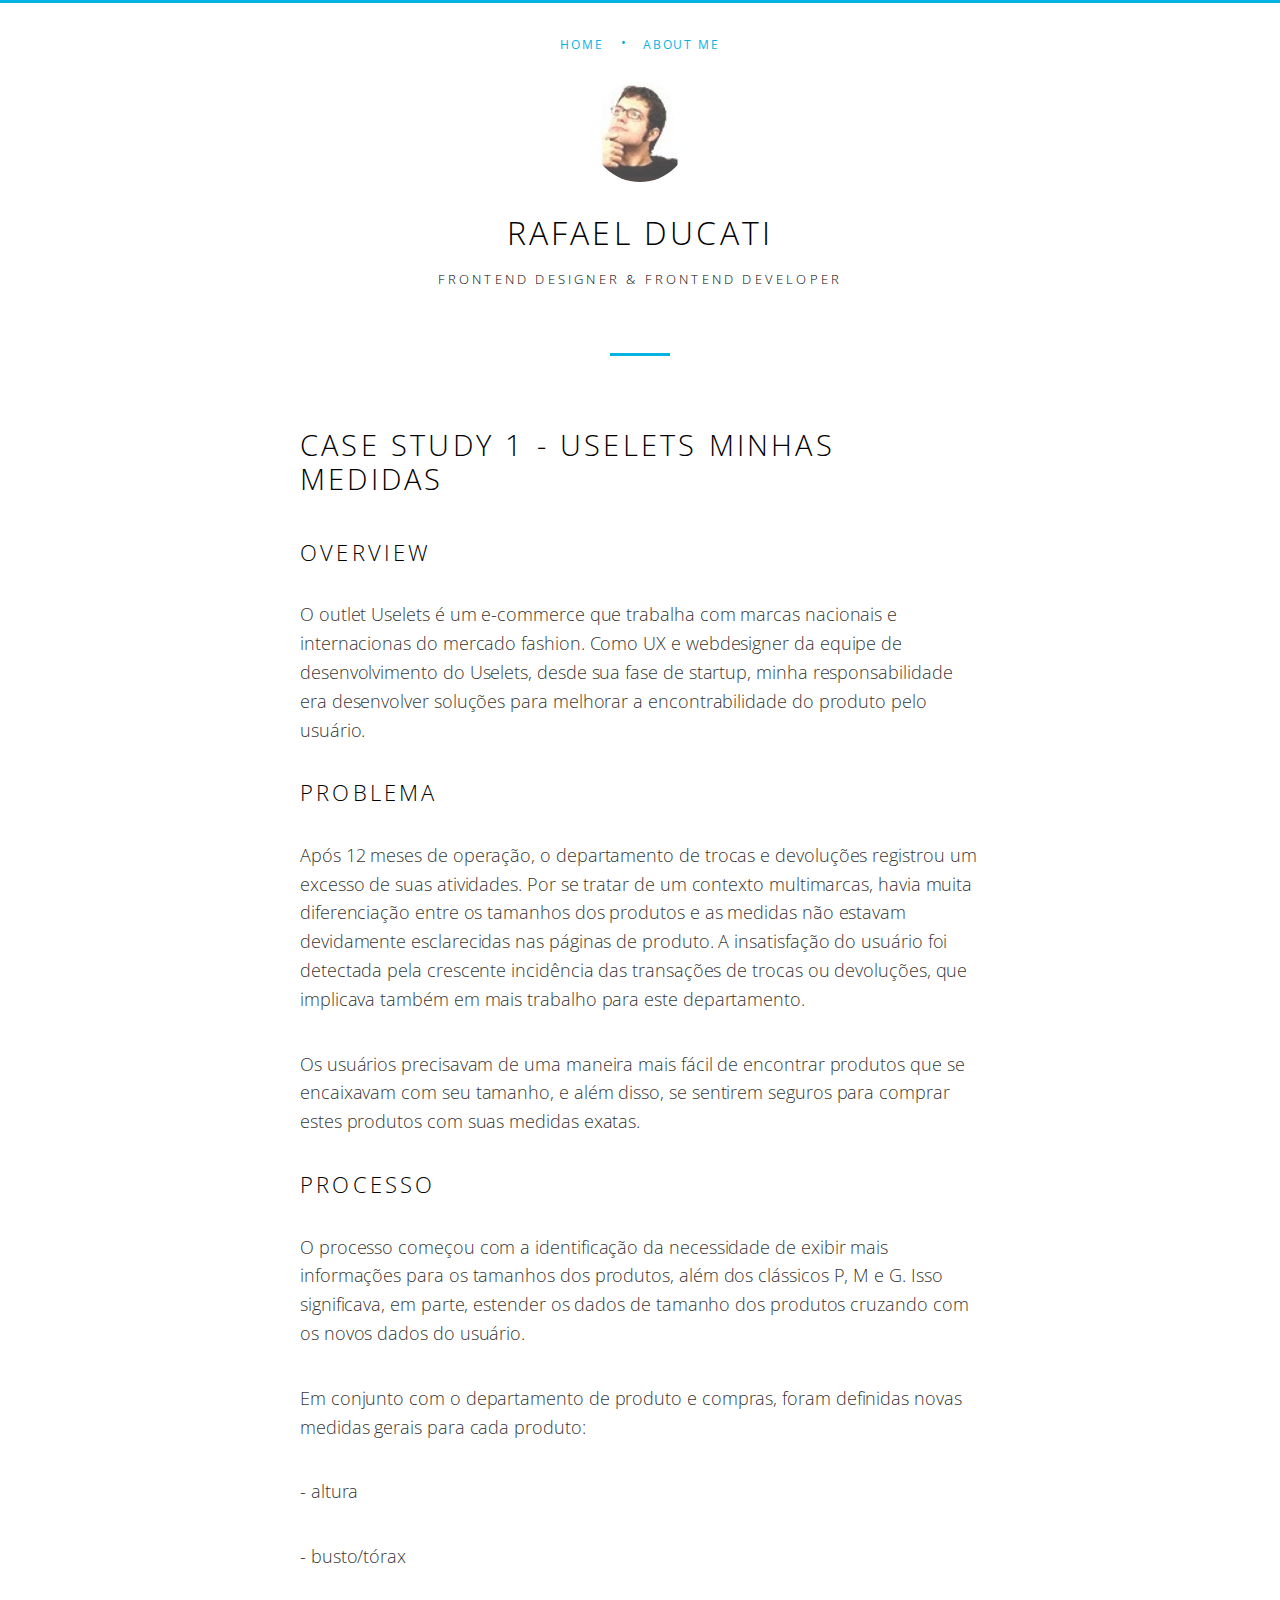
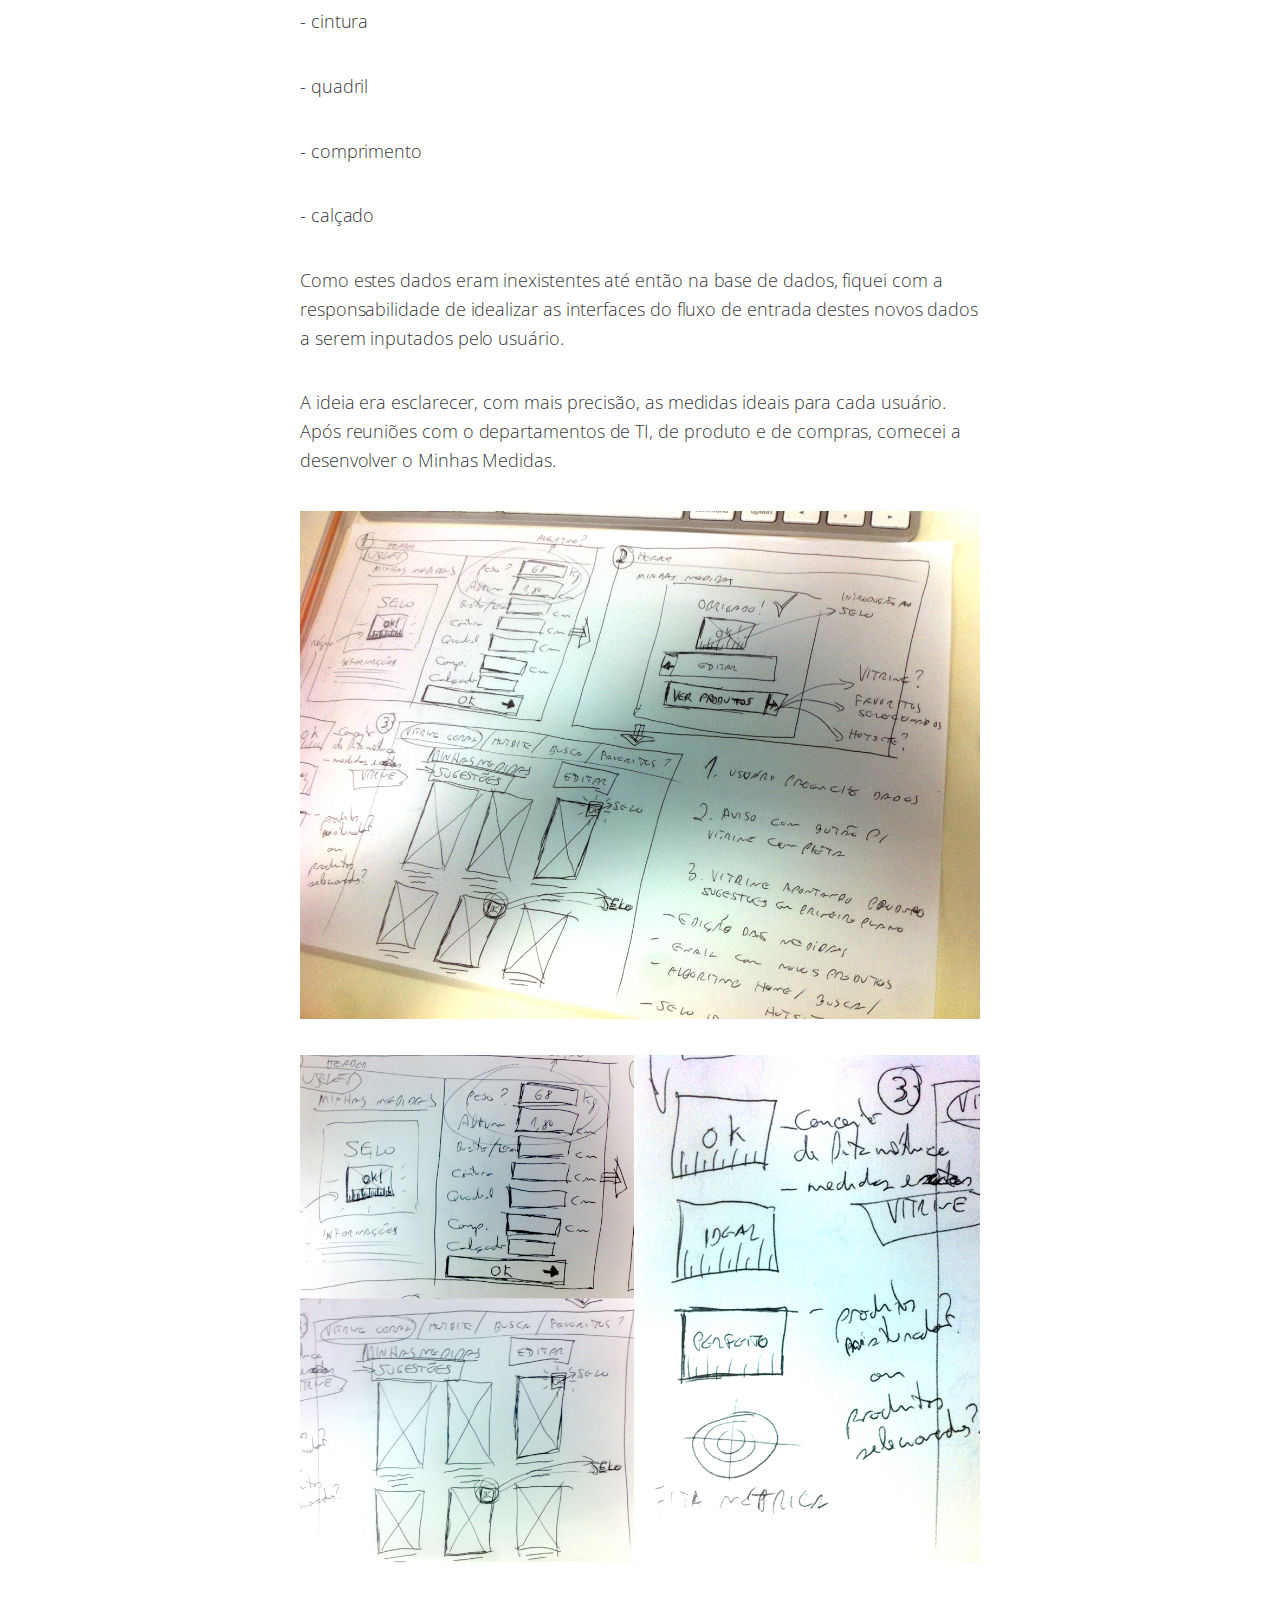
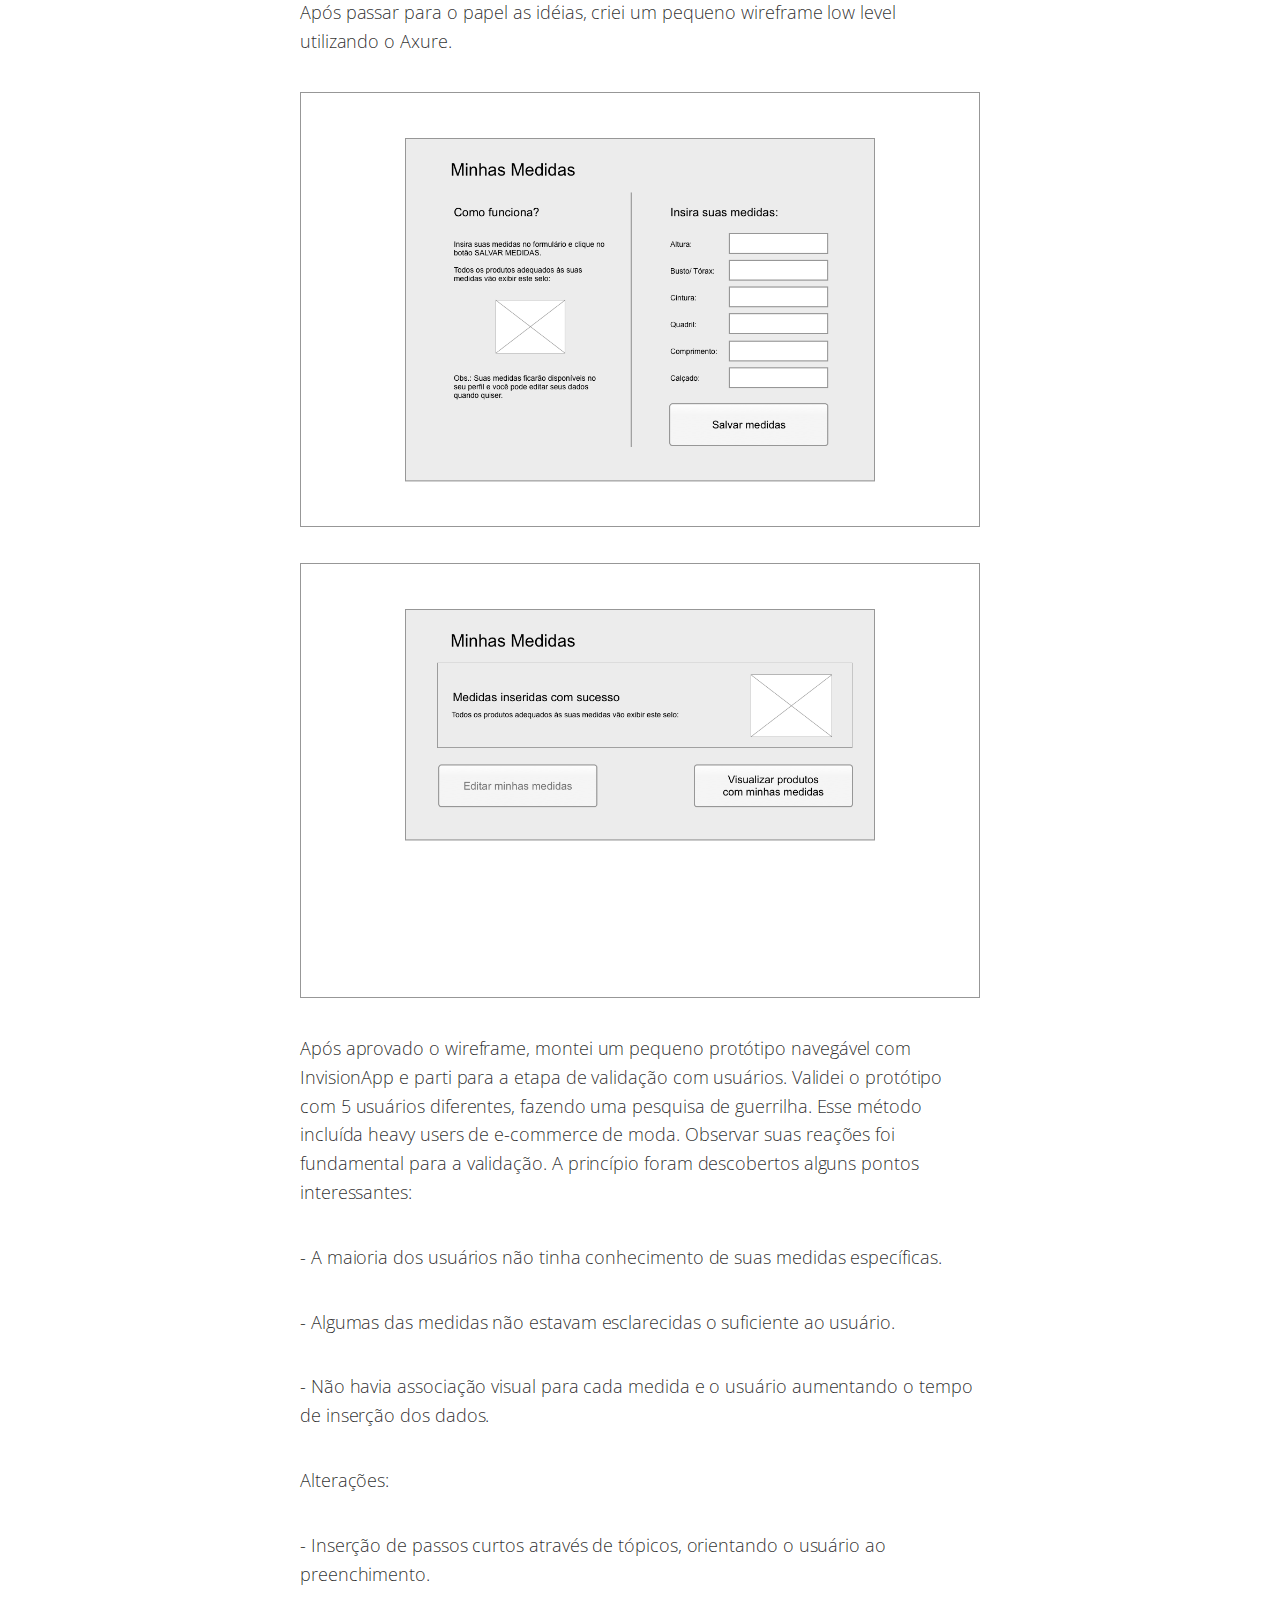
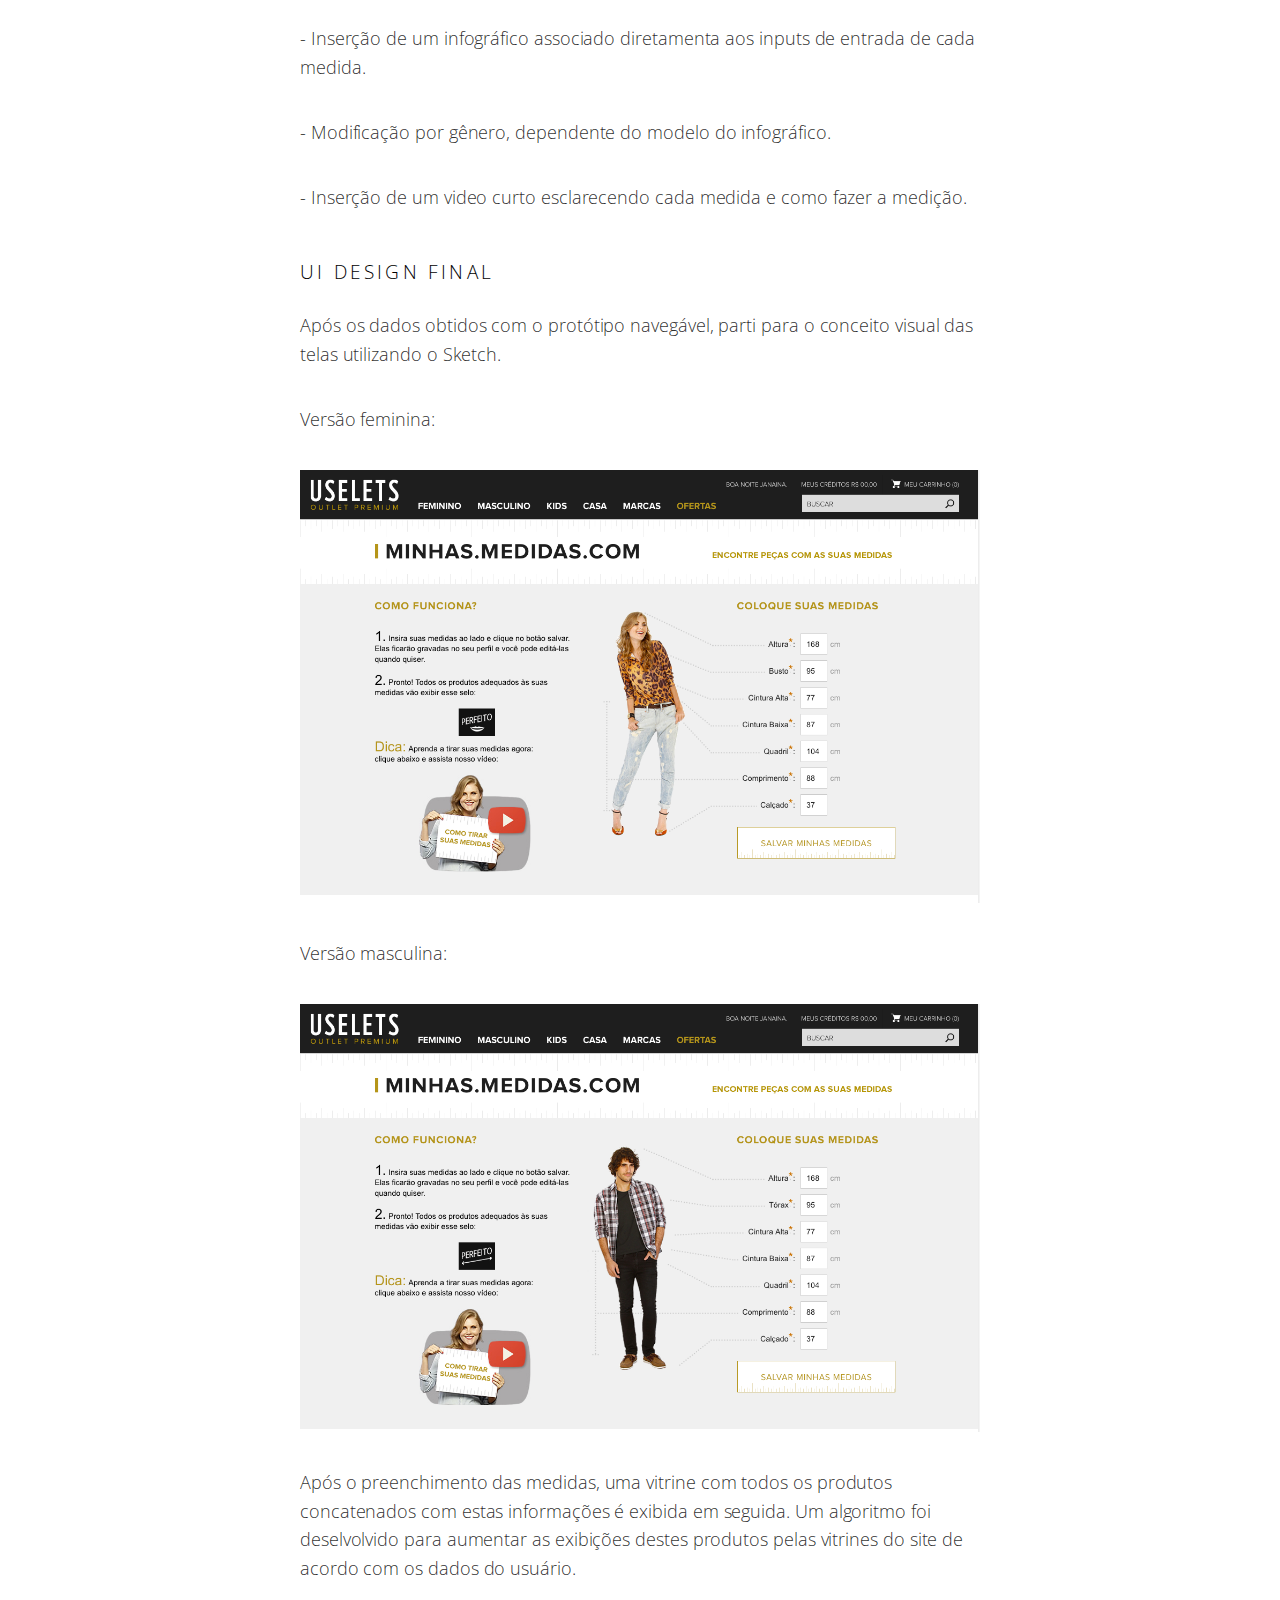
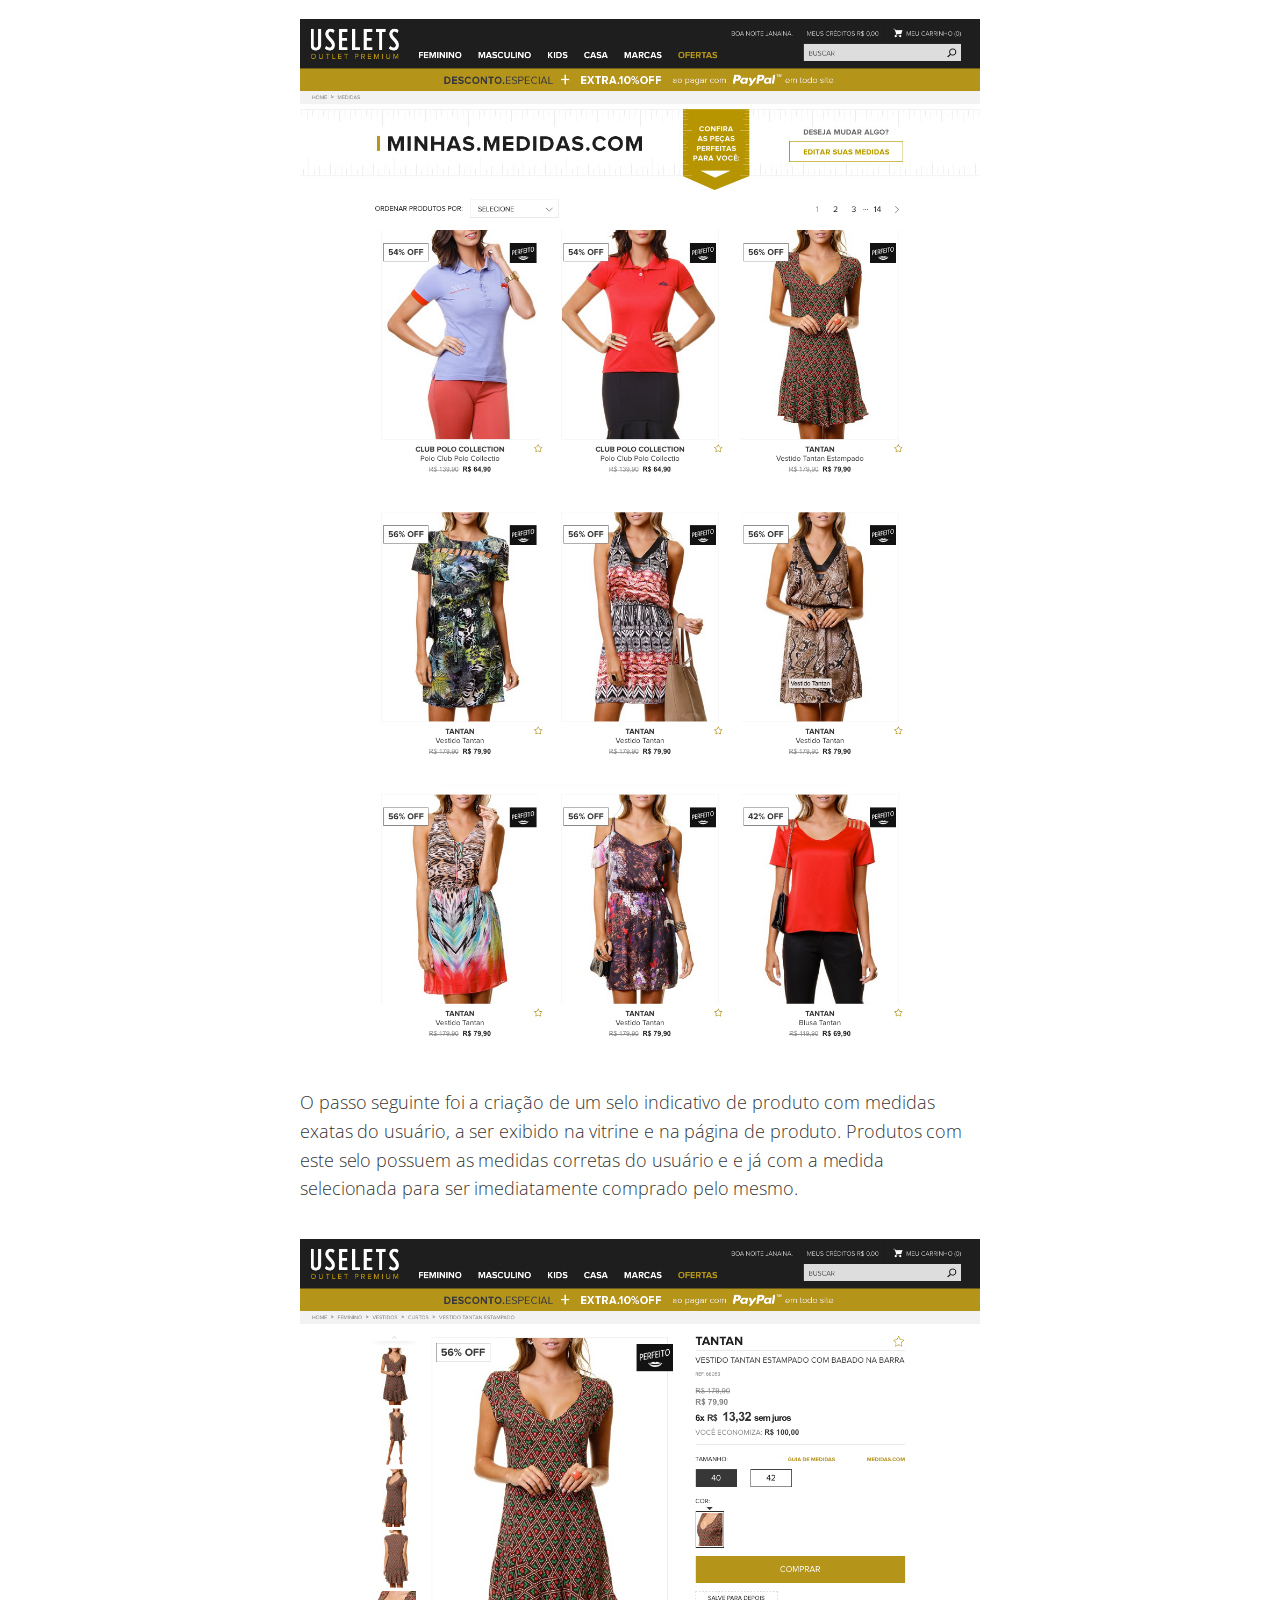
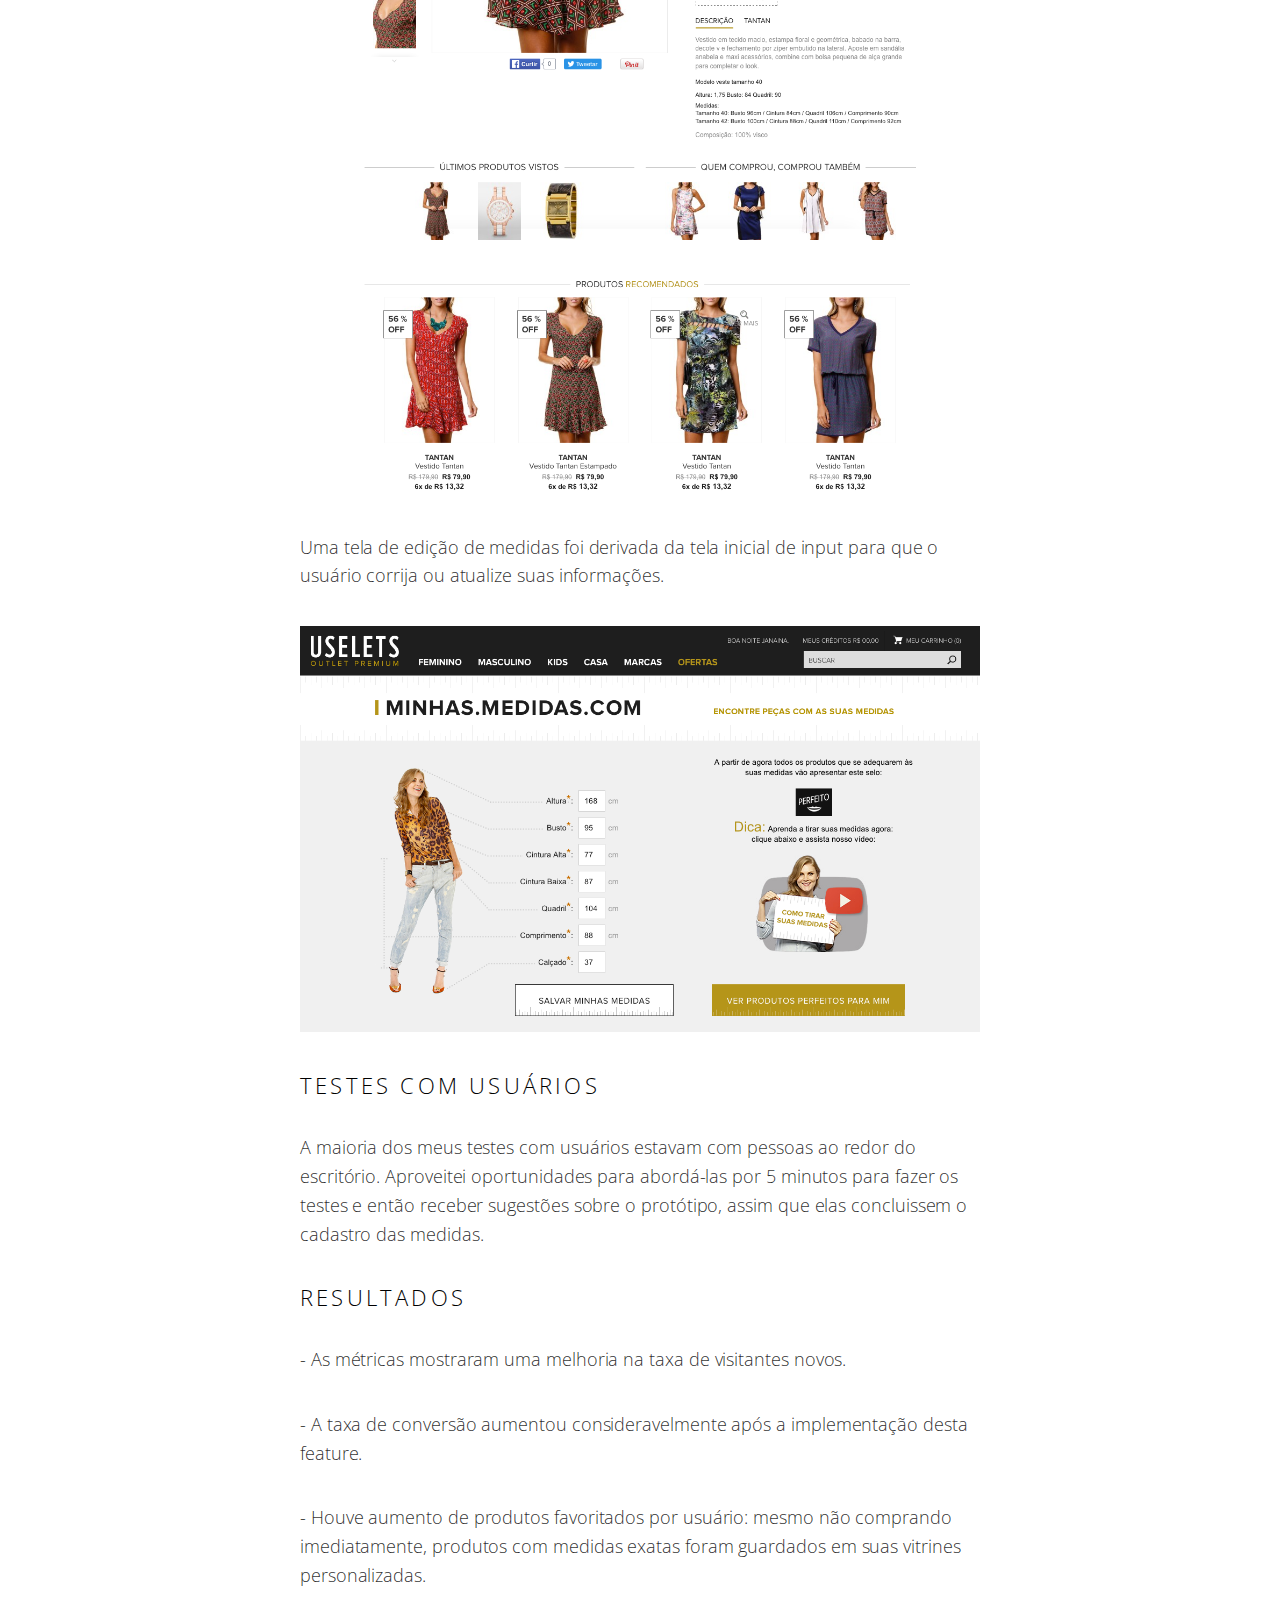
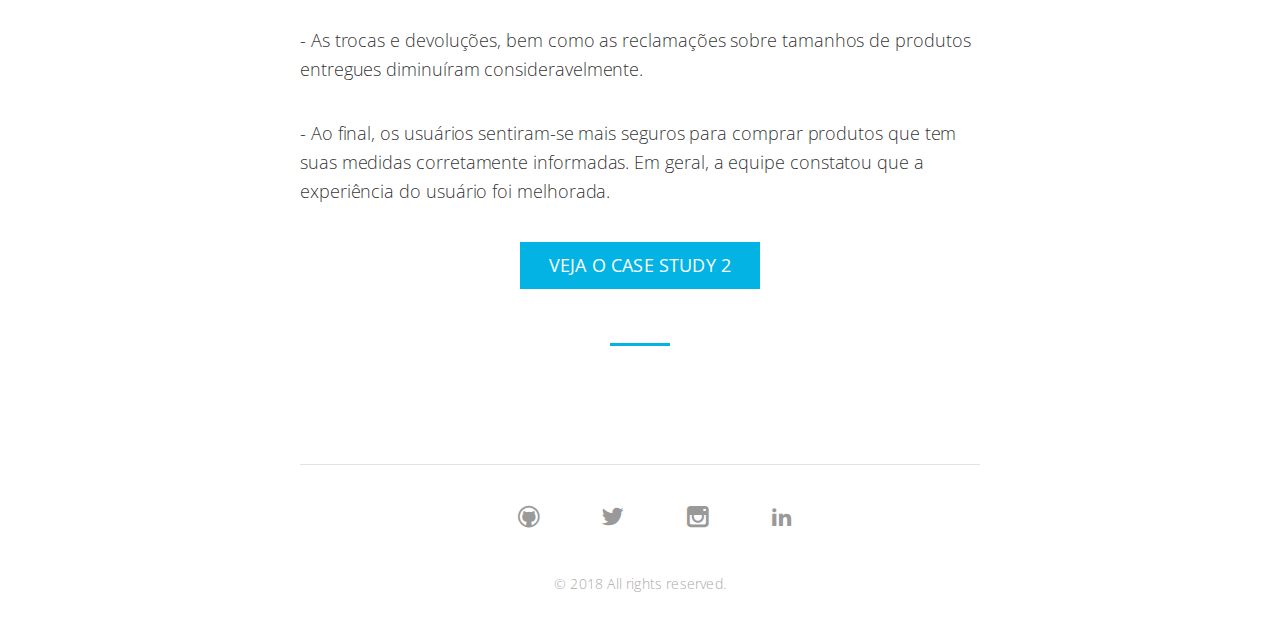
<file: jekyll/update/2018/case-study-1/index.html>
<!DOCTYPE html>
<html>

<head>
  <meta charset="utf-8">
  <meta http-equiv="X-UA-Compatible" content="IE=edge">
  <meta name="viewport" content="width=device-width, initial-scale=1">
  <title> Case study 1 - Uselets Minhas Medidas | Rafael Ducati</title>
  <meta name="description" content="">
  <meta name="keywords" content="">
  <link rel="stylesheet" href="/css/main.css">
  <meta name="HandheldFriendly" content="True">
  <meta name="MobileOptimized" content="320">
  <meta name="theme-color" content="#2ecc71">
  <link rel="canonical" href="http://rafaelducati.github.io/jekyll/update/2018/case-study-1/">
  <link rel="alternate" type="application/rss+xml" title="Rafael Ducati"
    href="http://rafaelducati.github.io/feed.xml" />
  <script type="text/javascript">
    var _gaq = _gaq || [];
    _gaq.push(['_setAccount', '']);
    _gaq.push(['_trackPageview']);
    (function () {
      var ga = document.createElement('script');
      ga.type = 'text/javascript';
      ga.async = true;
      ga.src = ('https:' == document.location.protocol ? 'https://ssl' : 'http://www') +
      '.google-analytics.com/ga.js';
      var s = document.getElementsByTagName('script')[0];
      s.parentNode.insertBefore(ga, s);
    })();
  </script>
  <meta name="robots" content="noindex">
  <!--=====  Please remove it ! ! !  ======-->
  <meta name="googlebot" content="noindex">
  <!--=====  Please remove it ! ! !  ======-->
</head>

<body class="single">
  <main class="container">
    <header class="site-header">
      <div class="container txt-center">
        <nav class="navbar">
          <ul>
            <li><a href="/">home</a></li>
            <li class="divider">&bull;</li>
            <li><a href="/about-me">about me</a></li>
            <!-- <li class="divider">&bull;</li>
        <li><a href="/feed.xml" target="_blank"><i class="icon icon-feed"></i> feed</a></li> -->
          </ul>
        </nav>
        <a href="/" class="author-thumb">
          <img src="/images/rafael-ducati.png" alt="Rafael Ducati" class="dot">
        </a>
        <h1>Rafael Ducati <small>Frontend Designer & Frontend Developer</small></h1>
        <!--  <a class="btn" href="https://github.com/rafaeducati/rafaelducati/archive/master.zip" target="_blank">download</a> -->
        <hr class="hr">
      </div>
    </header>
    <section class="main-content">
      <article class="post">
        <header class="post-header">
          <h1 class="post-title">Case study 1 - Uselets Minhas Medidas</h1>
          <!-- <p class="post-meta">Mar 21, 2018</p> -->
        </header>
        <div class="post-content">
          <h2 id="overview">Overview</h2>
          <p>O outlet Uselets é um e-commerce que trabalha com marcas nacionais e internacionas do mercado fashion. Como
            UX e webdesigner da equipe de desenvolvimento do Uselets, desde sua fase de startup, minha responsabilidade
            era desenvolver soluções para melhorar a encontrabilidade do produto pelo usuário.</p>
          <h2 id="problema">Problema</h2>
          <p>Após 12 meses de operação, o departamento de trocas e devoluções registrou um excesso de suas atividades.
            Por se tratar de um contexto multimarcas, havia muita diferenciação entre os tamanhos dos produtos e as
            medidas não estavam devidamente esclarecidas nas páginas de produto. A insatisfação do usuário foi detectada
            pela crescente incidência das transações de trocas ou devoluções, que implicava também em mais trabalho para
            este departamento.</p>
          <p>Os usuários precisavam de uma maneira mais fácil de encontrar produtos que se encaixavam com seu tamanho, e
            além disso, se sentirem seguros para comprar estes produtos com suas medidas exatas.</p>
          <h2 id="processo">Processo</h2>
          <p>O processo começou com a identificação da necessidade de exibir mais informações para os tamanhos dos
            produtos, além dos clássicos P, M e G. Isso significava, em parte, estender os dados de tamanho dos produtos
            cruzando com os novos dados do usuário.</p>
          <p>Em conjunto com o departamento de produto e compras, foram definidas novas medidas gerais para cada
            produto:</p>
          <p>- altura</p>
          <p>- busto/tórax</p>
          <p>- cintura</p>
          <p>- quadril</p>
          <p>- comprimento</p>
          <p>- calçado</p>
          <p>Como estes dados eram inexistentes até então na base de dados, fiquei com a responsabilidade de idealizar
            as interfaces do fluxo de entrada destes novos dados a serem inputados pelo usuário.</p>
          <p>A ideia era esclarecer, com mais precisão, as medidas ideais para cada usuário. Após reuniões com o
            departamentos de TI, de produto e de compras, comecei a desenvolver o Minhas Medidas.</p>
          <p><img src="/images/sketch2.png" alt="alt text" title="Sketch 2" /></p>
          <p><img src="/images/sketch1.png" alt="alt text" title="Sketch 1" /></p>
          <p>Após passar para o papel as idéias, criei um pequeno wireframe low level utilizando o Axure.</p>
          <p><img src="/images/wireframe1.png" alt="alt text" title="Wireframe 1" /></p>
          <p><img src="/images/wireframe2.png" alt="alt text" title="Wireframe 1" /></p>
          <p>Após aprovado o wireframe, montei um pequeno protótipo navegável com InvisionApp e parti para a etapa de
            validação com usuários. Validei o protótipo com 5 usuários diferentes, fazendo uma pesquisa de guerrilha.
            Esse método incluída heavy users de e-commerce de moda. Observar suas reações foi fundamental para a
            validação. A princípio foram descobertos alguns pontos interessantes:</p>
          <p>- A maioria dos usuários não tinha conhecimento de suas medidas específicas.</p>
          <p>- Algumas das medidas não estavam esclarecidas o suficiente ao usuário.</p>
          <p>- Não havia associação visual para cada medida e o usuário aumentando o tempo de inserção dos dados.</p>
          <p>Alterações:</p>
          <p>- Inserção de passos curtos através de tópicos, orientando o usuário ao preenchimento.</p>
          <p>- Inserção de um infográfico associado diretamenta aos inputs de entrada de cada medida.</p>
          <p>- Modificação por gênero, dependente do modelo do infográfico.</p>
          <p>- Inserção de um video curto esclarecendo cada medida e como fazer a medição.</p>
          <h3 id="ui-design-final">UI design final</h3>
          <p>Após os dados obtidos com o protótipo navegável, parti para o conceito visual das telas utilizando o
            Sketch.</p>
          <p>Versão feminina:</p>
          <p><img src="/images/Start-Fem.png" alt="alt text" title="Layout 1" /></p>
          <p>Versão masculina:</p>
          <p><img src="/images/Start-Masc.png" alt="alt text" title="Layout 2" /></p>
          <p>Após o preenchimento das medidas, uma vitrine com todos os produtos concatenados com estas informações é
            exibida em seguida. Um algoritmo foi deselvolvido para aumentar as exibições destes produtos pelas vitrines
            do site de acordo com os dados do usuário.</p>
          <p><img src="/images/Vitrine.png" alt="alt text" title="Layout 1" /></p>
          <p>O passo seguinte foi a criação de um selo indicativo de produto com medidas exatas do usuário, a ser
            exibido na vitrine e na página de produto. Produtos com este selo possuem as medidas corretas do usuário e e
            já com a medida selecionada para ser imediatamente comprado pelo mesmo.</p>
          <p><img src="/images/Produto.png" alt="alt text" title="Layout 1" /></p>
          <p>Uma tela de edição de medidas foi derivada da tela inicial de input para que o usuário corrija ou atualize
            suas informações.</p>
          <p><img src="/images/Edicao.png" alt="alt text" title="Layout 1" /></p>
          <h2 id="testes-com-usurios">Testes com usuários</h2>
          <p>A maioria dos meus testes com usuários estavam com pessoas ao redor do escritório. Aproveitei oportunidades
            para abordá-las por 5 minutos para fazer os testes e então receber sugestões sobre o protótipo, assim que
            elas concluissem o cadastro das medidas.</p>
          <h2 id="resultados">Resultados</h2>
          <p>- As métricas mostraram uma melhoria na taxa de visitantes novos.</p>
          <p>- A taxa de conversão aumentou consideravelmente após a implementação desta feature.</p>
          <p>- Houve aumento de produtos favoritados por usuário: mesmo não comprando imediatamente, produtos com
            medidas exatas foram guardados em suas vitrines personalizadas.</p>
          <p>- As trocas e devoluções, bem como as reclamações sobre tamanhos de produtos entregues diminuíram
            consideravelmente.</p>
          <p>- Ao final, os usuários sentiram-se mais seguros para comprar produtos que tem suas medidas corretamente
            informadas. Em geral, a equipe constatou que a experiência do usuário foi melhorada.</p>
          <div class="txt-center">
            <p></p>
            <a class="btn " href="/jekyll/update/2018/case-study-2/" target="_blank">Veja o case study 2</a>
            <p></p>
          </div>
        </div>
      </article>
    </section>
    <div class="clearfix"></div>
    <footer class="site-footer txt-center">
      <hr>
      <ul class="social">
        <li><a href="" target="_blank"><i class="icon icon-"></i></a></li>
        <li><a href="http://github.com/rafaelducati" target="_blank"><i class="icon icon-github"></i></a></li>
        <li><a href="" target="_blank"><i class="icon icon-"></i></a></li>
        <li><a href="http://twitter.com/DucatiRafael" target="_blank"><i class="icon icon-twitter"></i></a></li>
        <li><a href="" target="_blank"><i class="icon icon-"></i></a></li>
        <li><a href="http://instagram.com/radugram" target="_blank"><i class="icon icon-instagram"></i></a></li>
        <li><a href="" target="_blank"><i class="icon icon-"></i></a></li>
        <li><a href="http://linkedin.com/in/rafaelducati" target="_blank"><i class="icon icon-linkedin"></i></a></li>
      </ul>
      <small>&copy; 2018 All rights reserved.</small>
    </footer>
  </main>
</body>

</html>
</file>
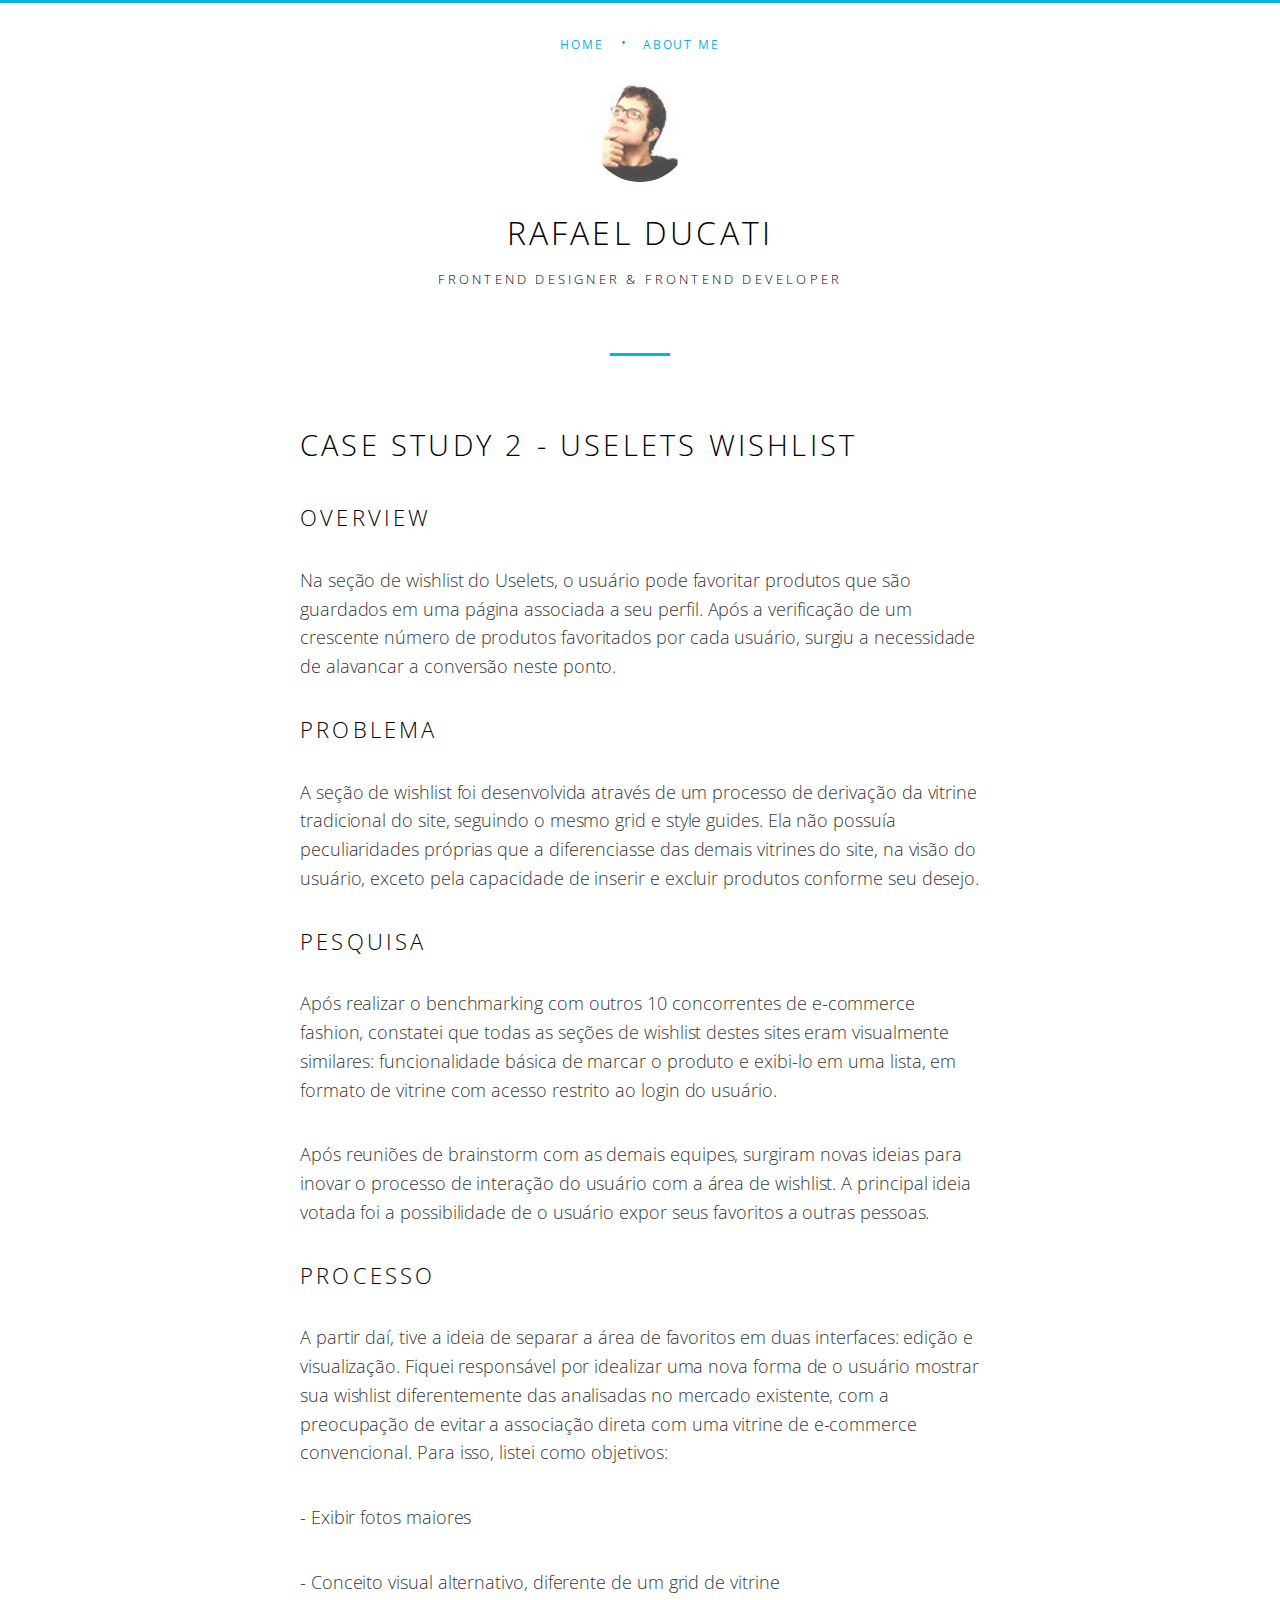
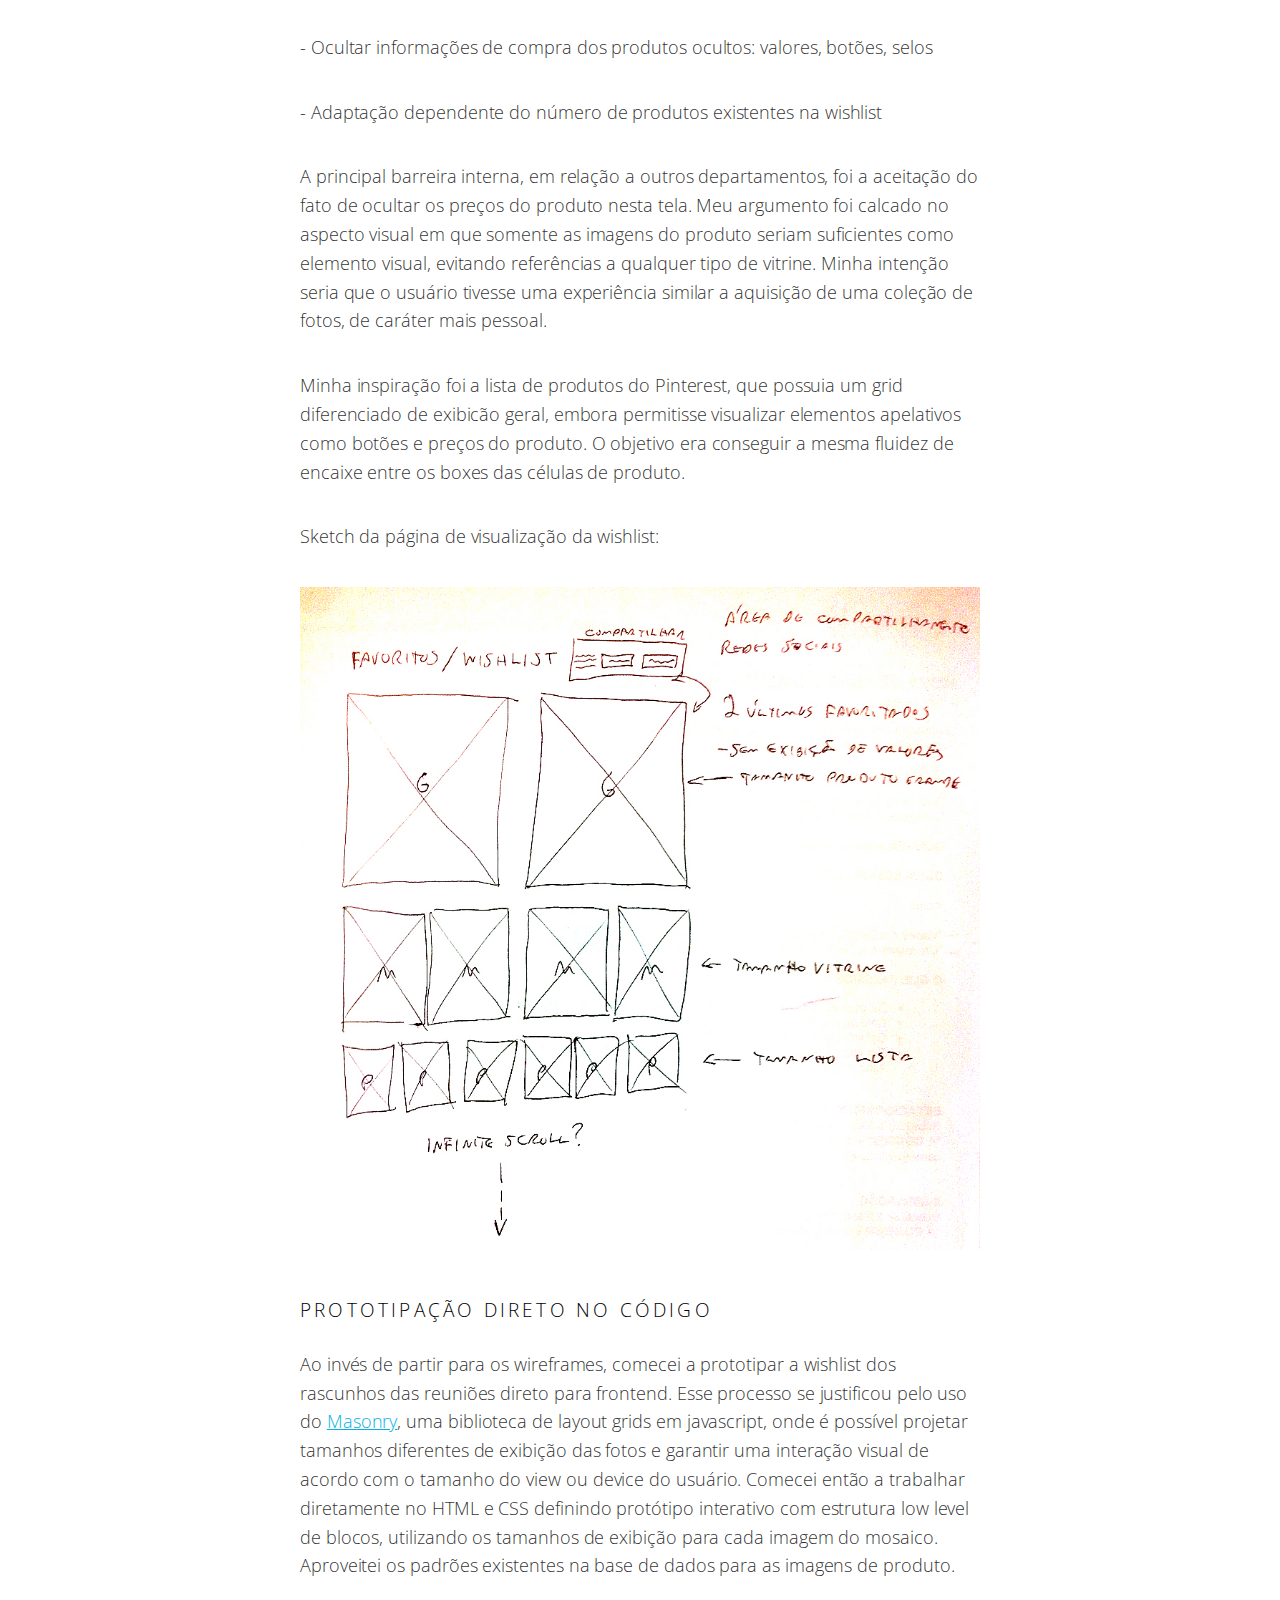
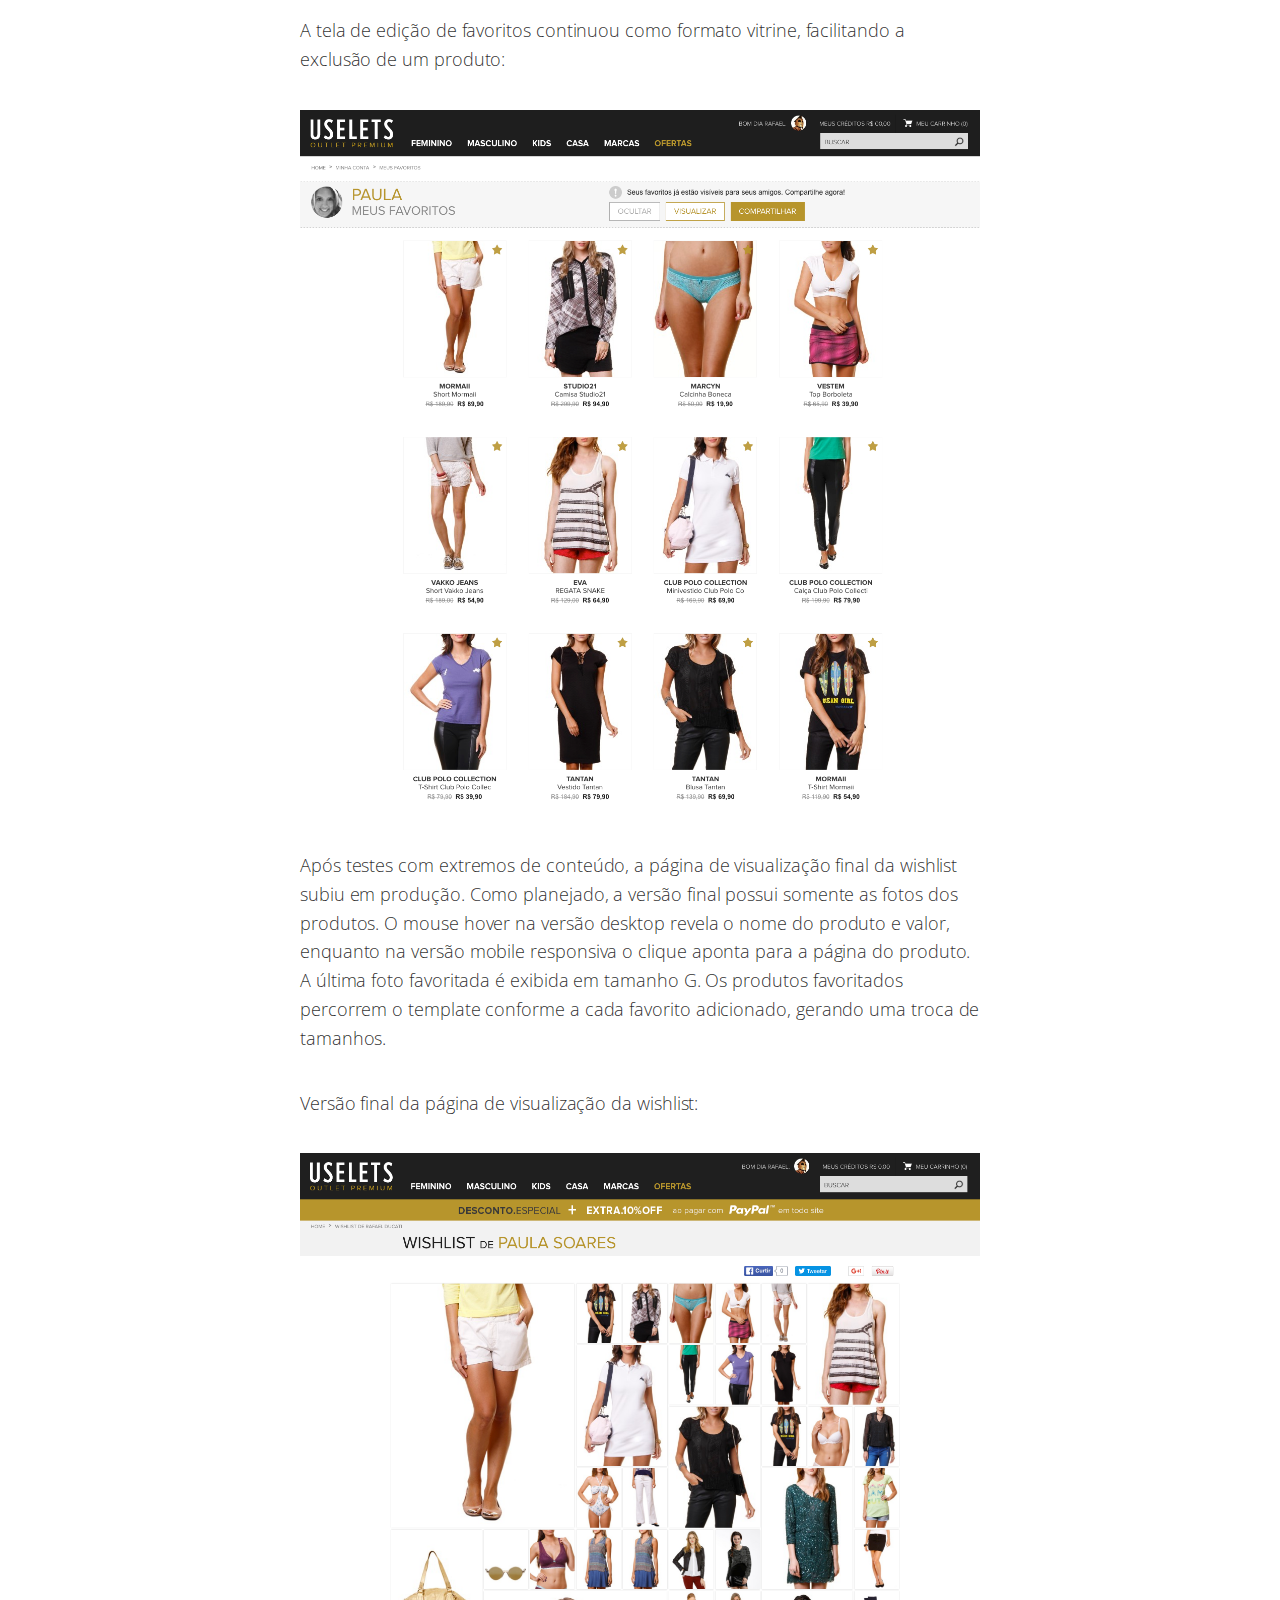
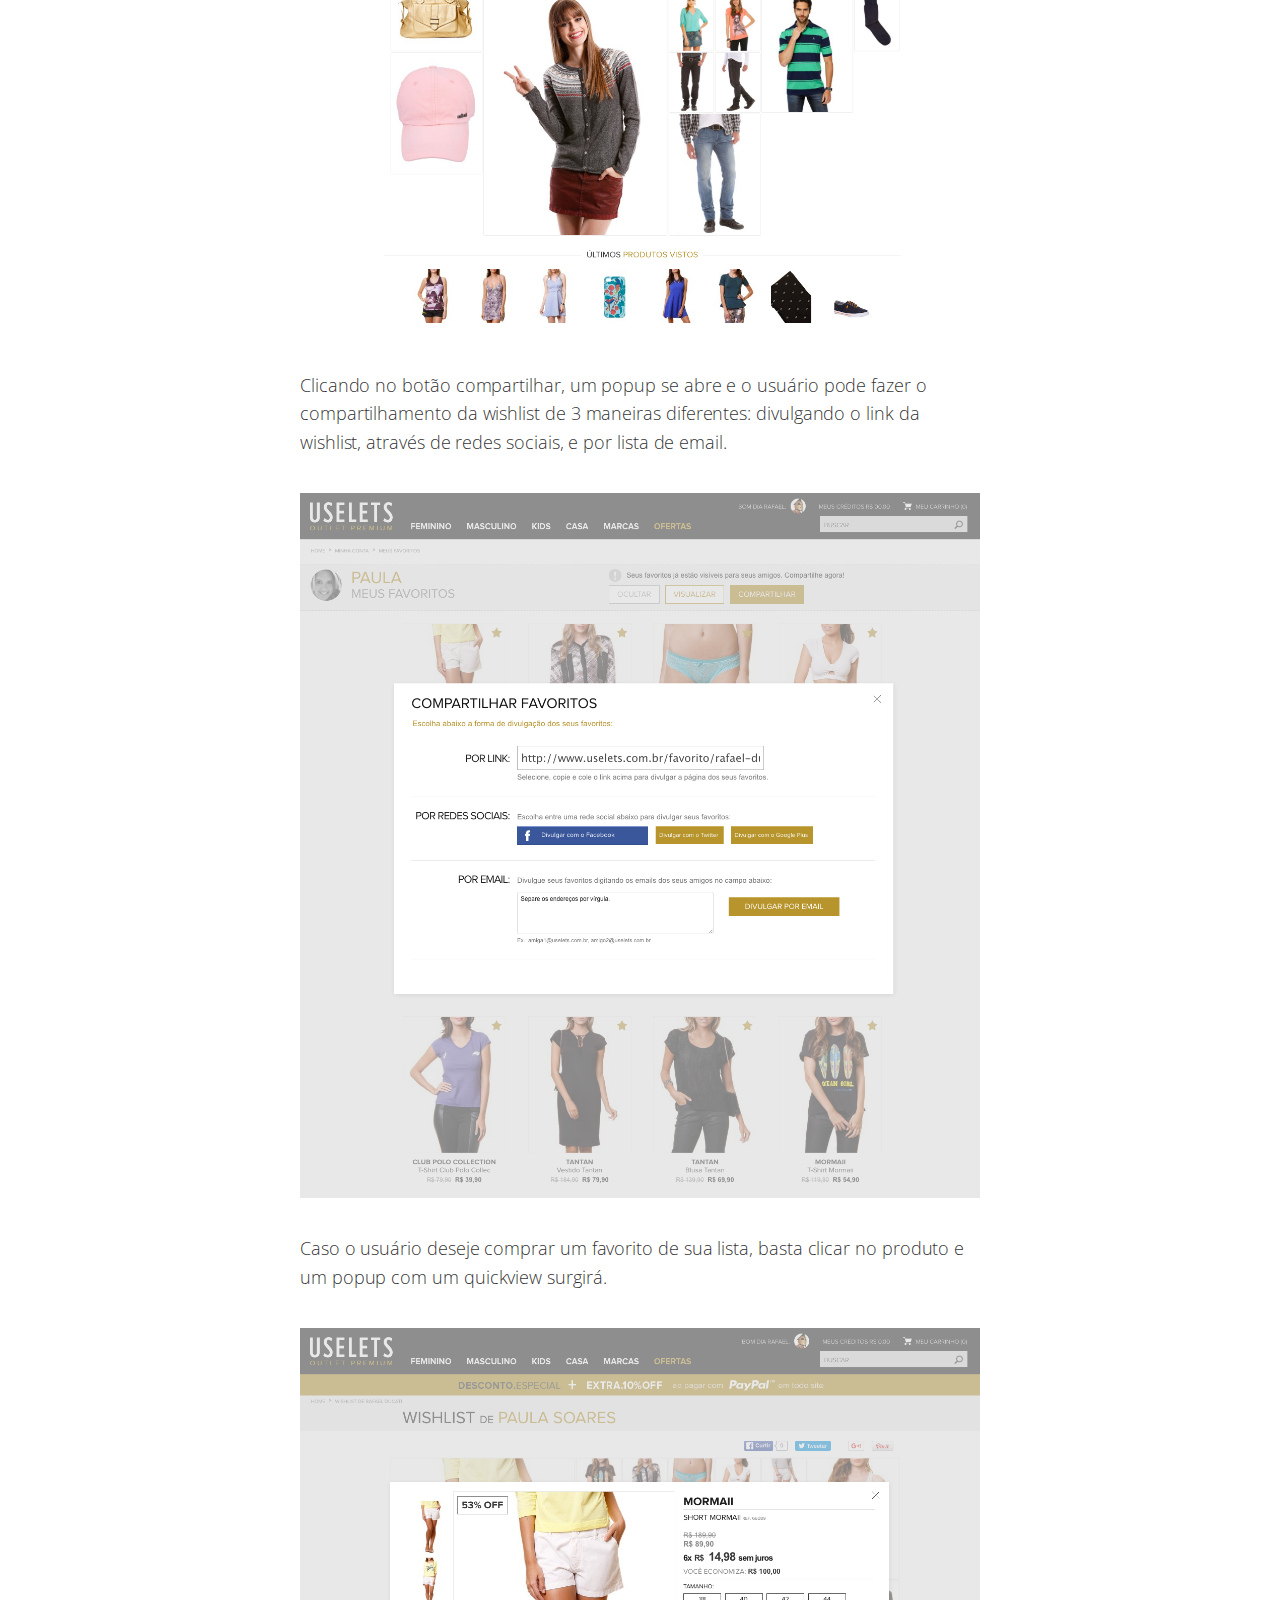
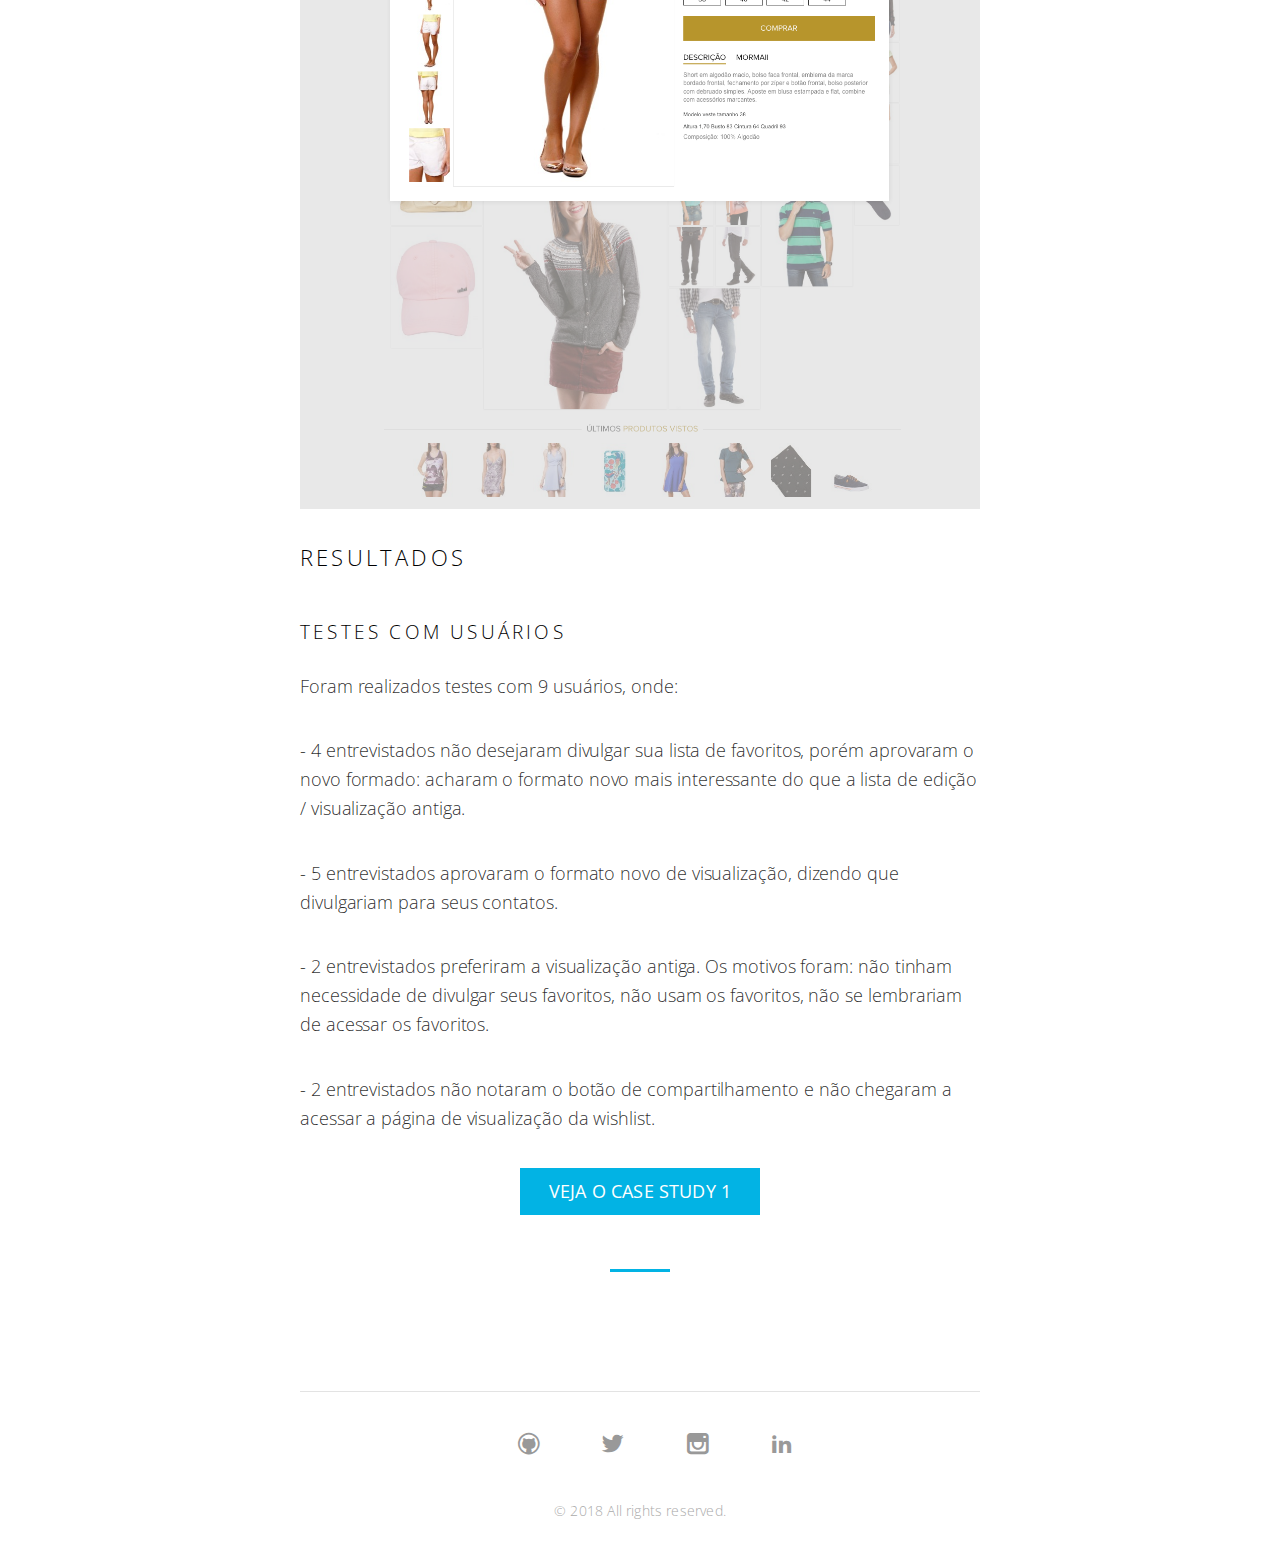
<file: jekyll/update/2018/case-study-2/index.html>
<!DOCTYPE html>
<html>

<head>
  <meta charset="utf-8">
  <meta http-equiv="X-UA-Compatible" content="IE=edge">
  <meta name="viewport" content="width=device-width, initial-scale=1">
  <title> Case study 2 - Uselets Wishlist | Rafael Ducati</title>
  <meta name="description" content="">
  <meta name="keywords" content="">
  <link rel="stylesheet" href="/css/main.css">
  <meta name="HandheldFriendly" content="True">
  <meta name="MobileOptimized" content="320">
  <meta name="theme-color" content="#2ecc71">
  <link rel="canonical" href="http://rafaelducati.github.io/jekyll/update/2018/case-study-2/">
  <link rel="alternate" type="application/rss+xml" title="Rafael Ducati"
    href="http://rafaelducati.github.io/feed.xml" />
  <script type="text/javascript">
    var _gaq = _gaq || [];
    _gaq.push(['_setAccount', '']);
    _gaq.push(['_trackPageview']);
    (function () {
      var ga = document.createElement('script');
      ga.type = 'text/javascript';
      ga.async = true;
      ga.src = ('https:' == document.location.protocol ? 'https://ssl' : 'http://www') +
      '.google-analytics.com/ga.js';
      var s = document.getElementsByTagName('script')[0];
      s.parentNode.insertBefore(ga, s);
    })();
  </script>
  <meta name="robots" content="noindex">
  <!--=====  Please remove it ! ! !  ======-->
  <meta name="googlebot" content="noindex">
  <!--=====  Please remove it ! ! !  ======-->
</head>

<body class="single">
  <main class="container">
    <header class="site-header">
      <div class="container txt-center">
        <nav class="navbar">
          <ul>
            <li><a href="/">home</a></li>
            <li class="divider">&bull;</li>
            <li><a href="/about-me">about me</a></li>
            <!-- <li class="divider">&bull;</li>
        <li><a href="/feed.xml" target="_blank"><i class="icon icon-feed"></i> feed</a></li> -->
          </ul>
        </nav>
        <a href="/" class="author-thumb">
          <img src="/images/rafael-ducati.png" alt="Rafael Ducati" class="dot">
        </a>
        <h1>Rafael Ducati <small>Frontend Designer & Frontend Developer</small></h1>
        <!--  <a class="btn" href="https://github.com/rafaeducati/rafaelducati/archive/master.zip" target="_blank">download</a> -->
        <hr class="hr">
      </div>
    </header>
    <section class="main-content">
      <article class="post">
        <header class="post-header">
          <h1 class="post-title">Case study 2 - Uselets Wishlist</h1>
          <!-- <p class="post-meta">Mar 20, 2018</p> -->
        </header>
        <div class="post-content">
          <h2 id="overview">Overview</h2>
          <p>Na seção de wishlist do Uselets, o usuário pode favoritar produtos que são guardados em uma página
            associada a seu perfil. Após a verificação de um crescente número de produtos favoritados por cada usuário,
            surgiu a necessidade de alavancar a conversão neste ponto.</p>
          <h2 id="problema">Problema</h2>
          <p>A seção de wishlist foi desenvolvida através de um processo de derivação da vitrine tradicional do site,
            seguindo o mesmo grid e style guides. Ela não possuía peculiaridades próprias que a diferenciasse das demais
            vitrines do site, na visão do usuário, exceto pela capacidade de inserir e excluir produtos conforme seu
            desejo.</p>
          <h2 id="pesquisa">Pesquisa</h2>
          <p>Após realizar o benchmarking com outros 10 concorrentes de e-commerce fashion, constatei que todas as
            seções de wishlist destes sites eram visualmente similares: funcionalidade básica de marcar o produto e
            exibi-lo em uma lista, em formato de vitrine com acesso restrito ao login do usuário.</p>
          <p>Após reuniões de brainstorm com as demais equipes, surgiram novas ideias para inovar o processo de
            interação do usuário com a área de wishlist. A principal ideia votada foi a possibilidade de o usuário expor
            seus favoritos a outras pessoas.</p>
          <h2 id="processo">Processo</h2>
          <p>A partir daí, tive a ideia de separar a área de favoritos em duas interfaces: edição e visualização. Fiquei
            responsável por idealizar uma nova forma de o usuário mostrar sua wishlist diferentemente das analisadas no
            mercado existente, com a preocupação de evitar a associação direta com uma vitrine de e-commerce
            convencional. Para isso, listei como objetivos:</p>
          <p>- Exibir fotos maiores</p>
          <p>- Conceito visual alternativo, diferente de um grid de vitrine</p>
          <p>- Ocultar informações de compra dos produtos ocultos: valores, botões, selos</p>
          <p>- Adaptação dependente do número de produtos existentes na wishlist</p>
          <p>A principal barreira interna, em relação a outros departamentos, foi a aceitação do fato de ocultar os
            preços do produto nesta tela.
            Meu argumento foi calcado no aspecto visual em que somente as imagens do produto seriam suficientes como
            elemento visual, evitando referências a qualquer tipo de vitrine.
            Minha intenção seria que o usuário tivesse uma experiência similar a aquisição de uma coleção de fotos, de
            caráter mais pessoal.</p>
          <p>Minha inspiração foi a lista de produtos do Pinterest, que possuia um grid diferenciado de exibicão geral,
            embora permitisse visualizar elementos apelativos como botões e preços do produto. O objetivo era conseguir
            a mesma fluidez de encaixe entre os boxes das células de produto.</p>
          <p>Sketch da página de visualização da wishlist:</p>
          <p><img src="/images/sketch-favoritos-visualizacao.png" alt="alt text" title="Sketch " /></p>
          <h3 id="prototipao-direto-no-cdigo">Prototipação direto no código</h3>
          <p>Ao invés de partir para os wireframes, comecei a prototipar a wishlist dos rascunhos das reuniões direto
            para frontend. Esse processo se justificou pelo uso do <a href="http://masonry.desandro.com/">Masonry</a>,
            uma biblioteca de layout grids em javascript, onde é possível projetar tamanhos diferentes de exibição das
            fotos e garantir uma interação visual de acordo com o tamanho do view ou device do usuário. Comecei então a
            trabalhar diretamente no HTML e CSS definindo protótipo interativo com estrutura low level de blocos,
            utilizando os tamanhos de exibição para cada imagem do mosaico. Aproveitei os padrões existentes na base de
            dados para as imagens de produto.</p>
          <p>A tela de edição de favoritos continuou como formato vitrine, facilitando a exclusão de um produto:</p>
          <p><img src="/images/favoritos-edicao.png" alt="alt text" title="Sketch " /></p>
          <p>Após testes com extremos de conteúdo, a página de visualização final da wishlist subiu em produção. Como
            planejado, a versão final possui somente as fotos dos produtos. O mouse hover na versão desktop revela o
            nome do produto e valor, enquanto na versão mobile responsiva o clique aponta para a página do produto. A
            última foto favoritada é exibida em tamanho G. Os produtos favoritados percorrem o template conforme a cada
            favorito adicionado, gerando uma troca de tamanhos.</p>
          <p>Versão final da página de visualização da wishlist:</p>
          <p><img src="/images/favoritos-visualizacao.png" alt="alt text" title="Sketch " /></p>
          <p>Clicando no botão compartilhar, um popup se abre e o usuário pode fazer o compartilhamento da wishlist de 3
            maneiras diferentes: divulgando o link da wishlist, através de redes sociais, e por lista de email.</p>
          <p><img src="/images/favoritos-compartilhar.png" alt="alt text" title="Sketch " /></p>
          <p>Caso o usuário deseje comprar um favorito de sua lista, basta clicar no produto e um popup com um quickview
            surgirá.</p>
          <p><img src="/images/favoritos-popup.png" alt="alt text" title="Sketch " /></p>
          <h2 id="resultados">Resultados</h2>
          <h3 id="testes-com-usurios">Testes com usuários</h3>
          <p>Foram realizados testes com 9 usuários, onde:</p>
          <p>- 4 entrevistados não desejaram divulgar sua lista de favoritos, porém aprovaram o novo formado: acharam o
            formato novo mais interessante do que a lista de edição / visualização antiga.</p>
          <p>- 5 entrevistados aprovaram o formato novo de visualização, dizendo que divulgariam para seus contatos.</p>
          <p>- 2 entrevistados preferiram a visualização antiga. Os motivos foram: não tinham necessidade de divulgar
            seus favoritos, não usam os favoritos, não se lembrariam de acessar os favoritos.</p>
          <p>- 2 entrevistados não notaram o botão de compartilhamento e não chegaram a acessar a página de visualização
            da wishlist.</p>
          <div class="txt-center">
            <p></p>
            <a class="btn " href="/jekyll/update/2018/case-study-1/" target="_blank">Veja o case study 1</a>
            <p></p>
          </div>
        </div>
      </article>
    </section>
    <div class="clearfix"></div>
    <footer class="site-footer txt-center">
      <hr>
      <ul class="social">
        <li><a href="" target="_blank"><i class="icon icon-"></i></a></li>
        <li><a href="http://github.com/rafaelducati" target="_blank"><i class="icon icon-github"></i></a></li>
        <li><a href="" target="_blank"><i class="icon icon-"></i></a></li>
        <li><a href="http://twitter.com/DucatiRafael" target="_blank"><i class="icon icon-twitter"></i></a></li>
        <li><a href="" target="_blank"><i class="icon icon-"></i></a></li>
        <li><a href="http://instagram.com/radugram" target="_blank"><i class="icon icon-instagram"></i></a></li>
        <li><a href="" target="_blank"><i class="icon icon-"></i></a></li>
        <li><a href="http://linkedin.com/in/rafaelducati" target="_blank"><i class="icon icon-linkedin"></i></a></li>
      </ul>
      <small>&copy; 2018 All rights reserved.</small>
    </footer>
  </main>
</body>

</html>
</file>
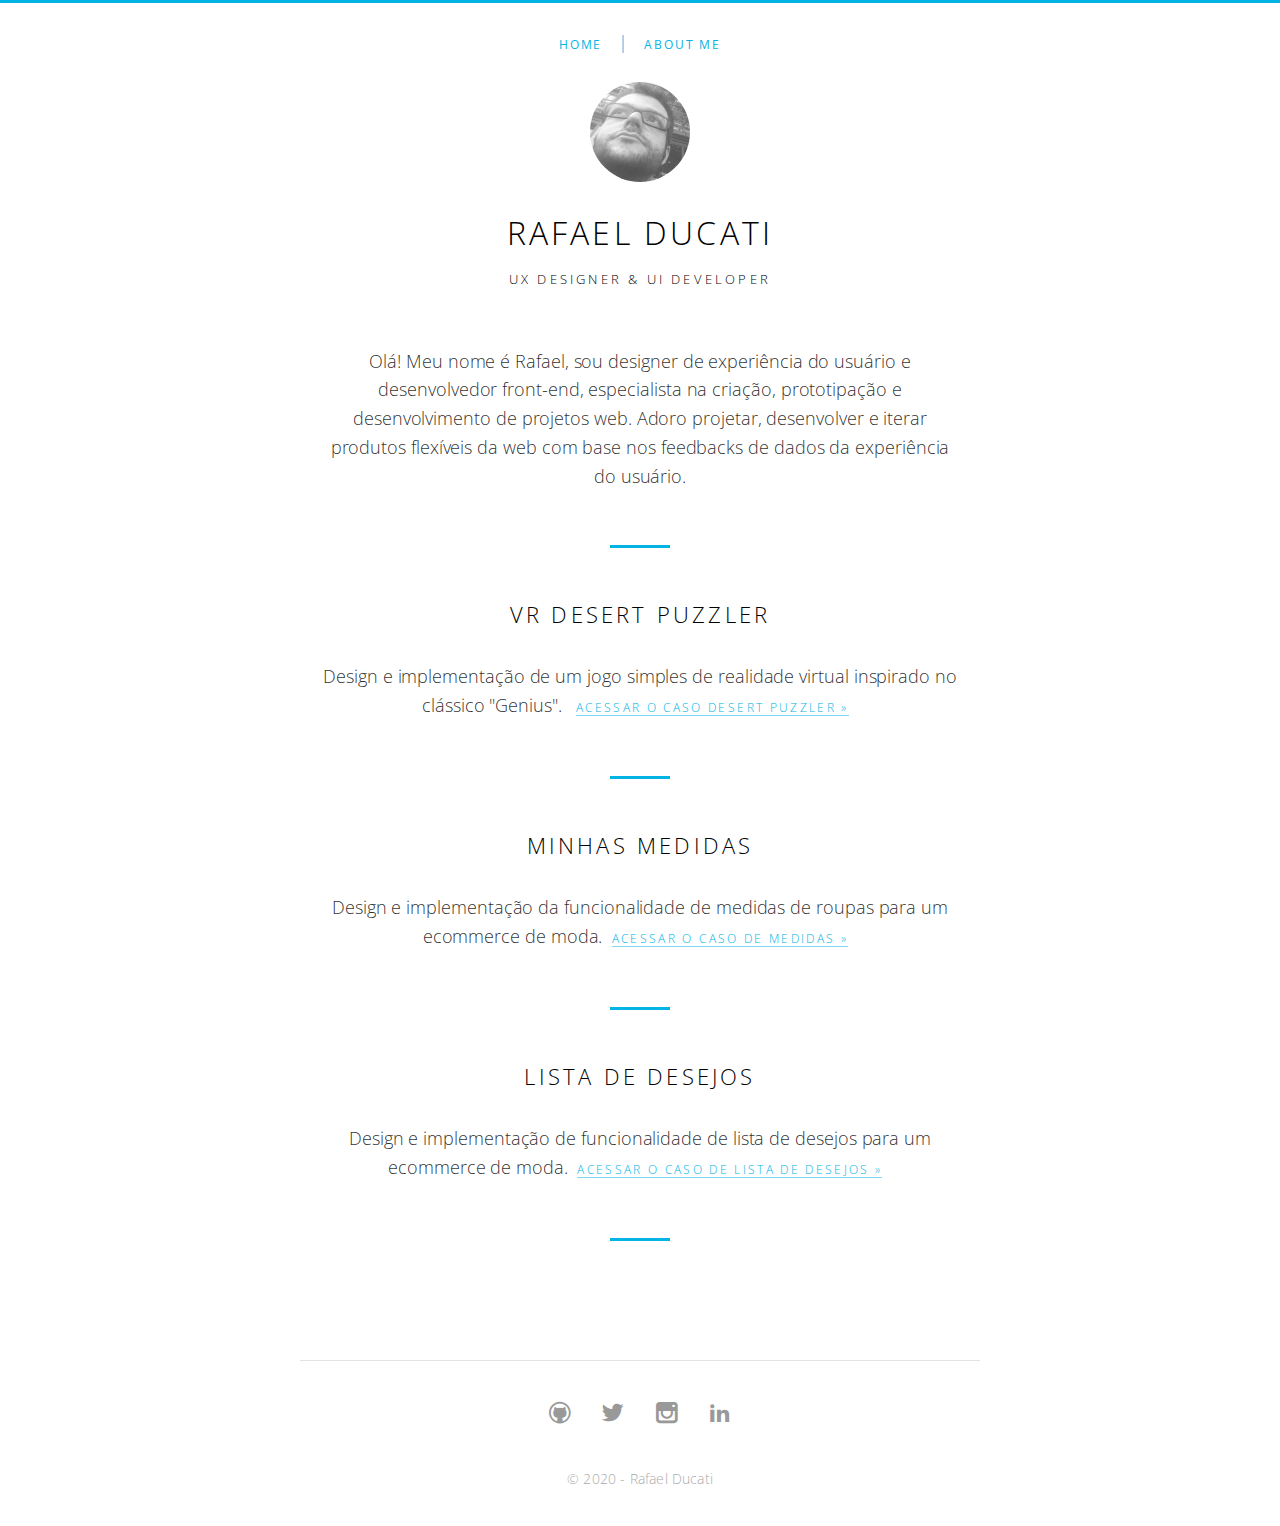
<file: index-pt.html>
<!DOCTYPE html>
<html>

<head>
  <meta charset="utf-8">
  <meta http-equiv="X-UA-Compatible" content="IE=edge">
  <meta name="viewport" content="width=device-width, initial-scale=1">
  <title>Rafael Ducati | UX Designer & UI Developer</title>
  <meta name="description" content="">
  <meta name="keywords" content="">
  <link rel="stylesheet" href="css/main.css">
  <meta name="HandheldFriendly" content="True">
  <meta name="MobileOptimized" content="320">
  <meta name="theme-color" content="#FFFFFF">
  <link rel="canonical" href="http://rafaelducati.github.io/">
  <link rel="alternate" type="application/rss+xml" title="Rafael Ducati"
    href="http://rafaelducati.github.io/feed.xml" />
  <script type="text/javascript">
    var _gaq = _gaq || [];
    _gaq.push(['_setAccount', '']);
    _gaq.push(['_trackPageview']);
    (function () {
      var ga = document.createElement('script');
      ga.type = 'text/javascript';
      ga.async = true;
      ga.src = ('https:' == document.location.protocol ? 'https://ssl' : 'http://www') +
        '.google-analytics.com/ga.js';
      var s = document.getElementsByTagName('script')[0];
      s.parentNode.insertBefore(ga, s);
    })();
  </script>
  <meta name="revisit-after" content="2 days" />
  <meta name="robots" content="index, follow" />
</head>

<body class="home">
  <main class="container">
    <header class="site-header">
      <div class="container txt-center">
        <nav class="navbar">
          <ul>
            <li><a href="/">home</a></li>
            <li class="divider">|</li>
            <li><a href="/about-me">about me</a></li>
            <!-- <li class="divider">|</li>
        <li><a href="/feed.xml" target="_blank"><i class="icon icon-feed"></i> feed</a></li> -->
          </ul>
        </nav>
        <a href="/" class="author-thumb">
          <img src="/images/rafael-ducati.jpg" alt="Rafael Ducati" class="dot">
        </a>
        <h1>Rafael Ducati <small>UX Designer & UI Developer</small></h1>

      </div>
    </header>
    <section class="main-content">
        <div class="posts txt-center container">
          <p>Olá! Meu nome é Rafael, sou designer de experiência do usuário e desenvolvedor front-end, especialista na criação, prototipação e desenvolvimento de projetos web. Adoro projetar, desenvolver e iterar produtos flexíveis da web com base nos feedbacks de dados da experiência do usuário.</p>
        </div>
        <hr class="hr">
      <section class="posts txt-center container">
        <article class="post">
          <h2>
            <a class="post-link" href="/update/vr-desert-puzzler/"
              title="Permalink to: VR Desert Puzzler">VR Desert Puzzler</a>
          </h2>
          <!-- <span class="post-meta">Mar 21, 2018</span> -->
          <p>Design e implementação de um jogo simples de realidade virtual inspirado no clássico "Genius". <a href="/update/vr-desert-puzzler/" title="Permalink to: VR Desert Puzzler"
              class="read-more">Acessar o caso Desert Puzzler &raquo;</a></p>
        </article>
        <article class="post">
          <h2>
            <a class="post-link" href="/update/case-study-1/"
              title="Permalink to: Case study 1 - Uselets Minhas Medidas">Minhas Medidas</a>
          </h2>
          <!-- <span class="post-meta">Mar 21, 2018</span> -->
          <p>Design e implementação da funcionalidade de medidas de roupas para um ecommerce de moda.<a
              href="/update/case-study-1/" title="Permalink to: Case study 1 - Uselets Minhas Medidas"
              class="read-more">Acessar o caso de medidas  &raquo;</a></p>
        </article>
        <article class="post">
          <h2>
            <a class="post-link" href="/update/case-study-2/"
              title="Permalink to: Case study 2 - Uselets Wishlist">Lista de desejos</a>
          </h2>
          <!-- <span class="post-meta">Mar 20, 2018</span> -->
          <p> Design e implementação de funcionalidade de lista de desejos para um ecommerce de moda.<a
              href="/update/case-study-2/" title="Permalink to: Case study 2 - Uselets Wishlist"
              class="read-more">Acessar o caso de lista de desejos &raquo;</a></p>
        </article>
      </section>
    </section>
    <div class="clearfix"></div>
    <footer class="site-footer txt-center">
      <hr>
      <ul class="social">
        <li><a href="https://github.com/rafaelducati" target="_blank"><i class="icon icon-github"></i></a></li>
        <li><a href="https://twitter.com/ducati" target="_blank"><i class="icon icon-twitter"></i></a></li>
        <li><a href="https://instagram.com/radugram" target="_blank"><i class="icon icon-instagram"></i></a></li>
        <li><a href="https://linkedin.com/in/rafaelducati" target="_blank"><i class="icon icon-linkedin"></i></a></li>
      </ul>
      <small>&copy; 2020 - Rafael Ducati</small>
    </footer>
  </main>
</body>

</html>
</file>
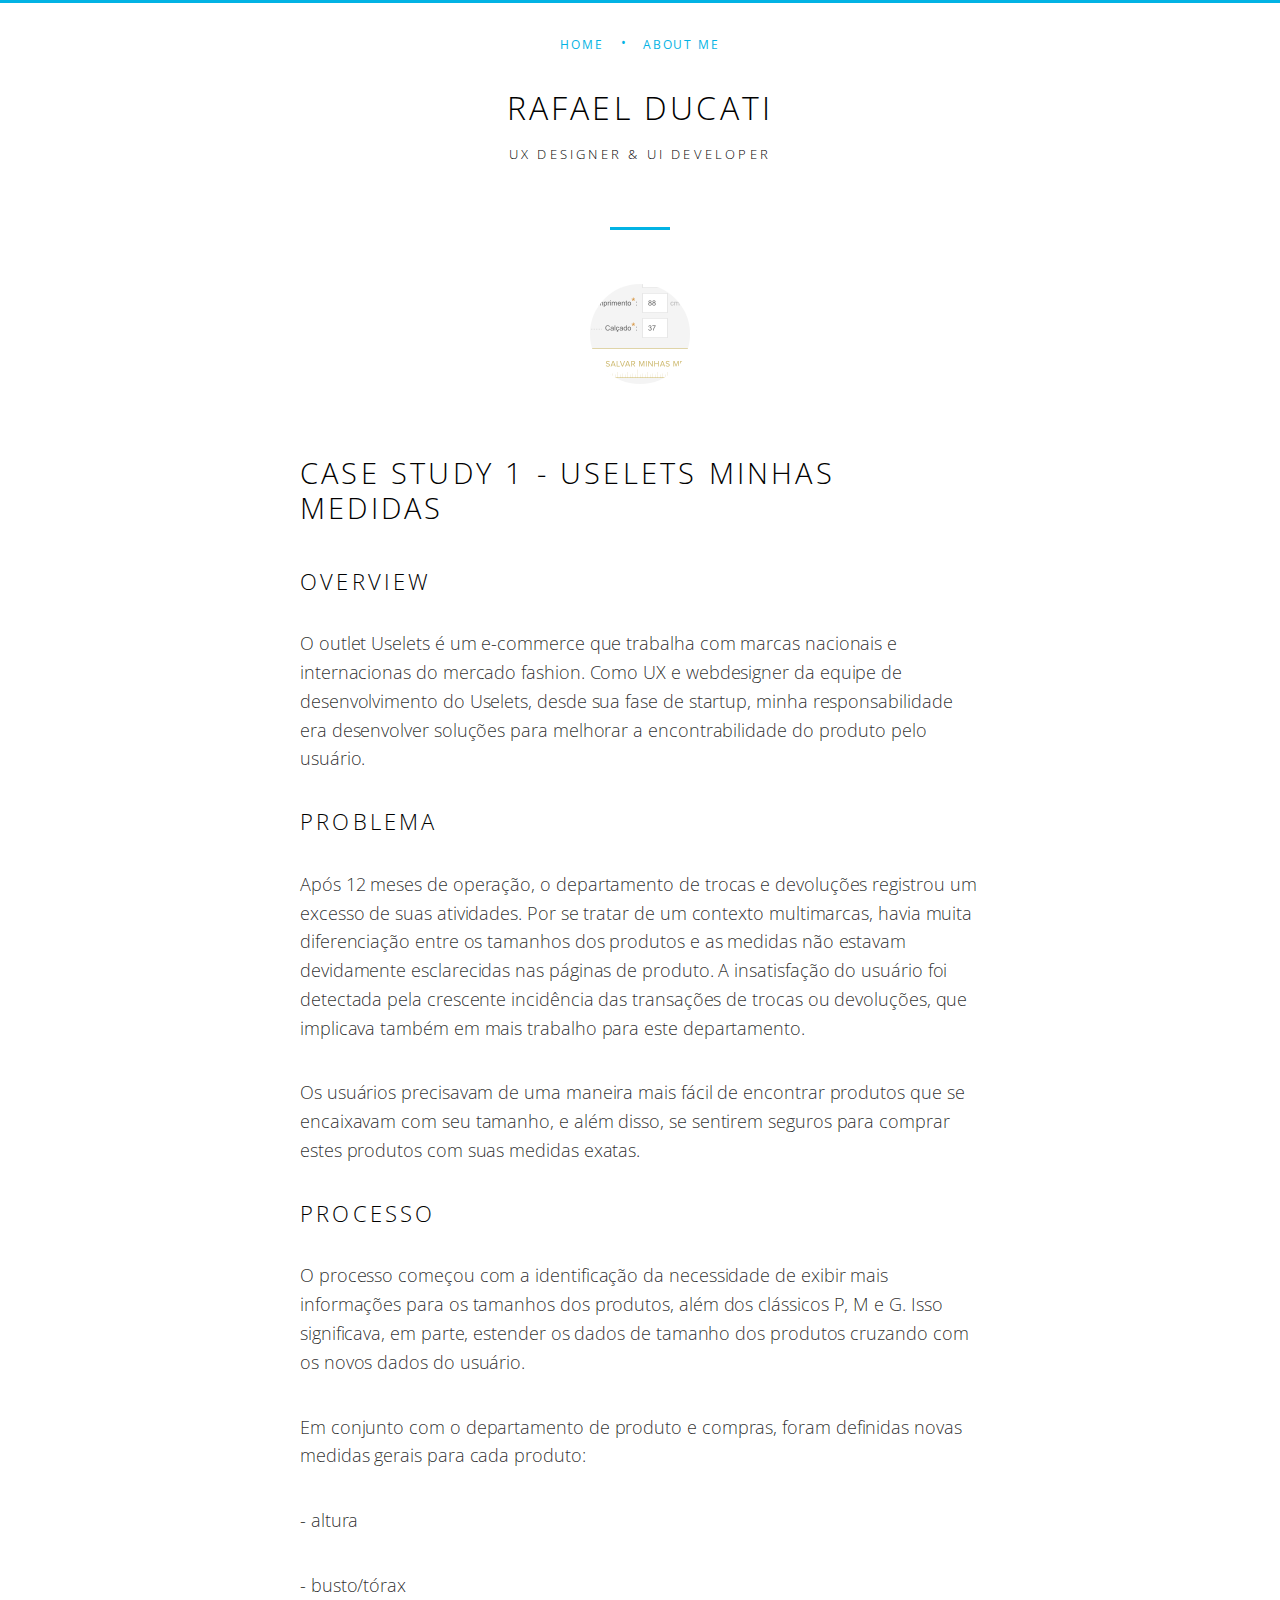
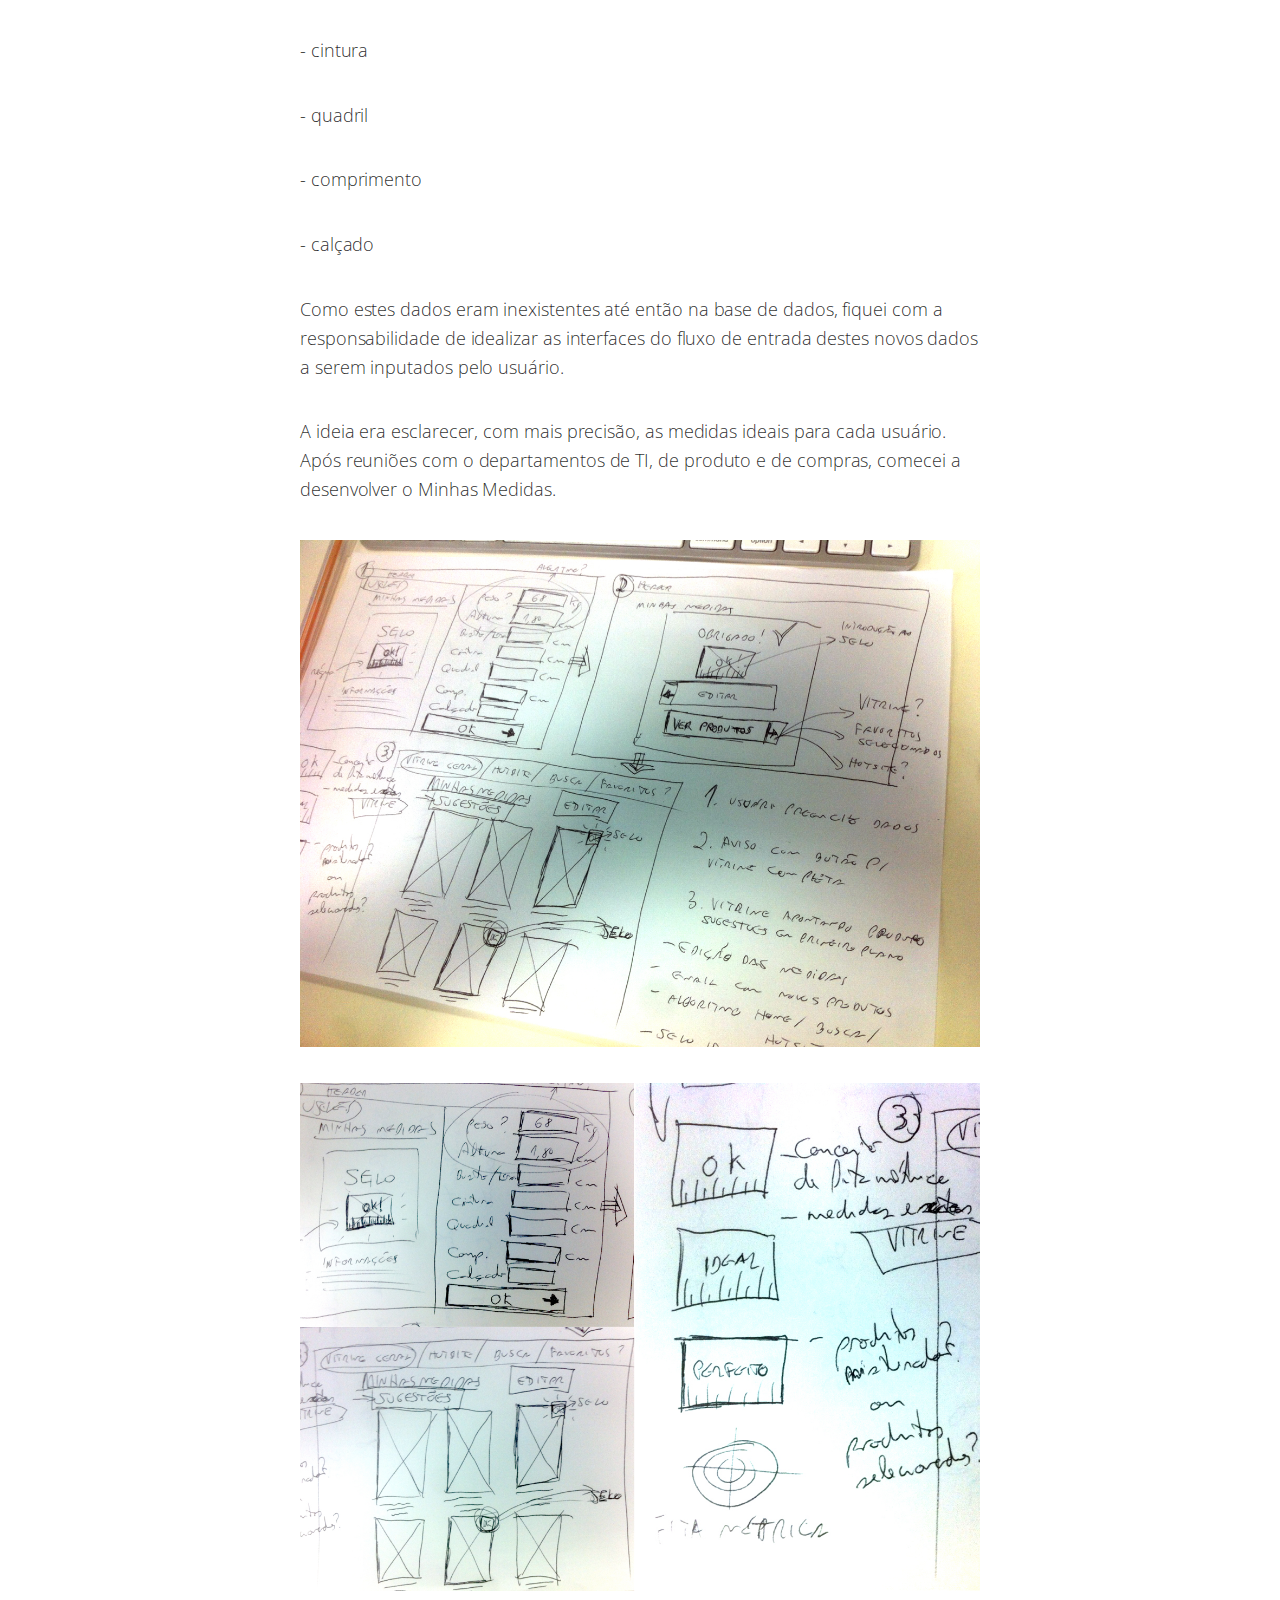
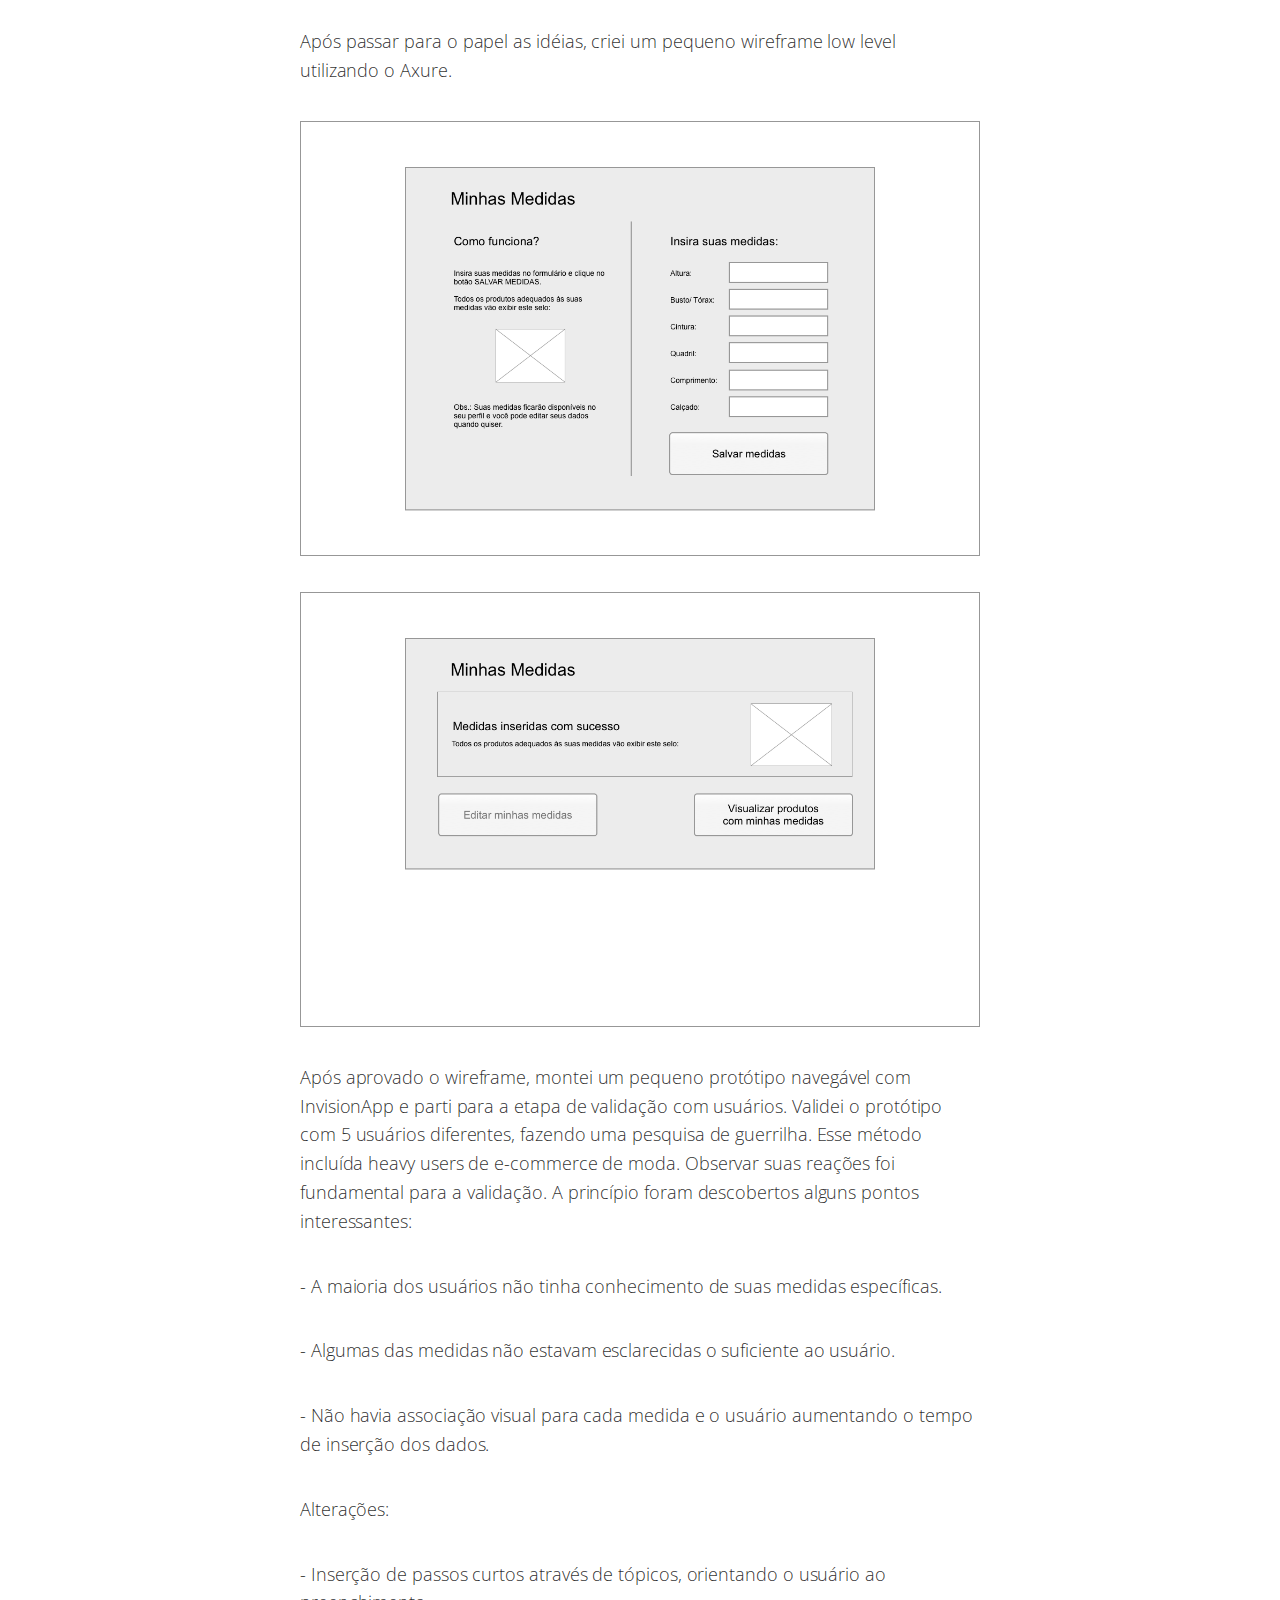
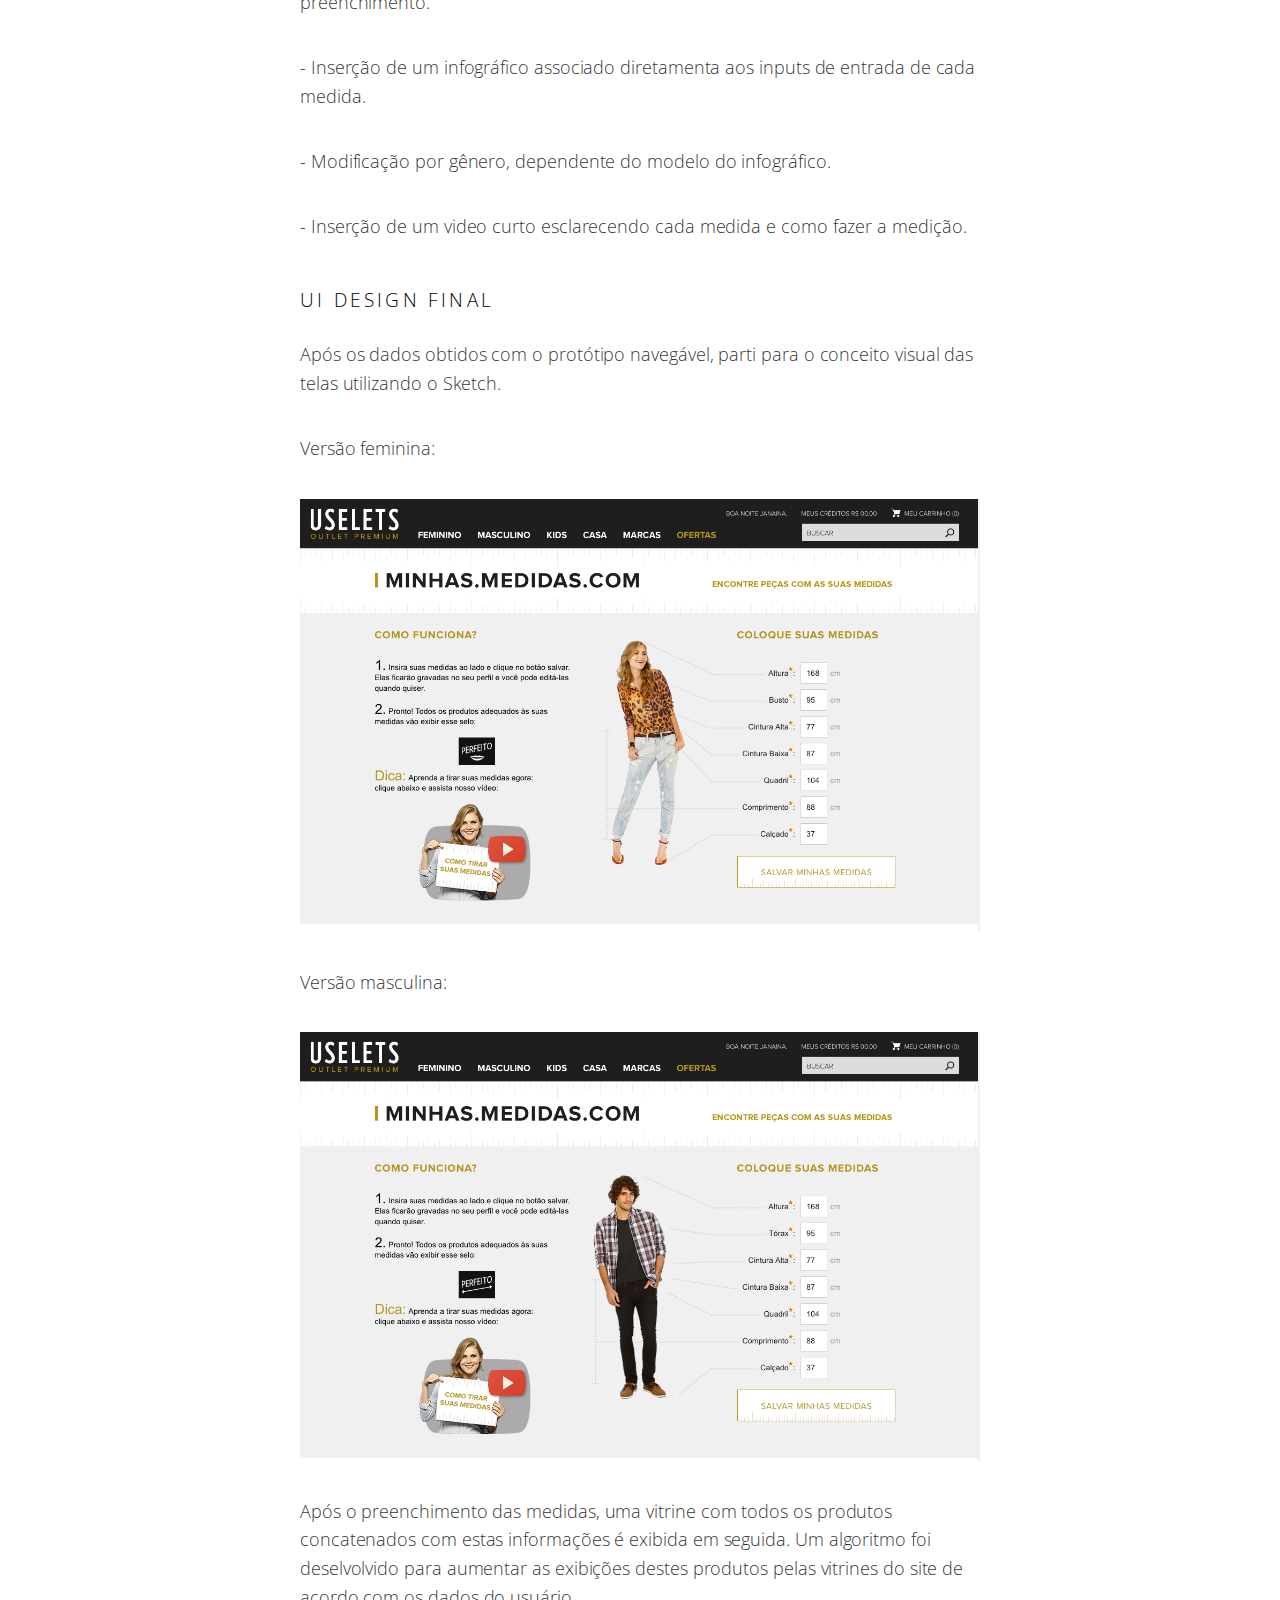
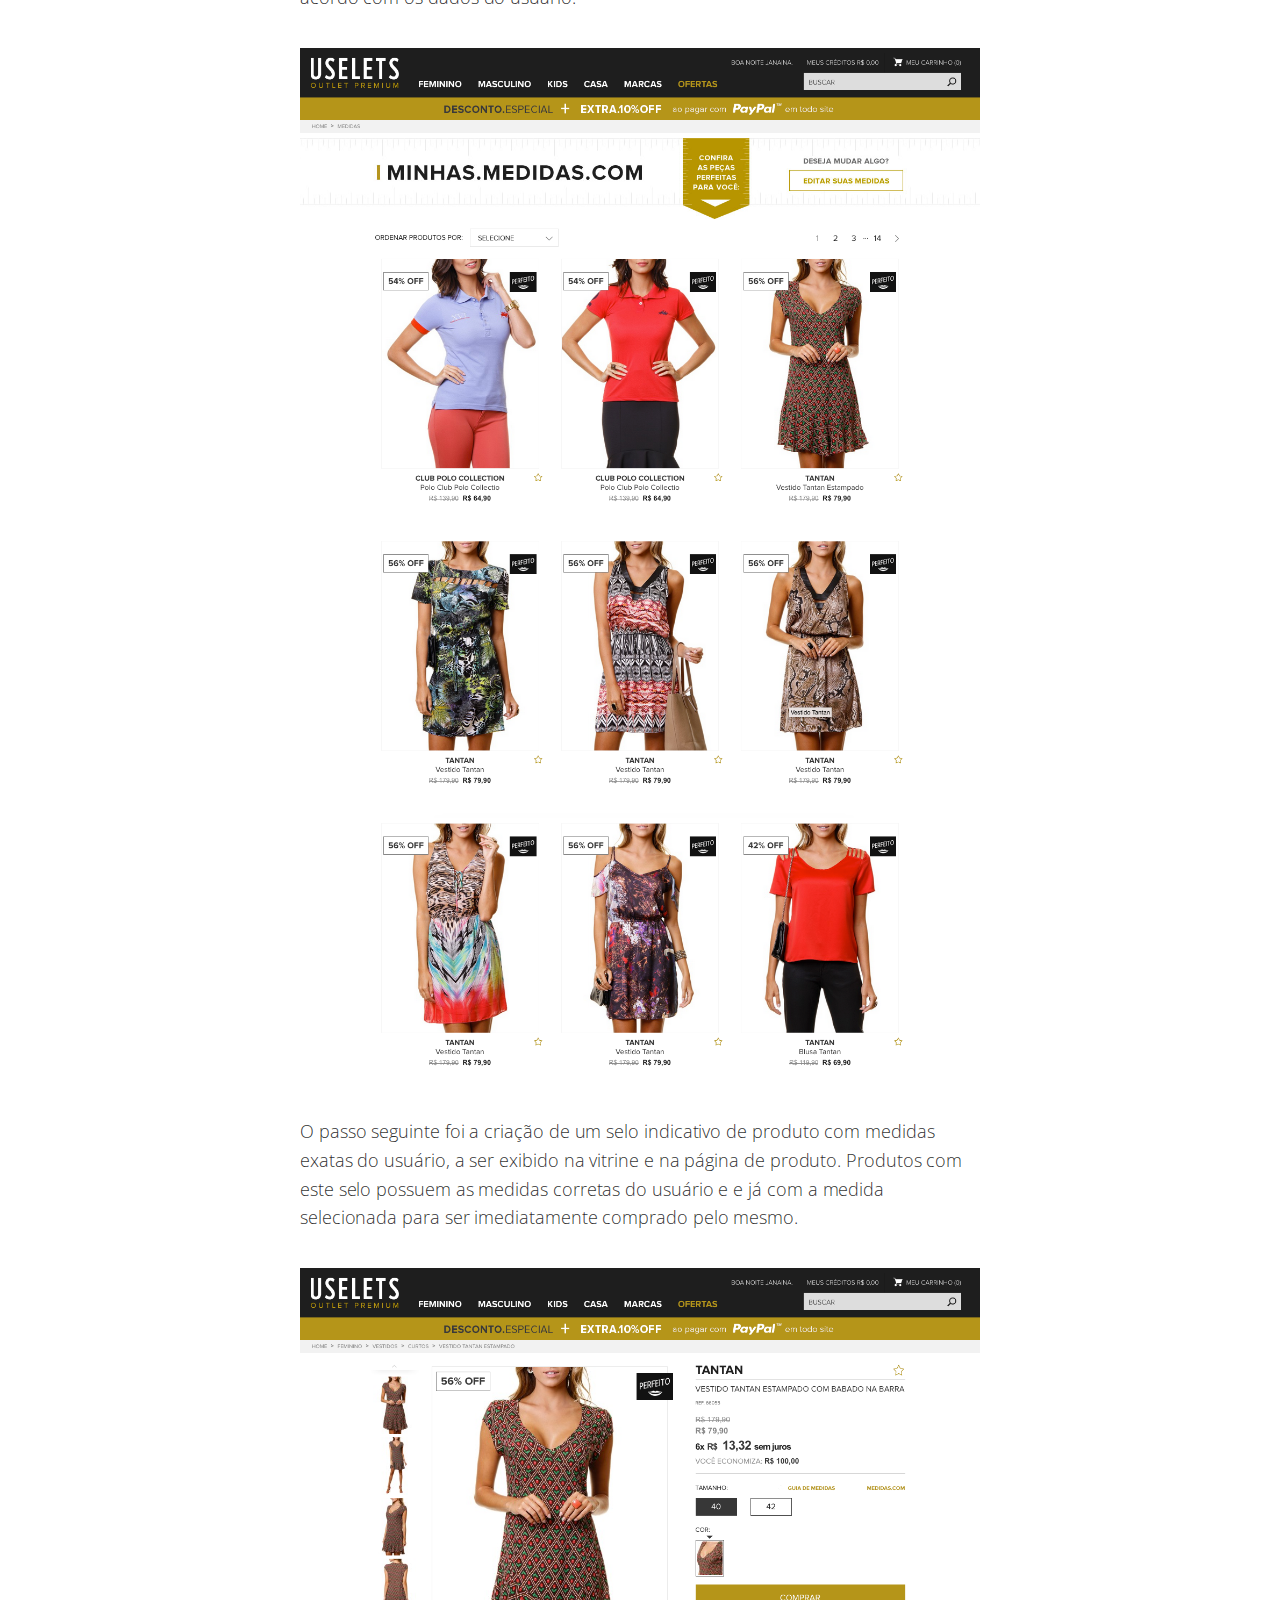
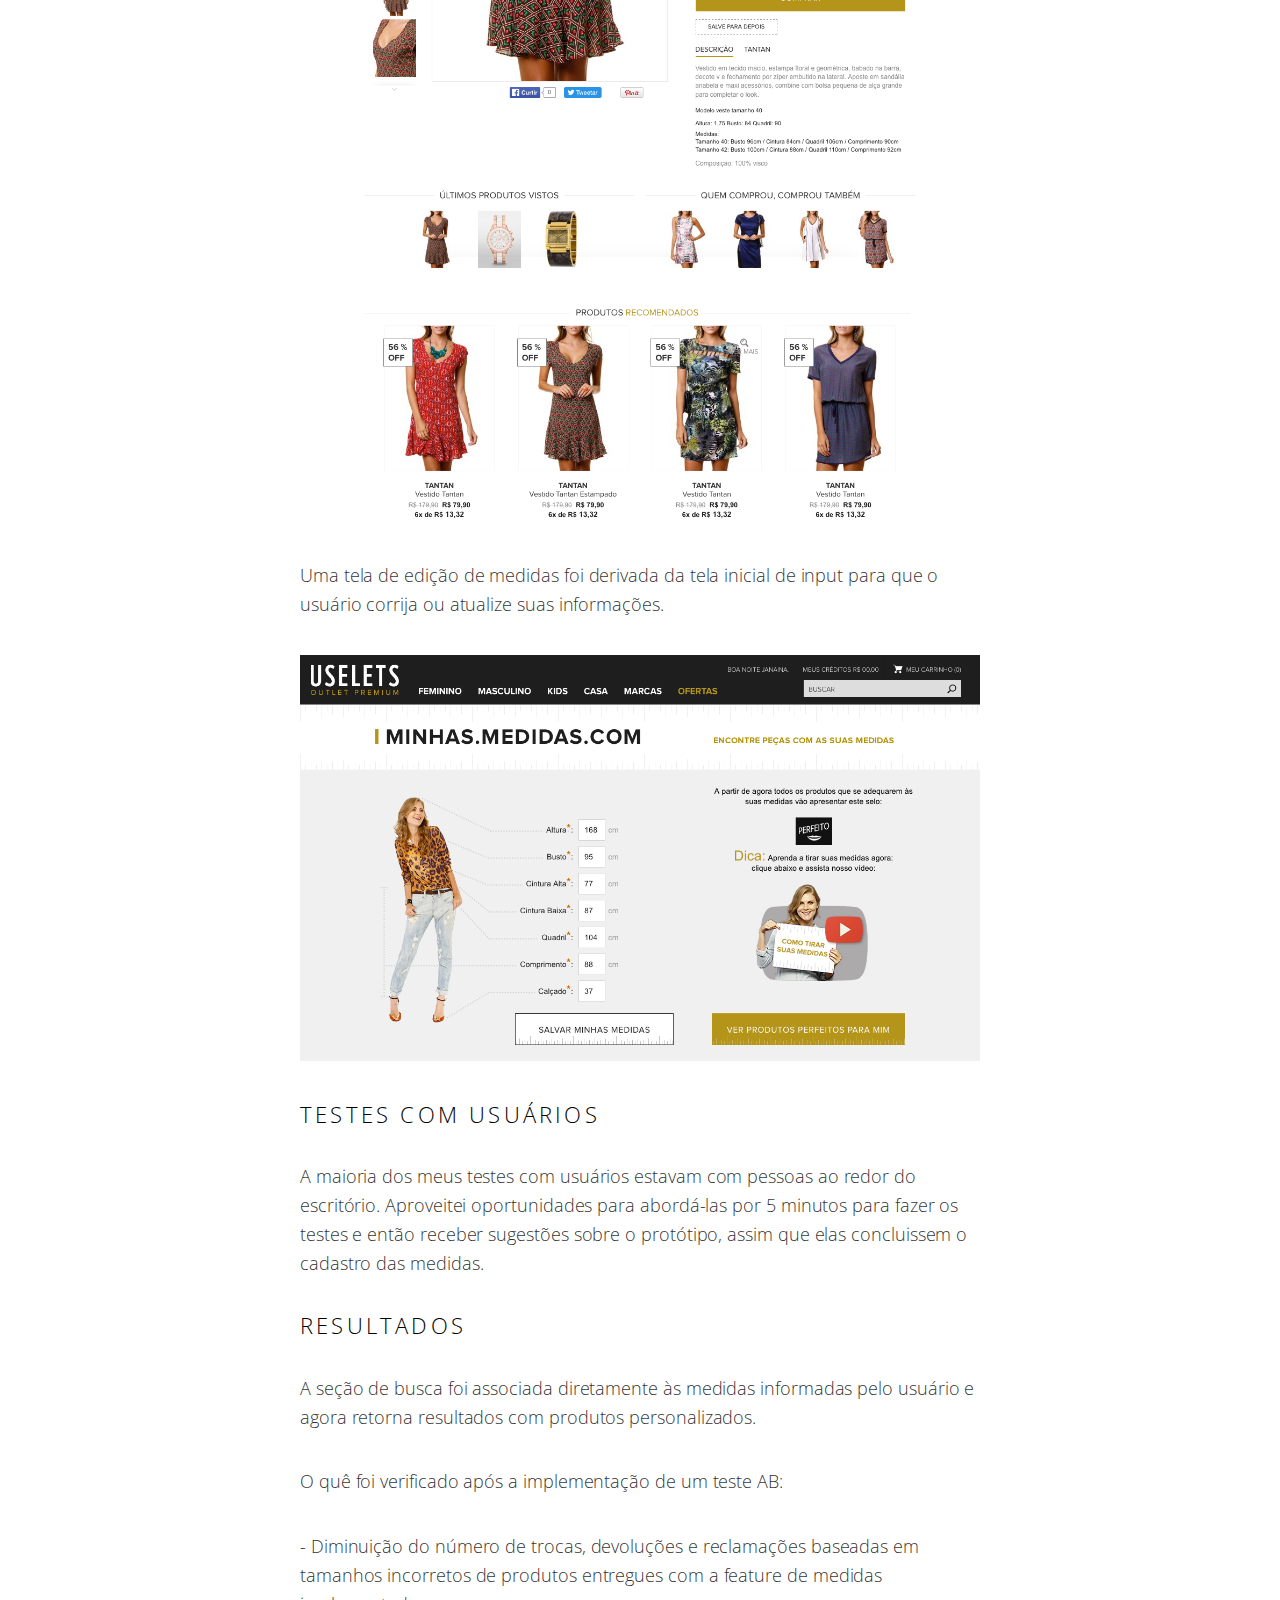
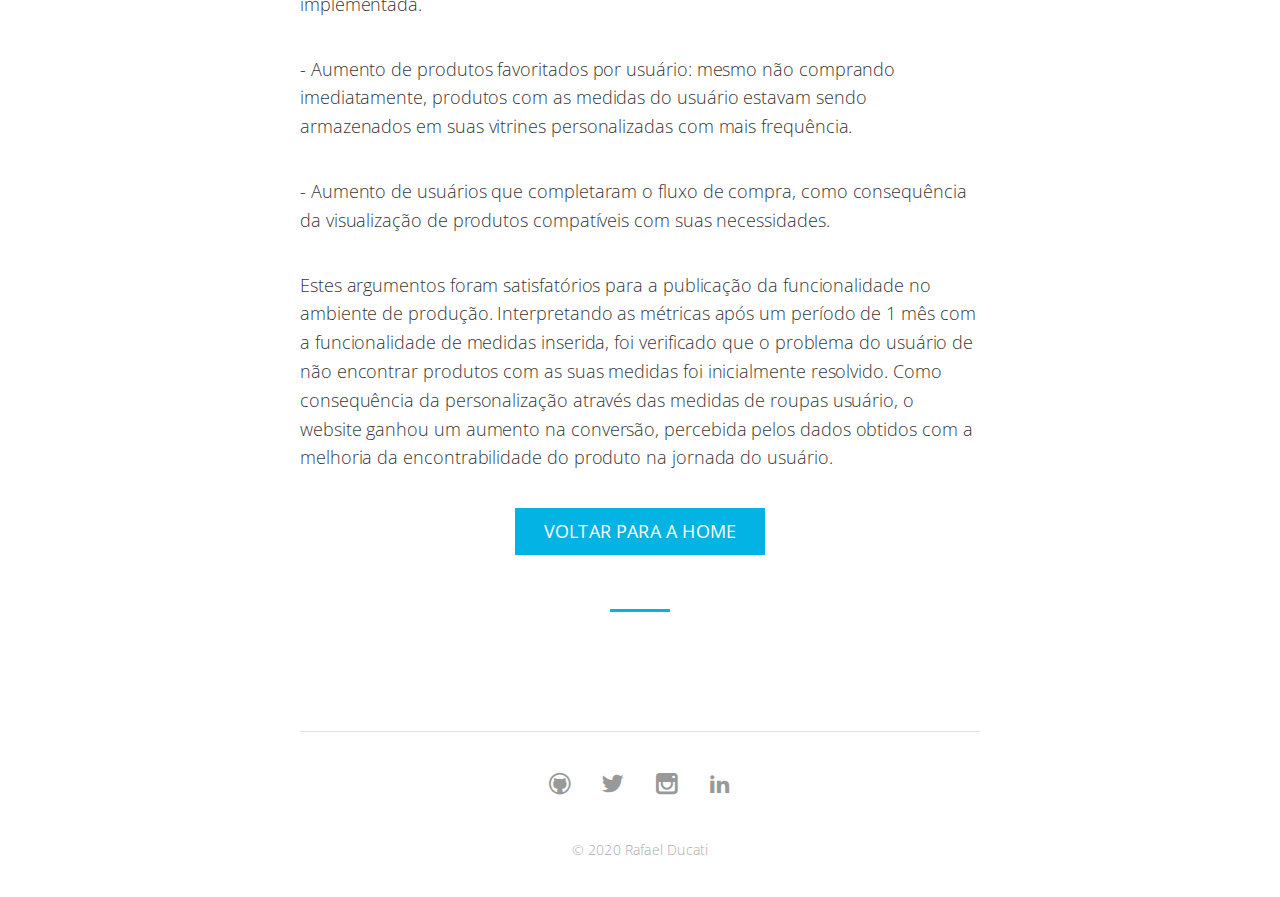
<file: update/case-study-1/index-pt.html>
<!DOCTYPE html>
<html>

<head>
  <meta charset="utf-8">
  <meta http-equiv="X-UA-Compatible" content="IE=edge">
  <meta name="viewport" content="width=device-width, initial-scale=1">
  <title> Case study 1 - Uselets Minhas Medidas | Rafael Ducati</title>
  <meta name="description" content="">
  <meta name="keywords" content="">
  <link rel="stylesheet" href="../../css/main.css">
  <meta name="HandheldFriendly" content="True">
  <meta name="MobileOptimized" content="320">
  <meta name="theme-color" content="#FFFFFF">
  <link rel="canonical" href="http://rafaelducati.github.io/update/case-study-1/">
  <link rel="alternate" type="application/rss+xml" title="Rafael Ducati"
    href="http://rafaelducati.github.io/feed.xml" />
  <script type="text/javascript">
    var _gaq = _gaq || [];
    _gaq.push(['_setAccount', '']);
    _gaq.push(['_trackPageview']);
    (function () {
      var ga = document.createElement('script');
      ga.type = 'text/javascript';
      ga.async = true;
      ga.src = ('https:' == document.location.protocol ? 'https://ssl' : 'http://www') +
      '.google-analytics.com/ga.js';
      var s = document.getElementsByTagName('script')[0];
      s.parentNode.insertBefore(ga, s);
    })();
  </script>
  <meta name="revisit-after" content="2 days" />
  <meta name="robots" content="index, follow" />
</head>

<body class="single">
  <main class="container">
    <header class="site-header">
      <div class="container txt-center">
        <nav class="navbar">
          <ul>
            <li><a href="/">home</a></li>
            <li class="divider">&bull;</li>
            <li><a href="/about-me">about me</a></li>
          </ul>
        </nav>
        <h1>Rafael Ducati <small>UX Designer & UI Developer</small></h1>
        <hr class="hr">
      </div>
    </header>
    <section class="main-content">
      <article class="post">
        <div class="container txt-center">
            <span class="author-thumb">
                <img src="/images/measures-feature.png" alt="Case study 1 - Uselets Minhas Medidas" class="dot">
            </span>
        </div>
        <header class="post-header">
            <h1>Case study 1 - Uselets Minhas Medidas</h1>
        </header>
        <div class="post-content">
          <h2 id="overview">Overview</h2>
          <p>O outlet Uselets é um e-commerce que trabalha com marcas nacionais e internacionas do mercado fashion. Como
            UX e webdesigner da equipe de desenvolvimento do Uselets, desde sua fase de startup, minha responsabilidade
            era desenvolver soluções para melhorar a encontrabilidade do produto pelo usuário.</p>
          <h2 id="problema">Problema</h2>
          <p>Após 12 meses de operação, o departamento de trocas e devoluções registrou um excesso de suas atividades.
            Por se tratar de um contexto multimarcas, havia muita diferenciação entre os tamanhos dos produtos e as
            medidas não estavam devidamente esclarecidas nas páginas de produto. A insatisfação do usuário foi detectada
            pela crescente incidência das transações de trocas ou devoluções, que implicava também em mais trabalho para
            este departamento.</p>
          <p>Os usuários precisavam de uma maneira mais fácil de encontrar produtos que se encaixavam com seu tamanho, e
            além disso, se sentirem seguros para comprar estes produtos com suas medidas exatas.</p>
          <h2 id="processo">Processo</h2>
          <p>O processo começou com a identificação da necessidade de exibir mais informações para os tamanhos dos
            produtos, além dos clássicos P, M e G. Isso significava, em parte, estender os dados de tamanho dos produtos
            cruzando com os novos dados do usuário.</p>
          <p>Em conjunto com o departamento de produto e compras, foram definidas novas medidas gerais para cada
            produto:</p>
          <p>- altura</p>
          <p>- busto/tórax</p>
          <p>- cintura</p>
          <p>- quadril</p>
          <p>- comprimento</p>
          <p>- calçado</p>
          <p>Como estes dados eram inexistentes até então na base de dados, fiquei com a responsabilidade de idealizar
            as interfaces do fluxo de entrada destes novos dados a serem inputados pelo usuário.</p>
          <p>A ideia era esclarecer, com mais precisão, as medidas ideais para cada usuário. Após reuniões com o
            departamentos de TI, de produto e de compras, comecei a desenvolver o Minhas Medidas.</p>
          <p><img src="/images/sketch2.png" alt="alt text" title="Sketch 2" /></p>
          <p><img src="/images/sketch1.png" alt="alt text" title="Sketch 1" /></p>
          <p>Após passar para o papel as idéias, criei um pequeno wireframe low level utilizando o Axure.</p>
          <p><img src="/images/wireframe1.png" alt="alt text" title="Wireframe 1" /></p>
          <p><img src="/images/wireframe2.png" alt="alt text" title="Wireframe 1" /></p>
          <p>Após aprovado o wireframe, montei um pequeno protótipo navegável com InvisionApp e parti para a etapa de
            validação com usuários. Validei o protótipo com 5 usuários diferentes, fazendo uma pesquisa de guerrilha.
            Esse método incluída heavy users de e-commerce de moda. Observar suas reações foi fundamental para a
            validação. A princípio foram descobertos alguns pontos interessantes:</p>
          <p>- A maioria dos usuários não tinha conhecimento de suas medidas específicas.</p>
          <p>- Algumas das medidas não estavam esclarecidas o suficiente ao usuário.</p>
          <p>- Não havia associação visual para cada medida e o usuário aumentando o tempo de inserção dos dados.</p>
          <p>Alterações:</p>
          <p>- Inserção de passos curtos através de tópicos, orientando o usuário ao preenchimento.</p>
          <p>- Inserção de um infográfico associado diretamenta aos inputs de entrada de cada medida.</p>
          <p>- Modificação por gênero, dependente do modelo do infográfico.</p>
          <p>- Inserção de um video curto esclarecendo cada medida e como fazer a medição.</p>
          <h3 id="ui-design-final">UI design final</h3>
          <p>Após os dados obtidos com o protótipo navegável, parti para o conceito visual das telas utilizando o
            Sketch.</p>
          <p>Versão feminina:</p>
          <p><img src="/images/Start-Fem.png" alt="alt text" title="Layout 1" /></p>
          <p>Versão masculina:</p>
          <p><img src="/images/Start-Masc.png" alt="alt text" title="Layout 2" /></p>
          <p>Após o preenchimento das medidas, uma vitrine com todos os produtos concatenados com estas informações é
            exibida em seguida. Um algoritmo foi deselvolvido para aumentar as exibições destes produtos pelas vitrines
            do site de acordo com os dados do usuário.</p>
          <p><img src="/images/Vitrine.png" alt="alt text" title="Layout 1" /></p>
          <p>O passo seguinte foi a criação de um selo indicativo de produto com medidas exatas do usuário, a ser
            exibido na vitrine e na página de produto. Produtos com este selo possuem as medidas corretas do usuário e e
            já com a medida selecionada para ser imediatamente comprado pelo mesmo.</p>
          <p><img src="/images/Produto.png" alt="alt text" title="Layout 1" /></p>
          <p>Uma tela de edição de medidas foi derivada da tela inicial de input para que o usuário corrija ou atualize
            suas informações.</p>
          <p><img src="/images/Edicao.png" alt="alt text" title="Layout 1" /></p>
          <h2 id="testes-com-usurios">Testes com usuários</h2>
          <p>A maioria dos meus testes com usuários estavam com pessoas ao redor do escritório. Aproveitei oportunidades
            para abordá-las por 5 minutos para fazer os testes e então receber sugestões sobre o protótipo, assim que
            elas concluissem o cadastro das medidas.</p>
          <h2 id="resultados">Resultados</h2>

            <p>A seção de busca foi associada diretamente às medidas informadas pelo usuário e agora retorna resultados com produtos personalizados.</p>
            <p>O quê foi verificado após a implementação de um teste AB:</p>

            <p>- Diminuição do número de trocas, devoluções e reclamações baseadas em tamanhos incorretos de produtos entregues com a feature de medidas implementada.</p>
            <p>- Aumento de produtos favoritados por usuário: mesmo não comprando imediatamente, produtos com as medidas do usuário estavam sendo armazenados em suas vitrines personalizadas com mais frequência.</p>
            <p>- Aumento de usuários que completaram o fluxo de compra, como consequência da visualização de produtos compatíveis com suas necessidades.</p>

            <p>Estes argumentos foram satisfatórios para a publicação da funcionalidade no ambiente de produção. Interpretando as métricas após um período de 1 mês com a funcionalidade de medidas inserida, foi verificado que o problema do usuário de não encontrar produtos com as suas medidas foi inicialmente resolvido. Como consequência da personalização através das medidas de roupas usuário, o website ganhou um aumento na conversão, percebida pelos dados obtidos com a melhoria da encontrabilidade do produto na jornada do usuário.</p>
            <p></p>
          <div class="txt-center">
            <p></p>
            <a class="btn " href="/" >Voltar para a home</a>
            <p></p>
          </div>
        </div>
      </article>
    </section>
    <div class="clearfix"></div>
    <footer class="site-footer txt-center">
      <hr>
      <ul class="social">
        <li><a href="https://github.com/rafaelducati" target="_blank"><i class="icon icon-github"></i></a></li>
        <li><a href="https://twitter.com/ducati" target="_blank"><i class="icon icon-twitter"></i></a></li>
        <li><a href="https://instagram.com/radugram" target="_blank"><i class="icon icon-instagram"></i></a></li>
        <li><a href="https://linkedin.com/in/rafaelducati" target="_blank"><i class="icon icon-linkedin"></i></a></li>
      </ul>
      <small>&copy; 2020 Rafael Ducati</small>
    </footer>
  </main>
</body>

</html>
</file>
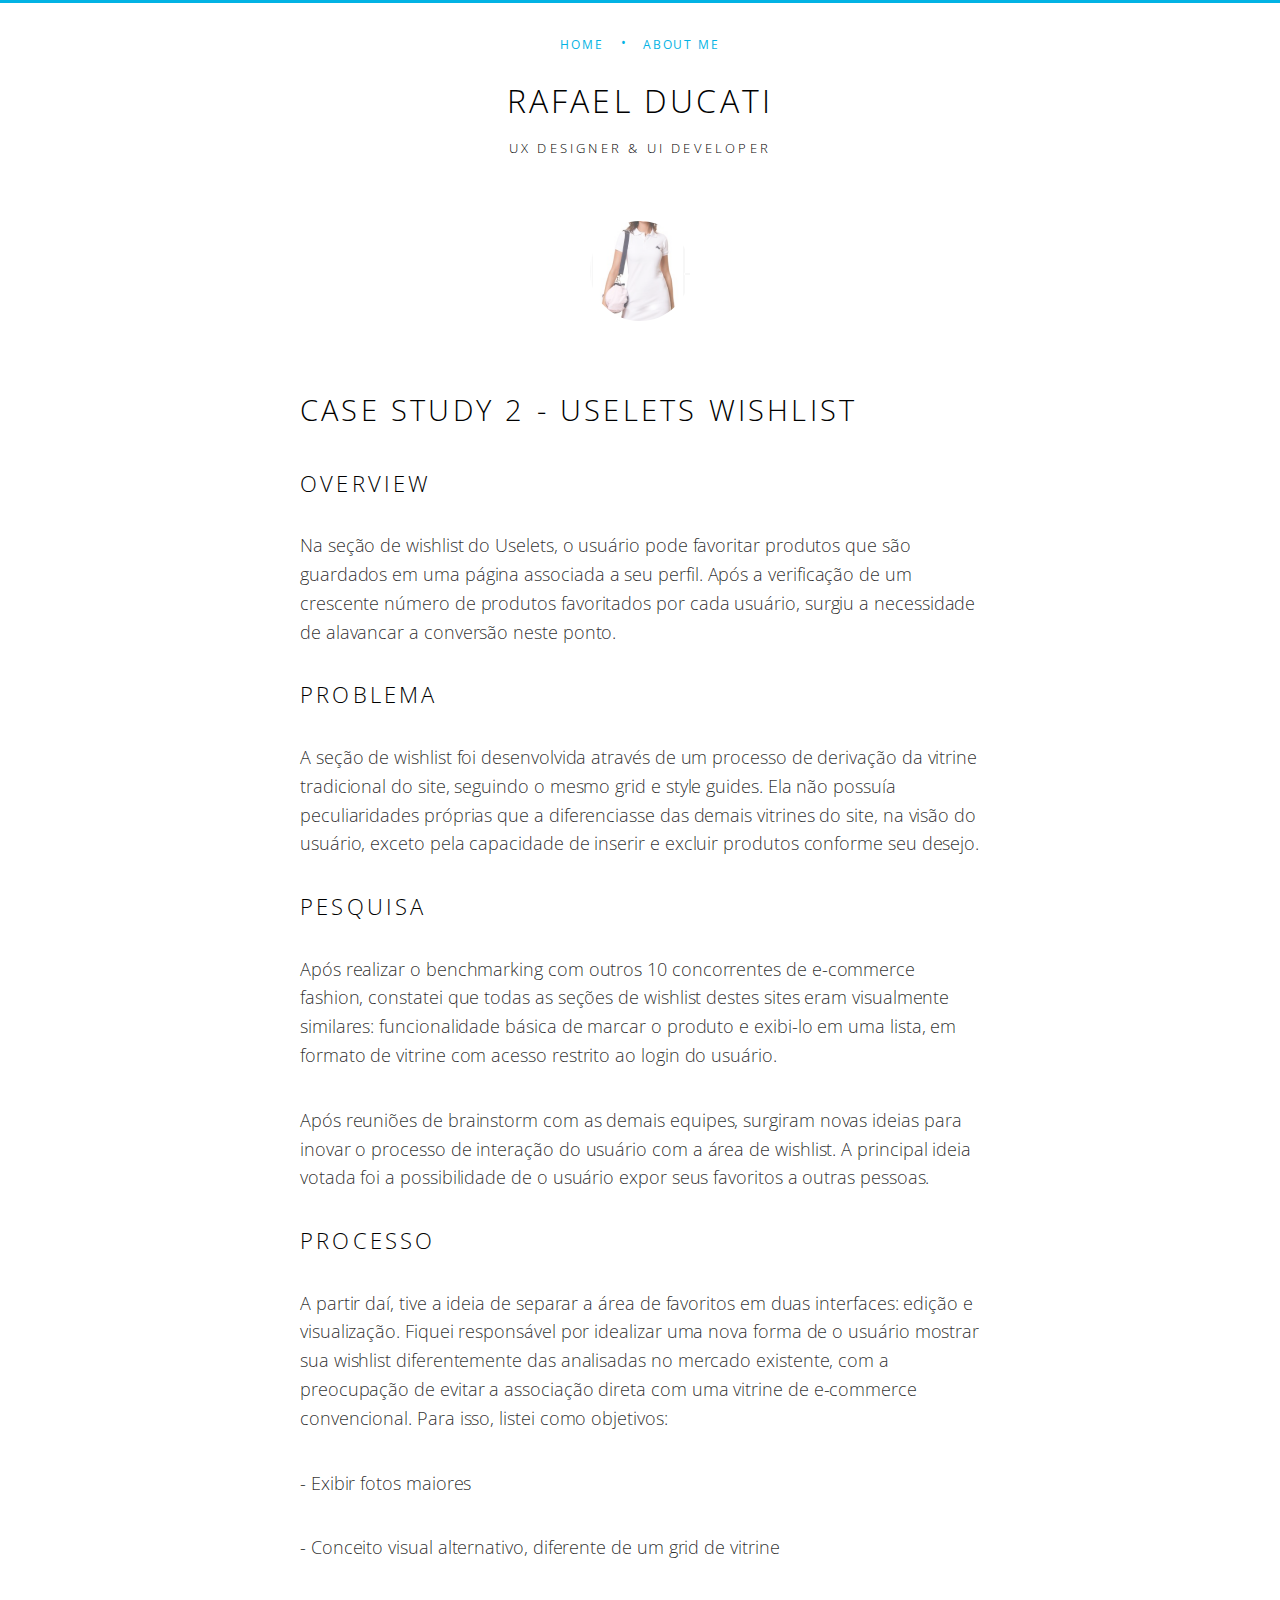
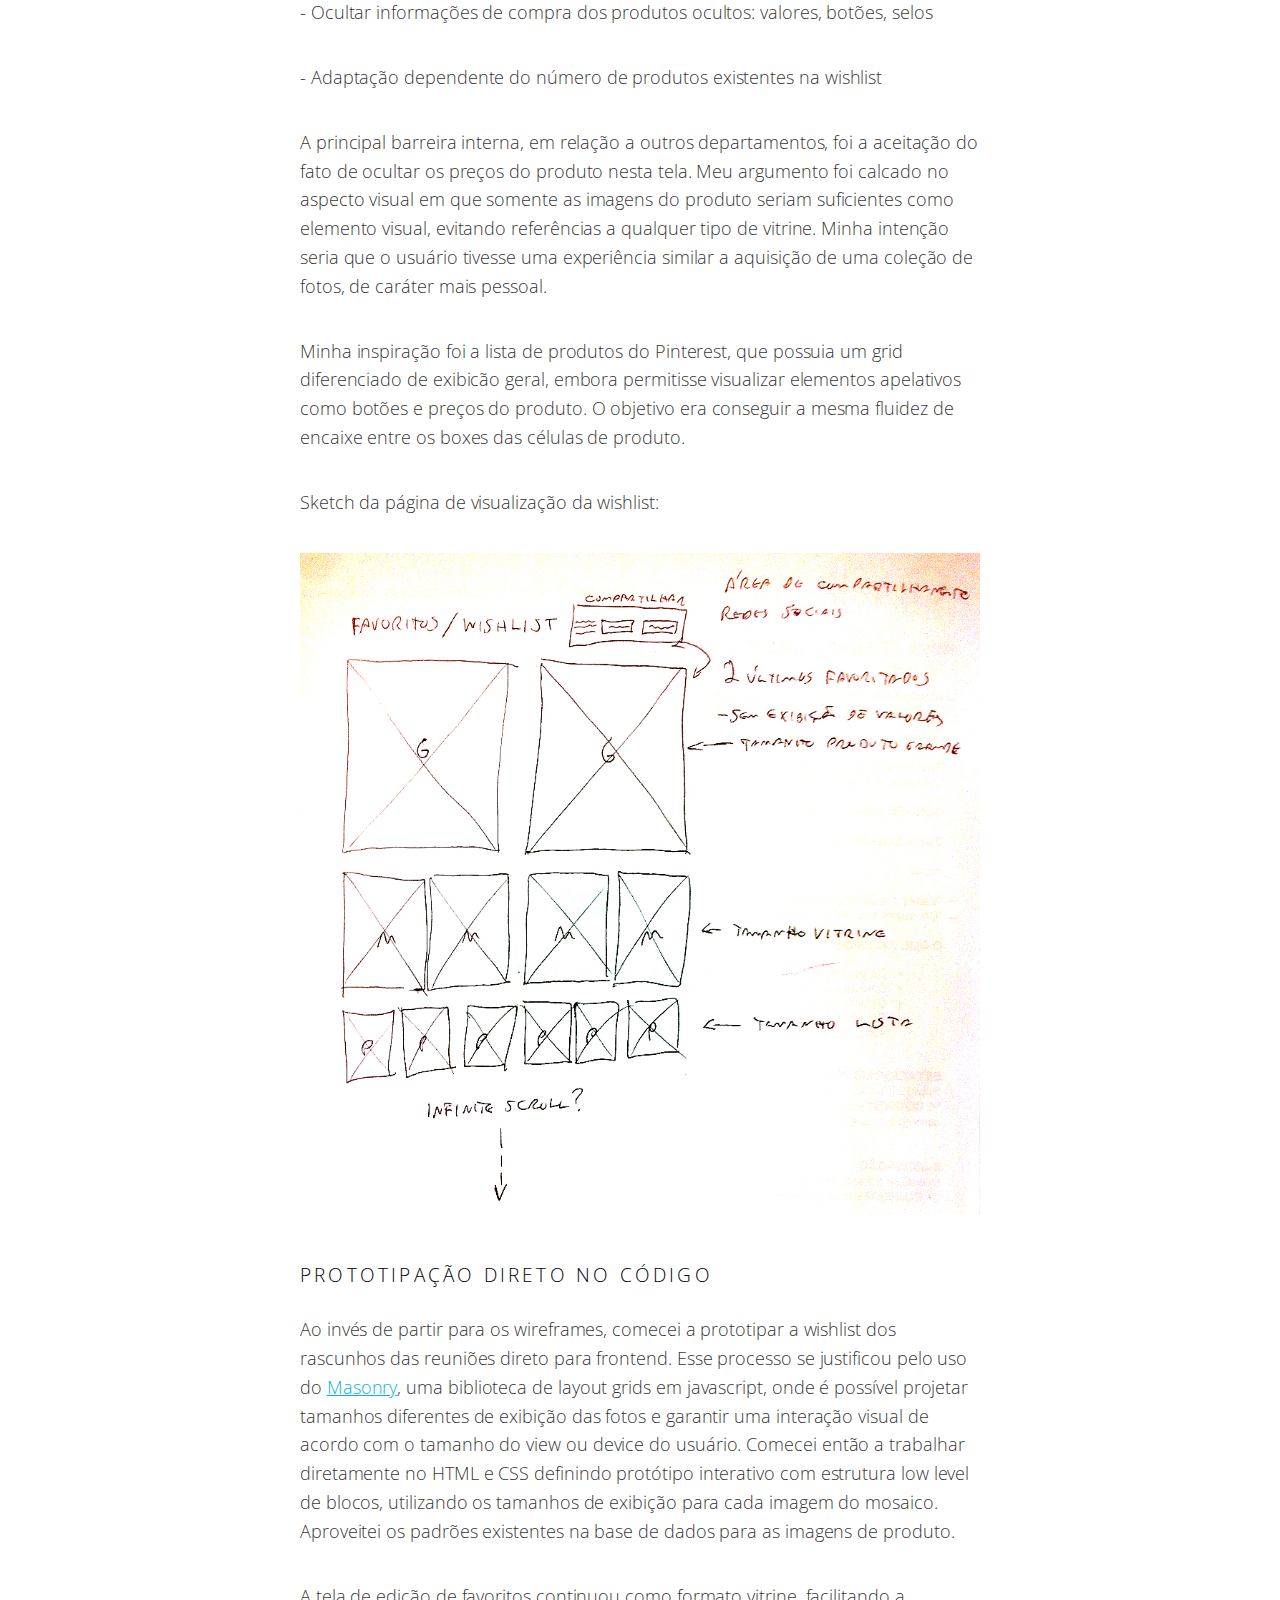
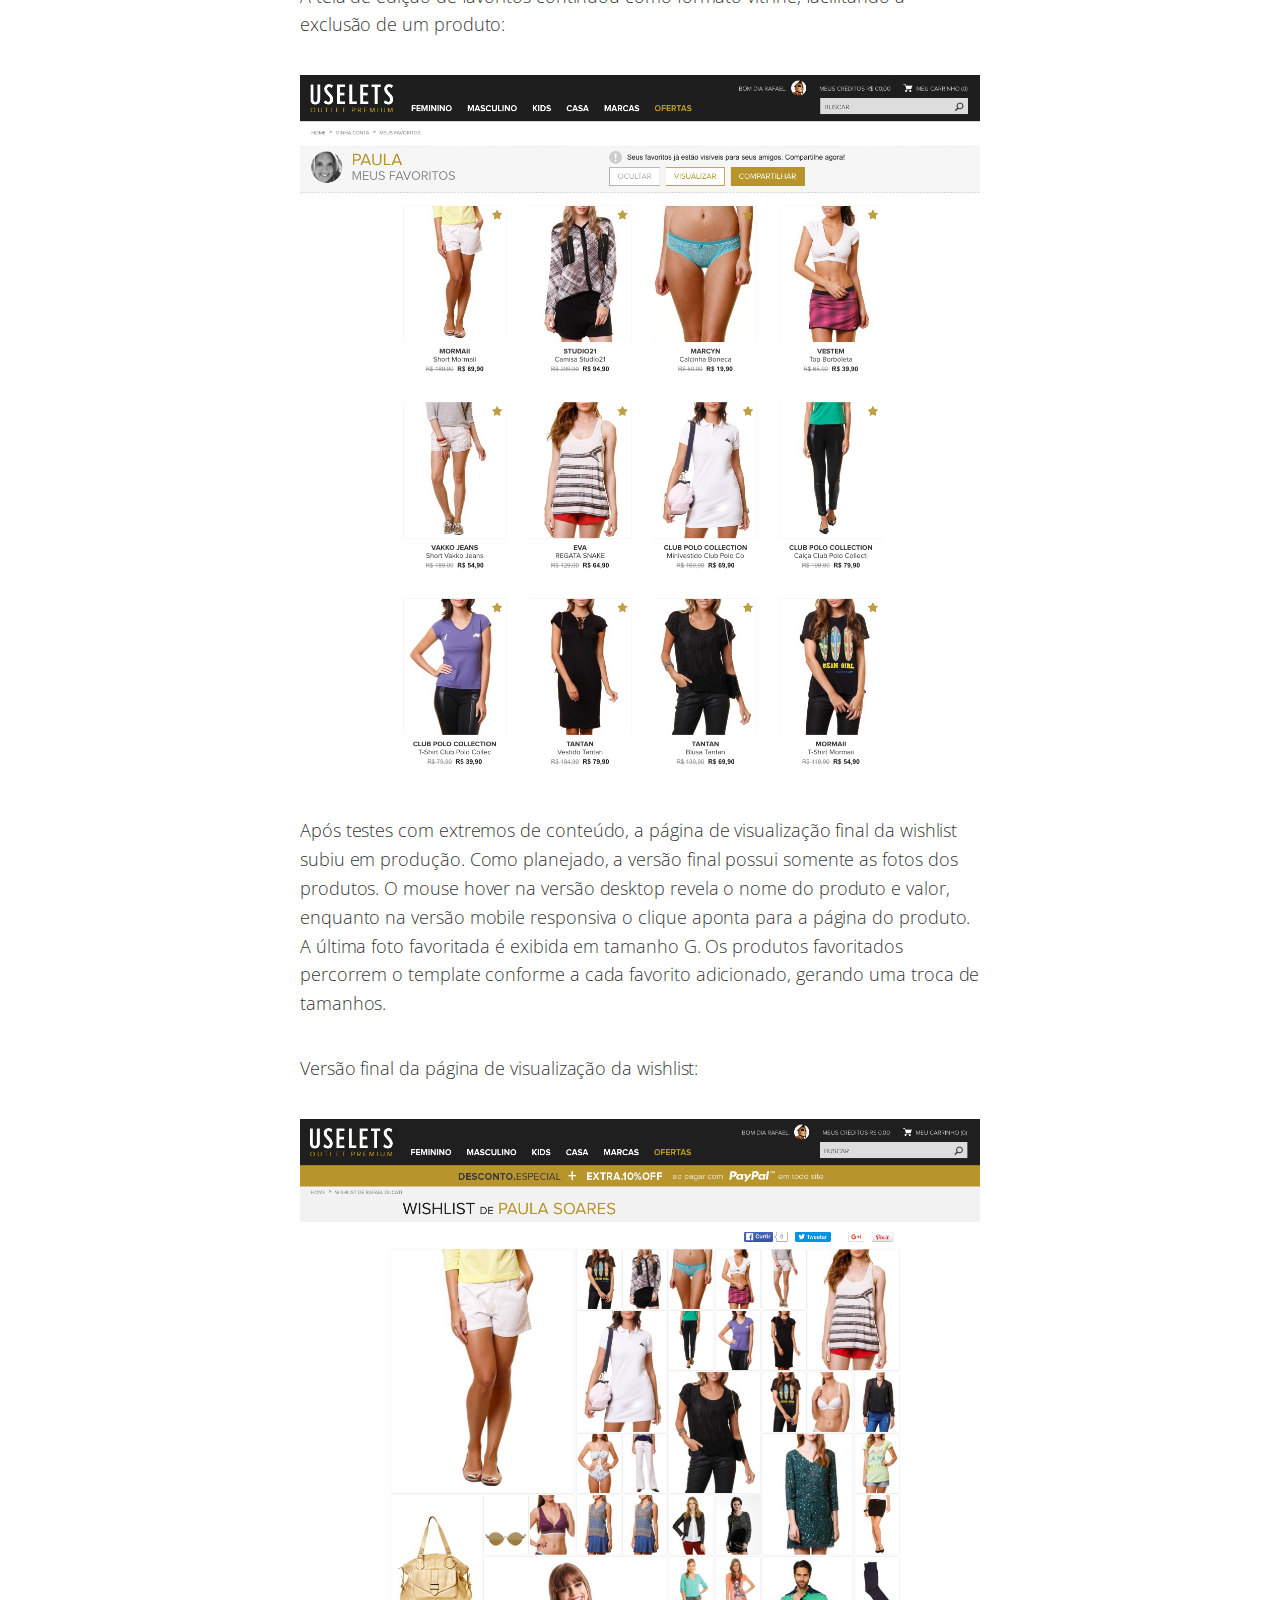
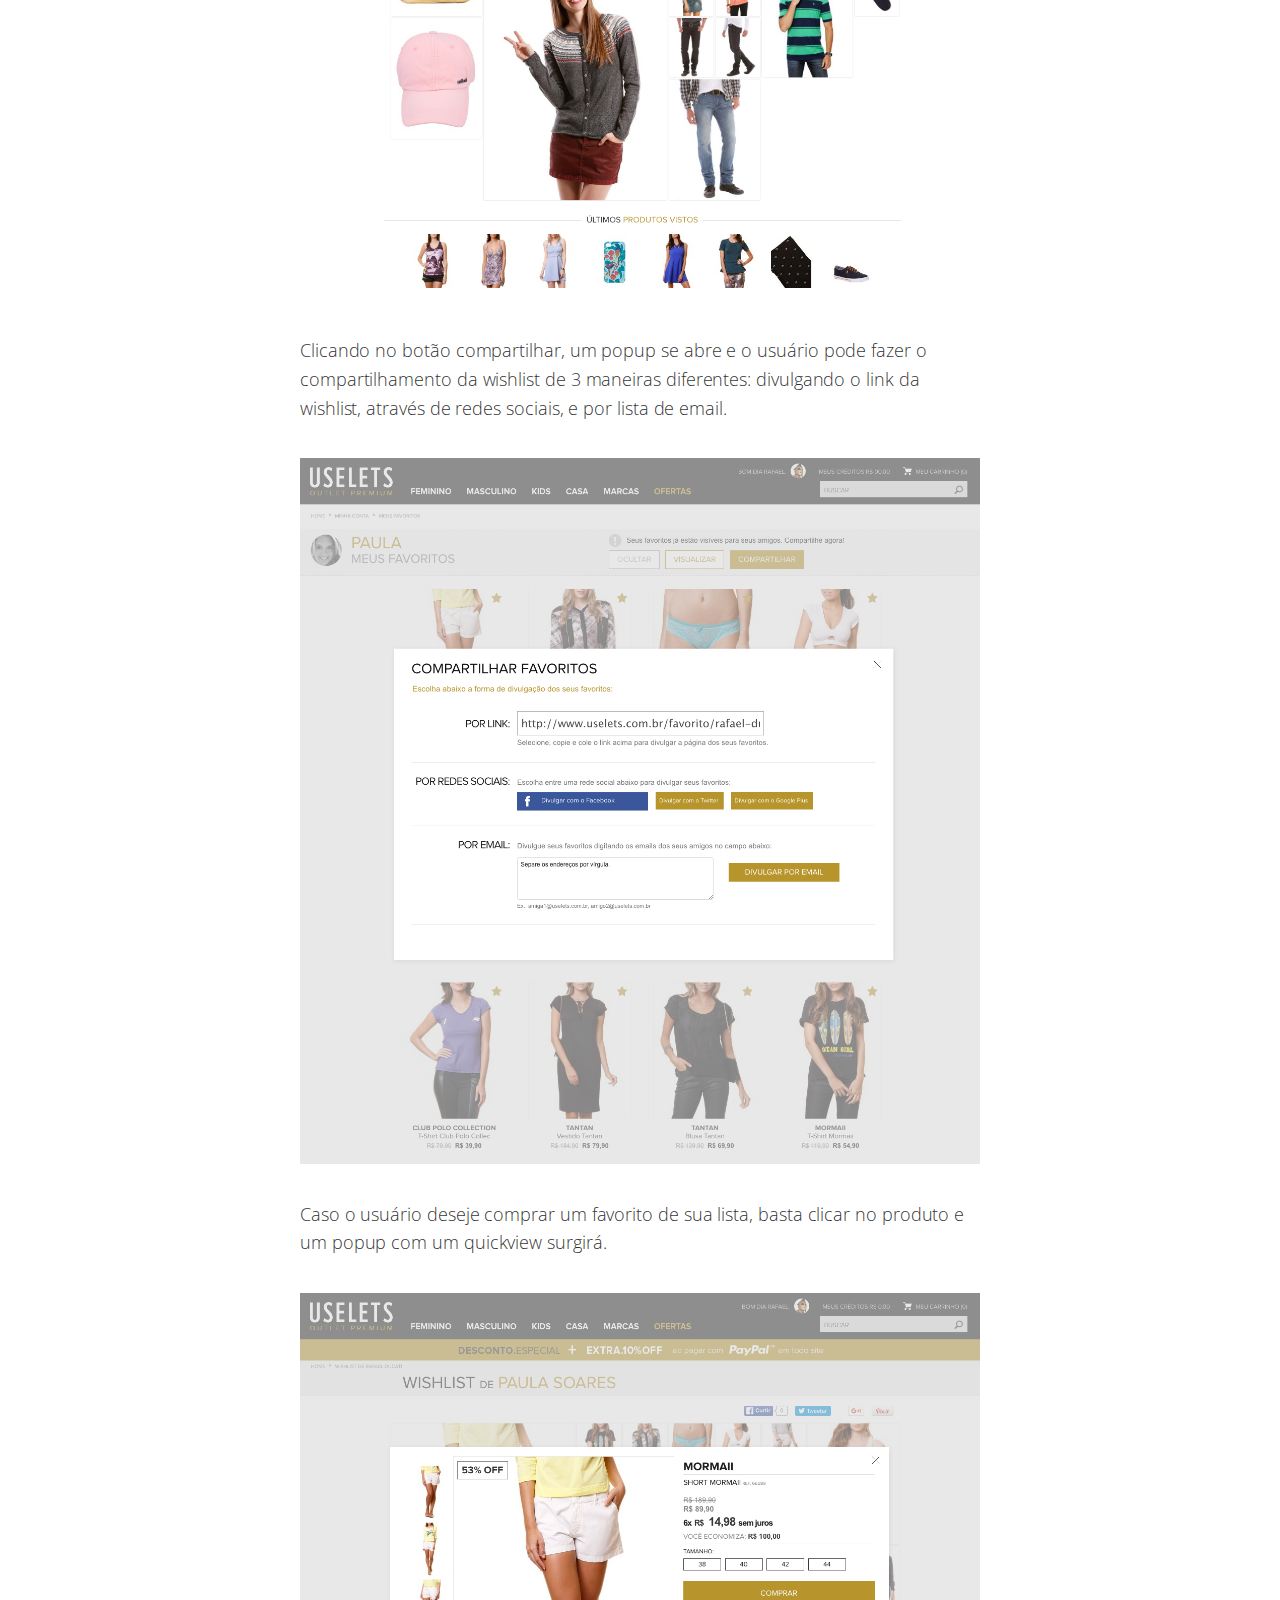
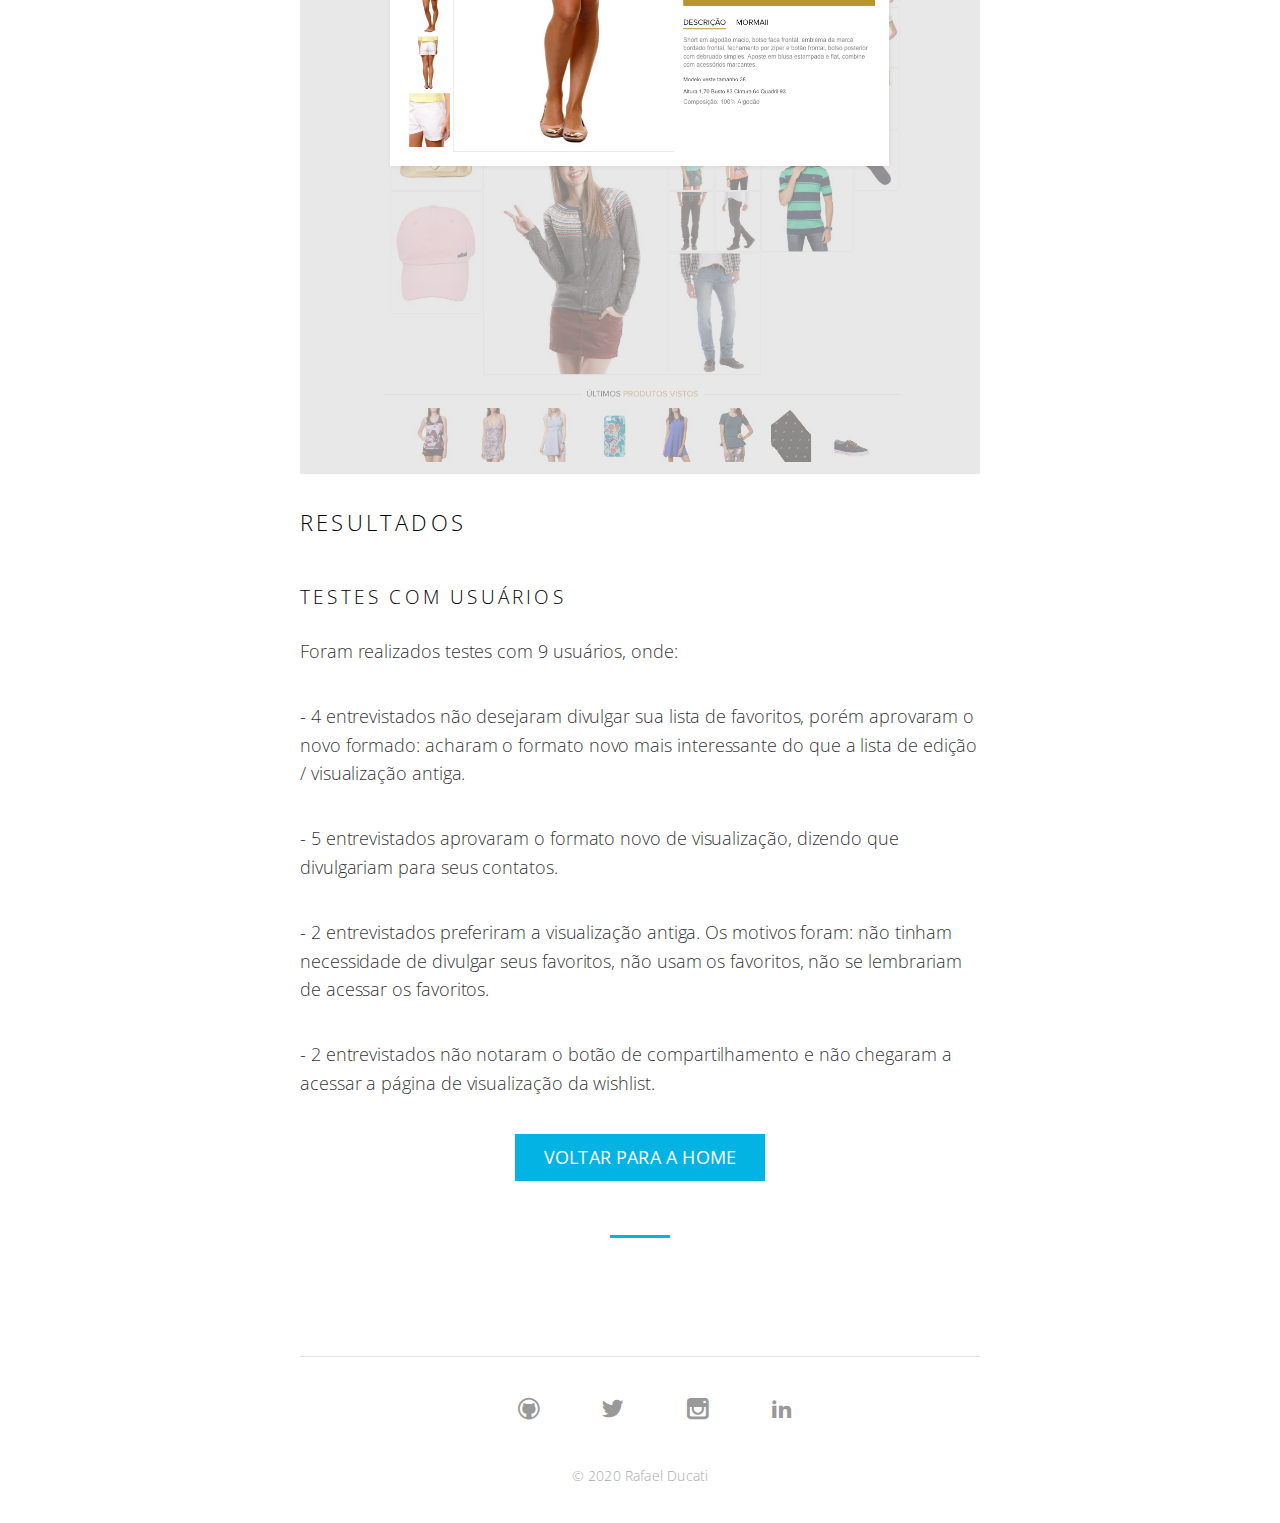
<file: update/case-study-2/index-pt.html>
<!DOCTYPE html>
<html>

<head>
  <meta charset="utf-8">
  <meta http-equiv="X-UA-Compatible" content="IE=edge">
  <meta name="viewport" content="width=device-width, initial-scale=1">
  <title> Case study 2 - Uselets Wishlist | Rafael Ducati</title>
  <meta name="description" content="">
  <meta name="keywords" content="">
  <link rel="stylesheet" href="../../css/main.css">
  <meta name="HandheldFriendly" content="True">
  <meta name="MobileOptimized" content="320">
  <meta name="theme-color" content="#FFFFFF">
  <link rel="canonical" href="http://rafaelducati.github.io/update/case-study-2/">
  <link rel="alternate" type="application/rss+xml" title="Rafael Ducati"
    href="http://rafaelducati.github.io/feed.xml" />
  <script type="text/javascript">
    var _gaq = _gaq || [];
    _gaq.push(['_setAccount', '']);
    _gaq.push(['_trackPageview']);
    (function () {
      var ga = document.createElement('script');
      ga.type = 'text/javascript';
      ga.async = true;
      ga.src = ('https:' == document.location.protocol ? 'https://ssl' : 'http://www') +
      '.google-analytics.com/ga.js';
      var s = document.getElementsByTagName('script')[0];
      s.parentNode.insertBefore(ga, s);
    })();
  </script>
  <meta name="revisit-after" content="2 days" />
  <meta name="robots" content="index, follow" />
</head>

<body class="single">
  <main class="container">
    <header class="site-header">
      <div class="container txt-center">
        <nav class="navbar">
          <ul>
            <li><a href="/">home</a></li>
            <li class="divider">&bull;</li>
            <li><a href="/about-me">about me</a></li>
          </ul>
        </nav>

        <span class="main-title">Rafael Ducati <small>UX Designer & UI Developer</small></span>

      </div>
    </header>
    <section class="main-content">
      <article class="post">
        <div class="container txt-center">
            <span class="author-thumb">
                <img src="/images/wishlist-feature.png" alt="Case study: E-commerce Wishlist" class="dot">
            </span>
        </div>
        <header class="post-header">
            <h1>Case study 2 - Uselets Wishlist</h1>
        </header>
        <header class="post-header">
        <div class="post-content">
          <h2 id="overview">Overview</h2>
          <p>Na seção de wishlist do Uselets, o usuário pode favoritar produtos que são guardados em uma página
            associada a seu perfil. Após a verificação de um crescente número de produtos favoritados por cada usuário,
            surgiu a necessidade de alavancar a conversão neste ponto.</p>
          <h2 id="problema">Problema</h2>
          <p>A seção de wishlist foi desenvolvida através de um processo de derivação da vitrine tradicional do site,
            seguindo o mesmo grid e style guides. Ela não possuía peculiaridades próprias que a diferenciasse das demais
            vitrines do site, na visão do usuário, exceto pela capacidade de inserir e excluir produtos conforme seu
            desejo.</p>
          <h2 id="pesquisa">Pesquisa</h2>
          <p>Após realizar o benchmarking com outros 10 concorrentes de e-commerce fashion, constatei que todas as
            seções de wishlist destes sites eram visualmente similares: funcionalidade básica de marcar o produto e
            exibi-lo em uma lista, em formato de vitrine com acesso restrito ao login do usuário.</p>
          <p>Após reuniões de brainstorm com as demais equipes, surgiram novas ideias para inovar o processo de
            interação do usuário com a área de wishlist. A principal ideia votada foi a possibilidade de o usuário expor
            seus favoritos a outras pessoas.</p>
          <h2 id="processo">Processo</h2>
          <p>A partir daí, tive a ideia de separar a área de favoritos em duas interfaces: edição e visualização. Fiquei
            responsável por idealizar uma nova forma de o usuário mostrar sua wishlist diferentemente das analisadas no
            mercado existente, com a preocupação de evitar a associação direta com uma vitrine de e-commerce
            convencional. Para isso, listei como objetivos:</p>
          <p>- Exibir fotos maiores</p>
          <p>- Conceito visual alternativo, diferente de um grid de vitrine</p>
          <p>- Ocultar informações de compra dos produtos ocultos: valores, botões, selos</p>
          <p>- Adaptação dependente do número de produtos existentes na wishlist</p>
          <p>A principal barreira interna, em relação a outros departamentos, foi a aceitação do fato de ocultar os
            preços do produto nesta tela.
            Meu argumento foi calcado no aspecto visual em que somente as imagens do produto seriam suficientes como
            elemento visual, evitando referências a qualquer tipo de vitrine.
            Minha intenção seria que o usuário tivesse uma experiência similar a aquisição de uma coleção de fotos, de
            caráter mais pessoal.</p>
          <p>Minha inspiração foi a lista de produtos do Pinterest, que possuia um grid diferenciado de exibicão geral,
            embora permitisse visualizar elementos apelativos como botões e preços do produto. O objetivo era conseguir
            a mesma fluidez de encaixe entre os boxes das células de produto.</p>
          <p>Sketch da página de visualização da wishlist:</p>
          <p><img src="/images/sketch-favoritos-visualizacao.png" alt="alt text" title="Sketch " /></p>
          <h3 id="prototipao-direto-no-cdigo">Prototipação direto no código</h3>
          <p>Ao invés de partir para os wireframes, comecei a prototipar a wishlist dos rascunhos das reuniões direto
            para frontend. Esse processo se justificou pelo uso do <a href="http://masonry.desandro.com/">Masonry</a>,
            uma biblioteca de layout grids em javascript, onde é possível projetar tamanhos diferentes de exibição das
            fotos e garantir uma interação visual de acordo com o tamanho do view ou device do usuário. Comecei então a
            trabalhar diretamente no HTML e CSS definindo protótipo interativo com estrutura low level de blocos,
            utilizando os tamanhos de exibição para cada imagem do mosaico. Aproveitei os padrões existentes na base de
            dados para as imagens de produto.</p>
          <p>A tela de edição de favoritos continuou como formato vitrine, facilitando a exclusão de um produto:</p>
          <p><img src="/images/favoritos-edicao.png" alt="alt text" title="Sketch " /></p>
          <p>Após testes com extremos de conteúdo, a página de visualização final da wishlist subiu em produção. Como
            planejado, a versão final possui somente as fotos dos produtos. O mouse hover na versão desktop revela o
            nome do produto e valor, enquanto na versão mobile responsiva o clique aponta para a página do produto. A
            última foto favoritada é exibida em tamanho G. Os produtos favoritados percorrem o template conforme a cada
            favorito adicionado, gerando uma troca de tamanhos.</p>
          <p>Versão final da página de visualização da wishlist:</p>
          <p><img src="/images/favoritos-visualizacao.png" alt="alt text" title="Sketch " /></p>
          <p>Clicando no botão compartilhar, um popup se abre e o usuário pode fazer o compartilhamento da wishlist de 3
            maneiras diferentes: divulgando o link da wishlist, através de redes sociais, e por lista de email.</p>
          <p><img src="/images/favoritos-compartilhar.png" alt="alt text" title="Sketch " /></p>
          <p>Caso o usuário deseje comprar um favorito de sua lista, basta clicar no produto e um popup com um quickview
            surgirá.</p>
          <p><img src="/images/favoritos-popup.png" alt="alt text" title="Sketch " /></p>
          <h2 id="resultados">Resultados</h2>
          <h3 id="testes-com-usurios">Testes com usuários</h3>
          <p>Foram realizados testes com 9 usuários, onde:</p>
          <p>- 4 entrevistados não desejaram divulgar sua lista de favoritos, porém aprovaram o novo formado: acharam o
            formato novo mais interessante do que a lista de edição / visualização antiga.</p>
          <p>- 5 entrevistados aprovaram o formato novo de visualização, dizendo que divulgariam para seus contatos.</p>
          <p>- 2 entrevistados preferiram a visualização antiga. Os motivos foram: não tinham necessidade de divulgar
            seus favoritos, não usam os favoritos, não se lembrariam de acessar os favoritos.</p>
          <p>- 2 entrevistados não notaram o botão de compartilhamento e não chegaram a acessar a página de visualização
            da wishlist.</p>
          <div class="txt-center">
            <p></p>
            <a class="btn " href="/" >Voltar para a home</a>
            <p></p>
          </div>
        </div>
      </article>
    </section>
    <div class="clearfix"></div>
    <footer class="site-footer txt-center">
      <hr>
      <ul class="social">
        <li><a href="" target="_blank"><i class="icon icon-"></i></a></li>
        <li><a href="https://github.com/rafaelducati" target="_blank"><i class="icon icon-github"></i></a></li>
        <li><a href="" target="_blank"><i class="icon icon-"></i></a></li>
        <li><a href="https://twitter.com/ducati" target="_blank"><i class="icon icon-twitter"></i></a></li>
        <li><a href="" target="_blank"><i class="icon icon-"></i></a></li>
        <li><a href="https://instagram.com/radugram" target="_blank"><i class="icon icon-instagram"></i></a></li>
        <li><a href="" target="_blank"><i class="icon icon-"></i></a></li>
        <li><a href="https://linkedin.com/in/rafaelducati" target="_blank"><i class="icon icon-linkedin"></i></a></li>
      </ul>
      <small>&copy; 2020 Rafael Ducati</small>
    </footer>
  </main>
</body>

</html>
</file>
<file: css/main.css>
﻿@import url('https://fonts.googleapis.com/css?family=Lora:400,400italic,700,700italic');
@import url('https://fonts.googleapis.com/css?family=Open+Sans:300,400,700&display=swap');
.clearfix,
.pagination,
.highlight {
  *zoom: 1;
}
.clearfix:before,
.pagination:before,
.highlight:before {
  content: " ";
  display: table;
}
.clearfix:after,
.pagination:after,
.highlight:after {
  content: " ";
  display: table;
  clear: both;
}
html,
body,
div,
span,
applet,
object,
iframe,
h1,
h2,
h3,
h4,
h5,
h6,
p,
blockquote,
pre,
a,
abbr,
acronym,
address,
big,
cite,
code,
del,
dfn,
em,
img,
ins,
kbd,
q,
s,
samp,
small,
strike,
strong,
sub,
sup,
tt,
var,
b,
u,
i,
center,
dl,
dt,
dd,
ol,
ul,
li,
fieldset,
form,
label,
legend,
table,
caption,
tbody,
tfoot,
thead,
tr,
th,
td,
article,
aside,
canvas,
details,
embed,
figure,
figcaption,
footer,
header,
hgroup,
menu,
nav,
output,
ruby,
section,
summary,
time,
mark,
audio,
video {
  margin: 0;
  padding: 0;
  border: 0;
  font-size: 100%;
  font: inherit;
  vertical-align: baseline;
}
article,
aside,
details,
figcaption,
figure,
footer,
header,
hgroup,
menu,
nav,
section {
  display: block;
}
body {
  line-height: 1;
  text-rendering: optimizeLegibility;
  -webkit-font-smoothing: antialiased;
}
ol,
ul {
  list-style: none;
}
blockquote,
q {
  quotes: none;
}
blockquote:before,
blockquote:after,
q:before,
q:after {
  content: "";
  content: none;
}
table {
  border-collapse: collapse;
  border-spacing: 0;
}
*,
*:before,
*:after {
  box-sizing: border-box;
}
html,
body {
  height: 100%;
  min-height: 100%;
}
html {
  -webkit-tap-highlight-color: transparent;
}
body {
  border-top: 3px solid #02B3E4;
  background: #FFFFFF;
  -webkit-font-smoothing: antialiased;
  -moz-osx-font-smoothing: grayscale;
  letter-spacing: 0.01em;
}
body,
input,
select,
textarea {
  color: rgba(0, 0, 0, 1);
  font-family: 'Open Sans', sans-serif;
  font-size: 18px;
  font-weight: 300;
  line-height: 1.6;
}
a {
  color: #02B3E4;
  text-decoration: underline;
}
a:hover {
  transition: color 0.2s linear;
  text-decoration: none;
  color: #007393;
}
strong {
  font-weight: 400;
}
em {
  font-style: italic;
}
p, .post li {
    margin: 0 0 2em 0;
    color: rgba(0, 0, 0, 0.84);
    font-family: 'Open Sans';
    font-size: 18px;
    letter-spacing: -0.004em;
    word-break: break-word;
    line-height: 1.6em;
}
img {
  display: block;
  margin: 0 0 0.6em;
  vertical-align: middle;
  max-width: 100%;
}
h1,
.main-title,
h2,
h3,
h4,
h5,
h6 {
  font-weight: 300;
  line-height: 1.2em;
  text-transform: uppercase;
  margin: 2.5em 0 1.5em 0;
  letter-spacing: 0.2rem;
}
h1 a,
h2 a,
h3 a,
h4 a,
h5 a,
h6 a {
  color: inherit;
  text-decoration: none;
}
h1 small,
.main-title small,
h2 small,
h3 small,
h4 small,
h5 small,
h6 small {
  font-size: 40%;
}
h1 {
  font-size: 1.8rem;
}
h2 {
  font-size: 1.4rem;
}
h3 {
  font-size: 1.2rem;
}
h4 {
  font-size: 1rem;
}
h5 {
  font-size: 0.9rem;
}
h6 {
  font-size: 0.8rem;
}
sub {
  font-size: 0.7em;
  position: relative;
  top: 0.5em;
}
sup {
  font-size: 0.7em;
  position: relative;
  top: -0.5em;
}
hr {
  border: 0;
  border-bottom: solid 1px rgba(144, 144, 144, 0.25);
  margin: 2em 0;
}
hr.major {
  margin: 3em 0;
}
blockquote {
  border-left: solid 4px #02B3E4;
  font-style: italic;
  margin: 0 0 2em 0;
  padding: 0.5em 0 0.5em 2em;
}
q small,
blockquote small {
  font-size: 60%;
}
q {
  quotes: "«" "»";
}
q:before {
  content: open-quote;
}
q:after {
  content: close-quote;
}
code {
  background: none;
  border-radius: 0;
  border: none;
  margin: 0;
  padding: 0;
}
pre {
  -webkit-overflow-scrolling: touch;
  margin: 0;
}
pre code {
  line-height: 1.75em;
}
.dot {
  border-radius: 50%;
}
.txt-center {
  text-align: center;
}
.container {
  max-width: 40em;
  padding-left: 20px;
  padding-right: 20px;
  margin-left: auto;
  margin-right: auto;
}
.hr,
.post:after {
  display: block;
  width: 60px;
  height: 3px;
  background-color: #02B3E4;
  margin: 3em auto;
  border: none;
}
.btn {
  appearance: none;
  transition: background-color 0.2s linear, color 0.2s linear,
    border-color 0.2s linear;
  box-shadow: none;
  background-color: #02B3E4;
  color: #fff;
  cursor: pointer;
  display: inline-block;
  font-weight: 400;
  line-height: 2.6em;
  padding: 0 1.6em;
  text-align: center;
  text-decoration: none;
  text-transform: uppercase;
  white-space: nowrap;
}
.btn:hover,
.btn:active {
  color: #fff;
  background-color: #007393;
}
.pagination {
  text-align: center;
  margin: 1em 0;
}
.pagination li {
  padding: 0 0.4em;
}
.pagination li,
.pagination a,
.pagination span {
  display: inline-block;
}
.pagination a,
.pagination span {
  line-height: 1.2em;
  font-size: 0.7em;
}
.pagination span {
  color: #aaa;
  font-style: italic;
}
.site-header h1,
.site-header .main-title {
  font-size: 2rem;
  margin-top: 1em;
}
.site-header h1 small,
.site-header .main-title small {
  margin-top: 0.6em;
  display: block;
}
.author-thumb {
  opacity: 0.7;
  display: inline-block;
  transition: opacity 0.2s ease;
}
.author-thumb img {
  width: 100px;
  display: inline;
  margin: 0;
}
.author-thumb:hover,
.author-thumb:focus,
.author-thumb:active {
  opacity: 0.9;
}
.navbar {
  margin-top: 1.4em;
  margin-bottom: 1.4em;
}
.navbar li {
  display: inline-block;
}
.navbar a {
    font-size: 0.675em;
    text-decoration: none;
    color: #02B3E4;
    text-transform: uppercase;
    letter-spacing: 0.15em;
    font-weight: 400;
    padding: 2px 0;
}
.navbar a:hover {
    border-bottom: 2px solid rgba(2, 179, 228, 0.5);
}
.navbar .divider {
  padding-left: 0.6em;
  padding-right: 0.6em;
  color: #02B3E4
}
.navbar .btn {
  color: #fff;
  font-weight: 400;
  line-height: 2em;
  padding: 0 1em;
}
.post {
  margin: 3em 0;
}

.post h2 {
  margin-top: 1.5em;
}

.post .post-meta {
  font-style: italic;
  color: #aaa;
}

.post ul {
    margin: 0 0 2em 0;
}
.post li {
    margin: 0;
}
.post:after {
  content: "";
}
.posts .post h1 {
  font-size: 1.4rem;
}
.read-more {
    font-size: 0.65em;
    margin: 0 0.8em;
    text-decoration: none;
    border-bottom: 1px solid rgba(2, 179, 228, 0.5);
    text-transform: uppercase;
    letter-spacing: 0.2em;
}
.site-footer {
  padding: 1.6em 0 2em;
}
.site-footer small {
  color: #aaa;
  font-size: 0.8em;
  display: block;
}
.share {
  padding: 1.2em 0 0;
  width: 100%;
  text-align: right;
}
.share span,
.share a {
  display: inline-block;
  color: #787878;
  text-decoration: none;
  padding-left: 5px;
}
.social {
  text-align: center;
  margin: 2em 0;
}
.social li {
  display: inline-block;
}
.social a {
  color: #999;
  text-decoration: none;
  padding: 0.6em;
  font-size: 1.2em;
}

.social a:hover {
    color: #02B3E4;
}

.github-corner:hover .octo-arm {
  animation: octocat-wave 560ms ease-in-out;
}
@keyframes octocat-wave {
  0%,
  100% {
    transform: rotate(0);
  }
  20%,
  60% {
    transform: rotate(-25deg);
  }
  40%,
  80% {
    transform: rotate(10deg);
  }
}
@media (max-width: 500px) {
  .github-corner:hover .octo-arm {
    animation: none;
  }
  .github-corner .octo-arm {
    animation: octocat-wave 560ms ease-in-out;
  }
}
@font-face {
  font-family: "loralicons";
  src: url("../fonts/loralicons.eot?pfzr1n");
  src: url("../fonts/loralicons.eot?pfzr1n#iefix") format("embedded-opentype"),
    url("../fonts/loralicons.ttf?pfzr1n") format("truetype"),
    url("../fonts/loralicons.woff?pfzr1n") format("woff"),
    url("../fonts/loralicons.svg?pfzr1n#loralicons") format("svg");
  font-weight: normal;
  font-style: normal;
}
.icon {
  font-family: "loralicons";
  speak: none;
  font-style: normal;
  font-weight: normal;
  font-variant: normal;
  text-transform: none;
  line-height: 1;
  -webkit-font-smoothing: antialiased;
  -moz-osx-font-smoothing: grayscale;
}
.icon-redo:before {
  content: "";
}
.icon-link:before {
  content: "";
}
.icon-star:before {
  content: "";
}
.icon-heart:before {
  content: "";
}
.icon-facebook:before {
  content: "";
}
.icon-facebook-rounded:before {
  content: "";
}
.icon-instagram:before {
  content: "";
}
.icon-twitter:before {
  content: "";
}
.icon-twitter-rounded:before {
  content: "";
}
.icon-feed:before {
  content: "";
}
.icon-feed-rounded:before {
  content: "";
}
.icon-github:before {
  content: "";
}
.icon-linkedin:before {
  content: "";
}
.highlight {
  padding: 0;
  margin-top: 1.2em;
  margin-bottom: 1.2em;
}
.highlight,
.highlight .hll,
.highlight pre,
.highlight code {
  background-color: #272822 !important;
  border: none;
}
.highlight pre {
  margin: 0;
  padding: 1.3em;
  white-space: pre;
  line-height: 23px;
  overflow-x: auto;
  margin-bottom: 0;
  word-break: inherit;
  word-wrap: inherit;
}
.highlight pre,
.highlight pre code {
  color: #eeffdd;
}
.highlight pre code {
  white-space: pre;
  padding: 0 !important;
}
.highlight pre code * {
  white-space: nowrap;
}
.highlight .c {
  color: #75715e;
}
.highlight .err {
  color: #f2f1f2;
}
.highlight .k {
  color: #66d9ef;
}
.highlight .l {
  color: #ae81ff;
}
.highlight .n {
  color: #f8f8f2;
}
.highlight .o {
  color: #f92672;
}
.highlight .p {
  color: #f8f8f2;
}
.highlight .cm {
  color: #75715e;
}
.highlight .cp {
  color: #75715e;
}
.highlight .c1 {
  color: #75715e;
}
.highlight .cs {
  color: #75715e;
}
.highlight .ge {
  font-style: italic;
}
.highlight .gs {
  font-weight: bold;
}
.highlight .kc {
  color: #66d9ef;
}
.highlight .kd {
  color: #66d9ef;
}
.highlight .kn {
  color: #f92672;
}
.highlight .kp {
  color: #66d9ef;
}
.highlight .kr {
  color: #66d9ef;
}
.highlight .kt {
  color: #66d9ef;
}
.highlight .ld {
  color: #e6db74;
}
.highlight .m {
  color: #ae81ff;
}
.highlight .s {
  color: #e6db74;
}
.highlight .na {
  color: #a6e22e;
}
.highlight .nb {
  color: #f8f8f2;
}
.highlight .nc {
  color: #a6e22e;
}
.highlight .no {
  color: #66d9ef;
}
.highlight .nd {
  color: #a6e22e;
}
.highlight .ni {
  color: #f8f8f2;
}
.highlight .ne {
  color: #a6e22e;
}
.highlight .nf {
  color: #a6e22e;
}
.highlight .nl {
  color: #f8f8f2;
}
.highlight .nn {
  color: #f8f8f2;
}
.highlight .nx {
  color: #a6e22e;
}
.highlight .py {
  color: #f8f8f2;
}
.highlight .nt {
  color: #f92672;
}
.highlight .nv {
  color: #f8f8f2;
}
.highlight .ow {
  color: #f92672;
}
.highlight .w {
  color: #f8f8f2;
}
.highlight .mf {
  color: #ae81ff;
}
.highlight .mh {
  color: #ae81ff;
}
.highlight .mi {
  color: #ae81ff;
}
.highlight .mo {
  color: #ae81ff;
}
.highlight .sb {
  color: #e6db74;
}
.highlight .sc {
  color: #e6db74;
}
.highlight .sd {
  color: #e6db74;
}
.highlight .s2 {
  color: #e6db74;
}
.highlight .se {
  color: #ae81ff;
}
.highlight .sh {
  color: #e6db74;
}
.highlight .si {
  color: #e6db74;
}
.highlight .sx {
  color: #e6db74;
}
.highlight .sr {
  color: #e6db74;
}
.highlight .s1 {
  color: #e6db74;
}
.highlight .ss {
  color: #e6db74;
}
.highlight .bp {
  color: #f8f8f2;
}
.highlight .vc {
  color: #f8f8f2;
}
.highlight .vg {
  color: #f8f8f2;
}
.highlight .vi {
  color: #f8f8f2;
}
.highlight .il {
  color: #ae81ff;
}
.highlight .gu {
  color: #75715e;
}
.highlight .gd {
  color: #f92672;
}
.highlight .gi {
  color: #a6e22e;
}
</file>
